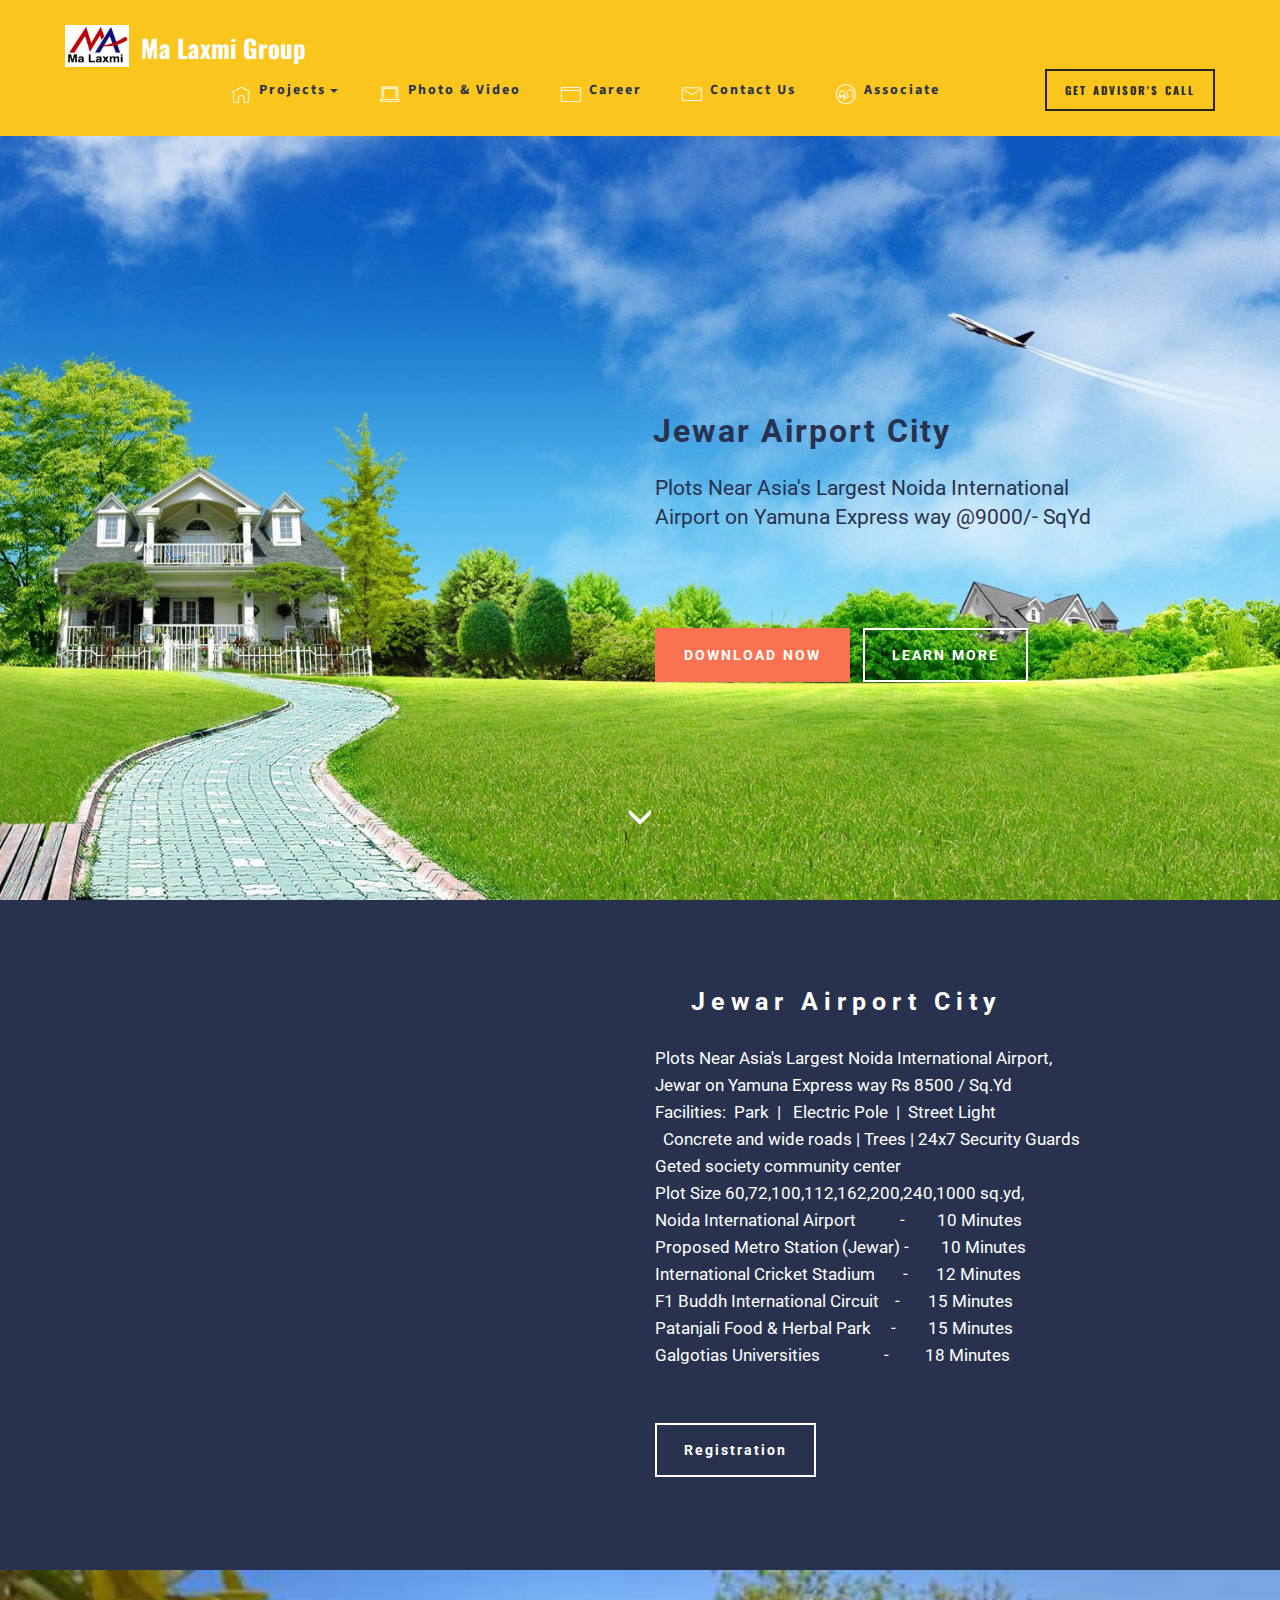
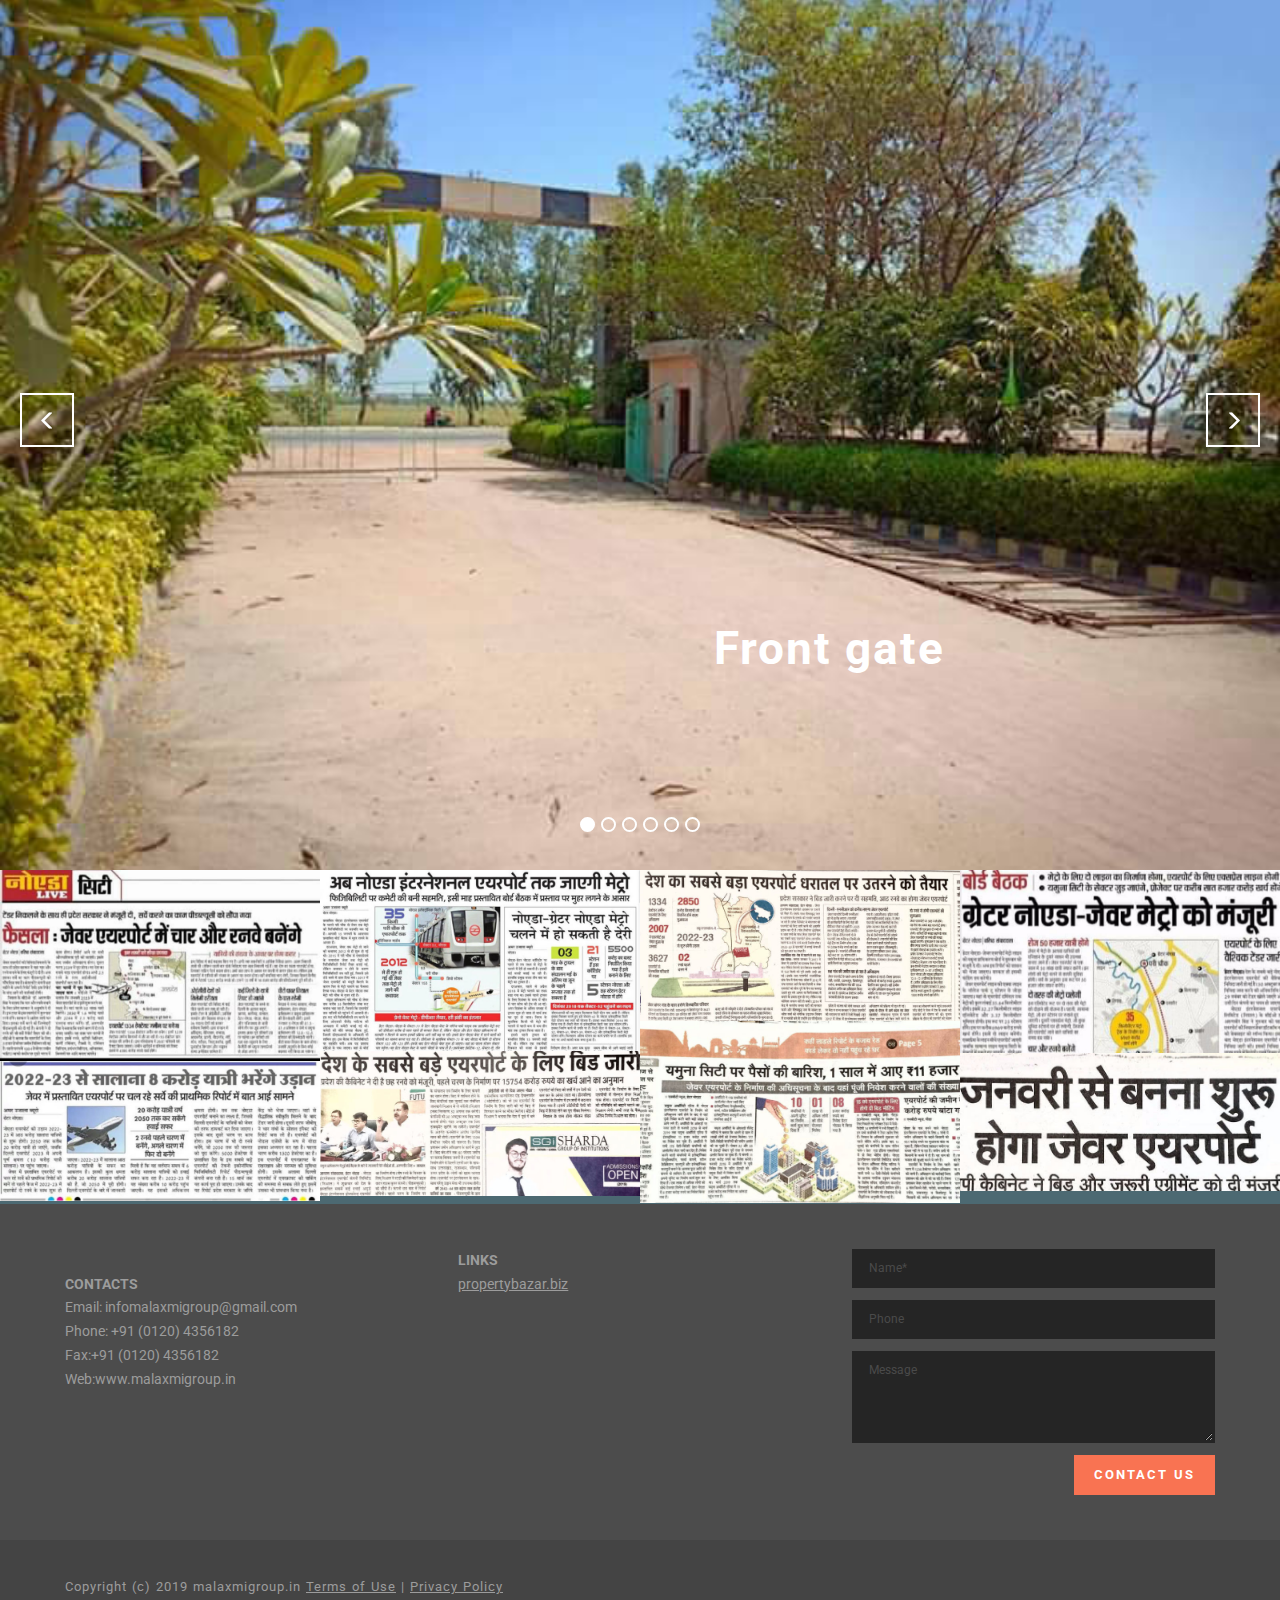
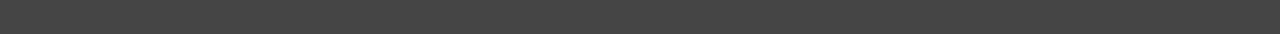
<file: index.html>
<!DOCTYPE html>
<html  >
<head>
  <!-- Site made with Mobirise Website Builder v4.10.5, https://mobirise.com -->
  <meta charset="UTF-8">
  <meta http-equiv="X-UA-Compatible" content="IE=edge">
  <meta name="generator" content="Mobirise v4.10.5, mobirise.com">
  <meta name="viewport" content="width=device-width, initial-scale=1, minimum-scale=1">
  <link rel="shortcut icon" href="assets/images/whatsapp-image-2019-10-30-at-3.43.05-pm-128x84-1.png" type="image/x-icon">
  <meta name="description" content="">
  
  <title>Home</title>
  <link rel="stylesheet" href="https://fonts.googleapis.com/css?family=Roboto:700,400&subset=cyrillic,latin,greek,vietnamese">
  <link rel="stylesheet" href="assets/web/assets/mobirise-icons/mobirise-icons.css">
  <link rel="stylesheet" href="assets/bootstrap/css/bootstrap.min.css">
  <link rel="stylesheet" href="assets/animatecss/animate.min.css">
  <link rel="stylesheet" href="assets/mobirise/css/style.css">
  <link rel="stylesheet" href="assets/dropdown-menu/style.css">
  <link rel="stylesheet" href="assets/mobirise-gallery/style.css">
  <link rel="stylesheet" href="assets/mobirise-slider/style.css">
  <link rel="stylesheet" href="assets/mobirise/css/mbr-additional.css" type="text/css">
  
  
  
</head>
<body>
  <section id="dropdown-menu-2btn-2" data-rv-view="0">

    <nav class="navbar navbar-dropdown navbar-fixed-top">

        <div class="container">

            <div class="navbar-brand">
                <a href="index.html" class="navbar-logo"><img src="assets/images/whatsapp-image-2019-10-30-at-3.43.05-pm-195x128.jpg" alt="Mobirise"></a>
                <a class="text-white" href="index.html">Ma Laxmi Group &nbsp; &nbsp; &nbsp; &nbsp; &nbsp; &nbsp; &nbsp; &nbsp; &nbsp; &nbsp; &nbsp; &nbsp; &nbsp; &nbsp; &nbsp; &nbsp; &nbsp; &nbsp;&nbsp;</a>
            </div>

            <button class="navbar-toggler pull-xs-right hidden-md-up" type="button" data-toggle="collapse" data-target="#exCollapsingNavbar">
                <div class="hamburger-icon"></div>
            </button>

            <ul class="nav-dropdown collapse pull-xs-right navbar-toggleable-sm nav navbar-nav" id="exCollapsingNavbar"><li class="nav-item dropdown open"><a class="nav-link link dropdown-toggle" data-toggle="dropdown-submenu" href="https://mobirise.com/" aria-expanded="true"><span class="mbri-home mbr-iconfont mbr-iconfont-btn" style="font-size: 19px; color: rgb(255, 255, 255);"></span>Projects</a><div class="dropdown-menu"><div class="dropdown open"><a class="dropdown-item dropdown-toggle" href="http://propertybazar.biz" data-toggle="dropdown-submenu" aria-expanded="true">Yamuna Express Way</a><div class="dropdown-menu dropdown-submenu"><a class="dropdown-item" href="page10.html">Jewar</a></div></div><a class="dropdown-item" href="http://propertybazar.biz" aria-expanded="false">Gurugram</a><a class="dropdown-item" href="http://propertybazar.biz">Faridabad</a><a class="dropdown-item" href="http://propertybazar.biz">Greater Noida</a></div></li><li class="nav-item"><a class="nav-link link" href="photovideo.html"><span class="mbri-laptop mbr-iconfont mbr-iconfont-btn" style="font-size: 20px; color: rgb(255, 255, 255);"></span>Photo &amp; Video</a></li><li class="nav-item"><a class="nav-link link" href="career.html"><span class="mbri-browse mbr-iconfont mbr-iconfont-btn" style="font-size: 20px; color: rgb(255, 255, 255);"></span>Career</a></li><li class="nav-item"><a class="nav-link link" href="contact.html"><span class="mbri-letter mbr-iconfont mbr-iconfont-btn" style="font-size: 20px; color: rgb(255, 255, 255);"></span>Contact Us</a></li><li class="nav-item"><a class="nav-link link" href="associate.html"><span class="mbri-users mbr-iconfont mbr-iconfont-btn" style="font-size: 20px; color: rgb(255, 255, 255);"></span>Associate</a></li><li class="nav-item"><a class="nav-link link" href="tel:+91-129-4881678"></a></li><li class="nav-item"><a class="nav-link link" href="https://mobirise.com/"></a></li><li class="nav-item nav-btn"><a class="nav-link btn btn-link-outline btn-link" href="advisorcall.html">GET ADVISOR'S CALL</a></li></ul>

        </div>

    </nav>

</section>

<section class="engine"><a href="https://mobirise.info/r">free bootstrap templates</a></section><section class="mbr-box mbr-section mbr-section--relative mbr-section--fixed-size mbr-section--full-height mbr-section--bg-adapted" id="header1-1j" data-rv-view="2" style="background-image: url(assets/images/aaa-1920x1080.jpg);">
    <div class="mbr-box__magnet mbr-box__magnet--sm-padding mbr-box__magnet--center-left mbr-after-navbar">
        
        <div class="mbr-box__container mbr-section__container container">
            <div class="mbr-box mbr-box--stretched"><div class="mbr-box__magnet mbr-box__magnet--center-left">
                <div class="row"><div class=" col-sm-6 col-sm-offset-6">
                    <div class="mbr-hero animated fadeInUp">
                        <h1 class="mbr-hero__text"><p><br><br><span style="font-family: inherit;">Jewar Airport City</span><br></p></h1>
                        <p class="mbr-hero__subtext">Plots Near Asia's Largest Noida International<br> Airport&nbsp;on Yamuna Express way @9000/- SqYd<br><br><br></p>
                    </div>
                    <div class="mbr-buttons btn-inverse mbr-buttons--left"><a class="mbr-buttons__btn btn btn-lg btn-danger animated fadeInUp delay" href="assets/files/Manual.pdf">DOWNLOAD NOW</a> <a class="mbr-buttons__btn btn btn-lg btn-default animated fadeInUp delay" href="photovideo.html">LEARN MORE</a></div>
                </div></div>
            </div></div>
        </div>
        <div class="mbr-arrow mbr-arrow--floating text-center">
            <div class="mbr-section__container container">
                <a class="mbr-arrow__link" href="#msg-box4-o"><i class="glyphicon glyphicon-menu-down"></i></a>
            </div>
        </div>
    </div>
</section>

<section class="mbr-section mbr-section--relative" id="msg-box4-o" data-rv-view="5" style="background-color: rgb(40, 50, 78);">
    
    <div class="mbr-section__container mbr-section__container--isolated container" style="padding-top: 93px; padding-bottom: 93px;">
        <div class="row">
            <div class="mbr-box mbr-box--fixed mbr-box--adapted">
                <div class="mbr-box__magnet mbr-box__magnet--top-right mbr-section__left col-sm-6 image-size" style="width: 50%;">
                    <figure class="mbr-figure mbr-figure--adapted mbr-figure--caption-inside-bottom mbr-figure--full-width"><iframe class="mbr-embedded-video" src="https://www.youtube.com/embed/Mw_lwKd2RTo?rel=0&amp;amp;showinfo=0&amp;autoplay=0&amp;loop=0" width="1280" height="720" frameborder="0" allowfullscreen></iframe></figure>
                </div>
                <div class="mbr-box__magnet mbr-class-mbr-box__magnet--center-left col-sm-6 content-size mbr-section__right">
                    <div class="mbr-section__container mbr-section__container--middle">
                        <div class="mbr-header mbr-header--auto-align mbr-header--wysiwyg">
                            <h3 class="mbr-header__text">&nbsp; &nbsp;Jewar Airport City</h3>
                            
                        </div>
                    </div>
                    <div class="mbr-section__container mbr-section__container--middle">
                        <div class="mbr-article mbr-article--auto-align mbr-article--wysiwyg"><div>Plots Near Asia's Largest Noida International Airport,</div><div>Jewar on Yamuna Express way Rs 8500 / Sq.Yd
</div><div>Facilities: &nbsp;Park &nbsp;| &nbsp; Electric Pole &nbsp;| &nbsp;Street Light &nbsp;</div><div>&nbsp; Concrete and wide roads | Trees | 24x7 Security Guards&nbsp;</div><div>Geted society community center
</div><div>Plot Size 60,72,100,112,162,200,240,1000 sq.yd,
</div><div>Noida International Airport &nbsp; &nbsp; &nbsp; &nbsp; &nbsp; - &nbsp; &nbsp; &nbsp; &nbsp;10 Minutes<br></div><div>Proposed Metro Station (Jewar) - &nbsp; &nbsp; &nbsp; &nbsp;10 Minutes &nbsp;</div><div>International Cricket Stadium &nbsp; &nbsp; &nbsp; - &nbsp; &nbsp; &nbsp; 12 Minutes
</div><div>F1 Buddh International Circuit &nbsp; &nbsp;- &nbsp; &nbsp; &nbsp; 15 Minutes
</div><div>Patanjali Food &amp; Herbal Park &nbsp; &nbsp; - &nbsp; &nbsp; &nbsp; &nbsp;15 Minutes
</div><div>Galgotias Universities &nbsp; &nbsp; &nbsp; &nbsp; &nbsp; &nbsp; &nbsp; &nbsp;- &nbsp; &nbsp; &nbsp; &nbsp; 18 Minutes
</div><div><br></div></div>
                    </div>
                    <div class="mbr-section__container">
                        <div class="mbr-buttons mbr-buttons--auto-align btn-inverse"><a class="mbr-buttons__btn btn btn-lg btn-default" href="associate.html">Registration</a></div>
                    </div>
                </div>
                
            </div>
        </div>
    </div>
</section>

<section class="mbr-slider mbr-section mbr-section--no-padding carousel slide" data-ride="carousel" data-wrap="true" data-interval="5000" id="slider-q" data-rv-view="8" style="background-color: rgb(255, 255, 255);">
    <div class="mbr-section__container">
        <div>
            <ol class="carousel-indicators">
                <li data-app-prevent-settings="" data-target="#slider-q" data-slide-to="0" class="active"></li><li data-app-prevent-settings="" data-target="#slider-q" data-slide-to="1"></li><li data-app-prevent-settings="" data-target="#slider-q" data-slide-to="2"></li><li data-app-prevent-settings="" data-target="#slider-q" data-slide-to="3"></li><li data-app-prevent-settings="" data-target="#slider-q" data-slide-to="4"></li><li data-app-prevent-settings="" data-target="#slider-q" class="" data-slide-to="5"></li>
            </ol>
            <div class="carousel-inner" role="listbox">
                <div class="mbr-box mbr-section mbr-section--relative mbr-section--fixed-size mbr-section--bg-adapted item dark center mbr-section--full-height active" style="background-image: url(assets/images/whatsapp-image-2019-07-26-at-5.22.47-pm-2-720x540.jpg);">
                    <div class="mbr-box__magnet mbr-box__magnet--center-right mbr-box__magnet--sm-padding">
                                            
                        <div class=" container">
                            
                            <div class="row">
                                <div class=" col-md-6 col-md-offset-5">  

                                <div class="mbr-hero">
                                    <h1 class="mbr-hero__text"><br><br><br><br><br><br><br><br><br><br>Front gate</h1>

                                    
                                </div>
                                
                                </div>
                            </div>
                        </div>
                    </div>
                </div><div class="mbr-box mbr-section mbr-section--relative mbr-section--fixed-size mbr-section--bg-adapted item dark center mbr-section--full-height" style="background-image: url(assets/images/whatsapp-image-2019-07-26-at-5.22.47-pm-1-720x540.jpg);">
                    <div class="mbr-box__magnet mbr-box__magnet--center-right mbr-box__magnet--sm-padding">
                                            
                        <div class=" container">
                            
                            <div class="row">
                                <div class=" col-md-6 col-md-offset-5">  

                                <div class="mbr-hero">
                                    <h1 class="mbr-hero__text">&nbsp; &nbsp; &nbsp; &nbsp; &nbsp; &nbsp; &nbsp; &nbsp; &nbsp; &nbsp; &nbsp; &nbsp; &nbsp; &nbsp; &nbsp; &nbsp; &nbsp; &nbsp; &nbsp; &nbsp; &nbsp; &nbsp; &nbsp; &nbsp; &nbsp; &nbsp; &nbsp; &nbsp; &nbsp; &nbsp; &nbsp; &nbsp; &nbsp; &nbsp; &nbsp; &nbsp; &nbsp; &nbsp; &nbsp; &nbsp; &nbsp; &nbsp; &nbsp; &nbsp; &nbsp; &nbsp;<br><br><br><br>&nbsp; &nbsp; &nbsp; &nbsp; &nbsp; &nbsp; &nbsp; &nbsp; <br><br><br><br>&nbsp; &nbsp; &nbsp; &nbsp; &nbsp; &nbsp; &nbsp;Club House</h1>

                                    
                                </div>
                                
                                </div>
                            </div>
                        </div>
                    </div>
                </div><div class="mbr-box mbr-section mbr-section--relative mbr-section--fixed-size mbr-section--bg-adapted item dark center mbr-section--full-height" style="background-image: url(assets/images/whatsapp-image-2019-07-26-at-5.22.47-pm-4-666x358.jpg);">
                    <div class="mbr-box__magnet mbr-box__magnet--center-right mbr-box__magnet--sm-padding">
                                            
                        <div class=" container">
                            
                            <div class="row">
                                <div class=" col-md-6 col-md-offset-5">  

                                <div class="mbr-hero">
                                    <h1 class="mbr-hero__text"><br><br><br><br><br><br><br><br><br>&nbsp; &nbsp; &nbsp; &nbsp; &nbsp; &nbsp; &nbsp; &nbsp; &nbsp; &nbsp; &nbsp; &nbsp; &nbsp; &nbsp; &nbsp;Park</h1>

                                    
                                </div>
                                
                                </div>
                            </div>
                        </div>
                    </div>
                </div><div class="mbr-box mbr-section mbr-section--relative mbr-section--fixed-size mbr-section--bg-adapted item dark center mbr-section--full-height" style="background-image: url(assets/images/whatsapp-image-2019-07-26-at-5.22.47-pm-720x349.jpg);">
                    <div class="mbr-box__magnet mbr-box__magnet--center-right mbr-box__magnet--sm-padding">
                                            
                        <div class=" container">
                            
                            <div class="row">
                                <div class=" col-md-6 col-md-offset-5">  

                                <div class="mbr-hero">
                                    <h1 class="mbr-hero__text"><br><br><br><br><br><br><br><br><br><br>&nbsp; &nbsp; &nbsp; &nbsp; &nbsp; &nbsp; &nbsp; &nbsp; &nbsp; &nbsp; &nbsp; &nbsp; Roads</h1>

                                    
                                </div>
                                
                                </div>
                            </div>
                        </div>
                    </div>
                </div><div class="mbr-box mbr-section mbr-section--relative mbr-section--fixed-size mbr-section--bg-adapted item dark center mbr-section--full-height" style="background-image: url(assets/images/whatsapp-image-2019-08-08-at-3.25.33-pm-761x409.jpg);">
                    <div class="mbr-box__magnet mbr-box__magnet--center-right mbr-box__magnet--sm-padding">
                                            
                        <div class=" container">
                            
                            <div class="row">
                                <div class=" col-md-6 col-md-offset-5">  

                                <div class="mbr-hero">
                                    <h1 class="mbr-hero__text">&nbsp; &nbsp; &nbsp;<br><br><br><br>&nbsp; &nbsp; &nbsp; &nbsp; &nbsp; &nbsp; &nbsp; &nbsp; &nbsp; Google map</h1>

                                    
                                </div>
                                
                                </div>
                            </div>
                        </div>
                    </div>
                </div><div class="mbr-box mbr-section mbr-section--relative mbr-section--fixed-size mbr-section--bg-adapted item dark center mbr-section--full-height" style="background-image: url(assets/images/whatsapp-image-2019-08-13-at-3.33.46-pm-1080x1080.jpg);">
                    <div class="mbr-box__magnet mbr-box__magnet--center-right mbr-box__magnet--sm-padding">
                                            
                        <div class=" container">
                            
                            <div class="row">
                                <div class=" col-md-6 col-md-offset-5">  

                                <div class="mbr-hero">
                                    <h1 class="mbr-hero__text"><br><br><br><br>&nbsp; &nbsp; &nbsp; &nbsp; &nbsp; &nbsp; &nbsp; &nbsp; &nbsp; &nbsp; &nbsp; &nbsp;</h1>

                                    
                                </div>
                                
                                </div>
                            </div>
                        </div>
                    </div>
                </div>
            </div>
            
            <a data-app-prevent-settings="" class="left carousel-control" role="button" data-slide="prev" href="#slider-q">
                <span class="glyphicon glyphicon-menu-left" aria-hidden="true"></span>
                <span class="sr-only">Previous</span>
            </a>
            <a data-app-prevent-settings="" class="right carousel-control" role="button" data-slide="next" href="#slider-q">
                <span class="glyphicon glyphicon-menu-right" aria-hidden="true"></span>
                <span class="sr-only">Next</span>
            </a>
        </div>
    </div>
</section>

<section class="mbr-gallery mbr-section mbr-section--no-padding" id="gallery1-r" data-rv-view="29" style="background-color: rgb(76, 105, 114);">
    <!-- Gallery -->
    <div class=" mbr-gallery-layout-default">
        <div>
            <div class="row mbr-gallery-row no-gutter">

                <div class="col-lg-3 col-md-4 col-sm-6 col-xs-12 mbr-gallery-item">

                     

                    <a href="#lb-gallery1-r" data-slide-to="0" data-toggle="modal">
                        <img src="assets/images/whatsapp-image-2019-07-20-at-2.13.44-pm-2-720x430-720x430.jpg" alt="" title="">
                        <span class="icon glyphicon glyphicon-zoom-in"></span>
                    </a>
                </div><div class="col-lg-3 col-md-4 col-sm-6 col-xs-12 mbr-gallery-item">

                     

                    <a href="#lb-gallery1-r" data-slide-to="1" data-toggle="modal">
                        <img src="assets/images/1-810x460-800x454.jpg" alt="" title="">
                        <span class="icon glyphicon glyphicon-zoom-in"></span>
                    </a>
                </div><div class="col-lg-3 col-md-4 col-sm-6 col-xs-12 mbr-gallery-item">

                     

                    <a href="#lb-gallery1-r" data-slide-to="2" data-toggle="modal">
                        <img src="assets/images/whatsapp-image-2019-07-20-at-2.13.44-pm-3-1280x606-800x379.jpg" alt="" title="">
                        <span class="icon glyphicon glyphicon-zoom-in"></span>
                    </a>
                </div><div class="col-lg-3 col-md-4 col-sm-6 col-xs-12 mbr-gallery-item">

                     

                    <a href="#lb-gallery1-r" data-slide-to="3" data-toggle="modal">
                        <img src="assets/images/whatsapp-image-2019-07-20-at-2.13.45-pm-1-720x533-687x394.jpg" alt="" title="">
                        <span class="icon glyphicon glyphicon-zoom-in"></span>
                    </a>
                </div><div class="col-lg-3 col-md-4 col-sm-6 col-xs-12 mbr-gallery-item">

                     

                    <a href="#lb-gallery1-r" data-slide-to="4" data-toggle="modal">
                        <img src="assets/images/whatsapp-image-2019-07-20-at-2.13.45-pm-4-1257x571-800x455.jpg" alt="" title="">
                        <span class="icon glyphicon glyphicon-zoom-in"></span>
                    </a>
                </div><div class="col-lg-3 col-md-4 col-sm-6 col-xs-12 mbr-gallery-item">

                     

                    <a href="#lb-gallery1-r" data-slide-to="5" data-toggle="modal">
                        <img src="assets/images/whatsapp-image-2019-07-20-at-2.13.44-pm-1-1280x904-800x361.jpg" alt="" title="">
                        <span class="icon glyphicon glyphicon-zoom-in"></span>
                    </a>
                </div><div class="col-lg-3 col-md-4 col-sm-6 col-xs-12 mbr-gallery-item">

                     

                    <a href="#lb-gallery1-r" data-slide-to="6" data-toggle="modal">
                        <img src="assets/images/11-1-760x575-701x303.jpg" alt="" title="">
                        <span class="icon glyphicon glyphicon-zoom-in"></span>
                    </a>
                </div><div class="col-lg-3 col-md-4 col-sm-6 col-xs-12 mbr-gallery-item">

                     

                    <a href="#lb-gallery1-r" data-slide-to="7" data-toggle="modal">
                        <img src="assets/images/2-852x373-800x350.jpg" alt="" title="">
                        <span class="icon glyphicon glyphicon-zoom-in"></span>
                    </a>
                </div>
            </div>
        </div>
        <div class="clearfix"></div>
    </div>

    <!-- Lightbox -->
    <div data-app-prevent-settings="" class="mbr-slider modal fade carousel slide" tabindex="-1" data-keyboard="true" data-interval="false" id="lb-gallery1-r">
        <div class="modal-dialog">
            <div class="modal-content">
                <div class="modal-body">
                    <ol class="carousel-indicators">
                        <li data-app-prevent-settings="" data-target="#lb-gallery1-r" data-slide-to="0"></li><li data-app-prevent-settings="" data-target="#lb-gallery1-r" data-slide-to="1"></li><li data-app-prevent-settings="" data-target="#lb-gallery1-r" data-slide-to="2"></li><li data-app-prevent-settings="" data-target="#lb-gallery1-r" data-slide-to="3"></li><li data-app-prevent-settings="" data-target="#lb-gallery1-r" data-slide-to="4"></li><li data-app-prevent-settings="" data-target="#lb-gallery1-r" data-slide-to="5"></li><li data-app-prevent-settings="" data-target="#lb-gallery1-r" class=" active" data-slide-to="6"></li><li data-app-prevent-settings="" data-target="#lb-gallery1-r" data-slide-to="7"></li>
                    </ol>
                    <div class="carousel-inner">
                        <div class="item">
                            <img src="assets/images/whatsapp-image-2019-07-20-at-2.13.44-pm-2-720x430.jpg" alt="" title="">
                        </div><div class="item">
                            <img src="assets/images/1-810x460.jpg" alt="" title="">
                        </div><div class="item">
                            <img src="assets/images/whatsapp-image-2019-07-20-at-2.13.44-pm-3-1280x606.jpg" alt="" title="">
                        </div><div class="item">
                            <img src="assets/images/whatsapp-image-2019-07-20-at-2.13.45-pm-1-720x533.jpg" alt="" title="">
                        </div><div class="item">
                            <img src="assets/images/whatsapp-image-2019-07-20-at-2.13.45-pm-4-1257x571.jpg" alt="" title="">
                        </div><div class="item">
                            <img src="assets/images/whatsapp-image-2019-07-20-at-2.13.44-pm-1-1280x904.jpg" alt="" title="">
                        </div><div class="item active">
                            <img src="assets/images/11-1-760x575.jpg" alt="" title="">
                        </div><div class="item">
                            <img src="assets/images/2-852x373.jpg" alt="" title="">
                        </div>
                    </div>
                    <a class="left carousel-control" role="button" data-slide="prev" href="#lb-gallery1-r">
                        <span class="glyphicon glyphicon-menu-left" aria-hidden="true"></span>
                        <span class="sr-only">Previous</span>
                    </a>
                    <a class="right carousel-control" role="button" data-slide="next" href="#lb-gallery1-r">
                        <span class="glyphicon glyphicon-menu-right" aria-hidden="true"></span>
                        <span class="sr-only">Next</span>
                    </a>

                    <a class="close" href="#" role="button" data-dismiss="modal">
                        <span class="glyphicon glyphicon-remove" aria-hidden="true"></span>
                        <span class="sr-only">Close</span>
                    </a>
                </div>
            </div>
        </div>
    </div>
</section>

<section class="mbr-section mbr-section--relative mbr-section--fixed-size mbr-parallax-background" id="contacts3-f" data-rv-view="64" style="background-image: url(assets/images/mbr-5-1920x1280.jpg);">
    <div class="mbr-overlay" style="opacity: 0.7; background-color: rgb(0, 0, 0);"></div>
    <div class="mbr-section__container container">
        <div class="mbr-contacts mbr-contacts--wysiwyg row" style="padding-top: 45px; padding-bottom: 45px;">
            <div class="col-sm-8">
                <div class="row">
                    <div class="col-sm-6">
                        <p class="mbr-contacts__text"><br>
<strong>CONTACTS</strong><br>
Email: infomalaxmigroup@gmail.com<br>
Phone: +91 (0120) 4356182<br>
Fax:+91 (0120) 4356182<br>Web:www.malaxmigroup.in</p>
                    </div>
                    <div class="col-sm-6"><p class="mbr-contacts__text"><strong>LINKS</strong></p><ul class="mbr-contacts__list"><li><a class="mbr-contacts__link text-gray" href="https://propertybazar.biz">propertybazar.biz</a></li><li><br></li></ul></div>
                </div>
            </div>
            <div class="mbr-contacts__column col-sm-4" data-form-type="formoid">
                <div data-form-alert="true">
                    <div class="hide" data-form-alert-success="true">Thanks for filling out form!</div>
                </div>
                <form action="https://mobirise.com/" method="post" data-form-title="MESSAGE">
                    <input type="hidden" value="YSTOR72CNfvBLhikQ9PSPt5b+4Qk3rfFA5XTk0XhTvSYhoRiigi6DqlX5IXa3QpLWx5N2sILhTBlFLvnLTU2BKLGuTS9ITY+rA2isikdiXb6IqplfFaojDjoZwmbXatP" data-form-email="true">
                    <div class="form-group">
                        <input type="text" class="form-control input-sm input-inverse" name="name" required="" placeholder="Name*" data-form-field="Name">
                    </div>
                    
                    <div class="form-group">
                        <input type="tel" class="form-control input-sm input-inverse" name="phone" placeholder="Phone" data-form-field="Phone">
                    </div>
                    <div class="form-group">
                        <textarea class="form-control input-sm input-inverse" name="message" rows="4" placeholder="Message" data-form-field="Message"></textarea>
                    </div>
                    <div class="mbr-buttons mbr-buttons--right btn-inverse"><button type="submit" class="mbr-buttons__btn btn btn-danger">CONTACT US</button></div>
                </form>
            </div>
        </div>
    </div>
</section>

<footer class="mbr-section mbr-section--relative mbr-section--fixed-size" id="footer1-z" data-rv-view="73" style="background-color: rgb(68, 68, 68);">
    
    <div class="mbr-section__container container">
        <div class="mbr-footer mbr-footer--wysiwyg row" style="padding-top: 36.9px; padding-bottom: 36.9px;">
            <div class="col-sm-12">
                <p class="mbr-footer__copyright">Copyright (c) 2019 malaxmigroup.in&nbsp;<a class="mbr-footer__link text-gray" href="index.html">Terms of Use</a>  | <a class="mbr-footer__link text-gray" href="index.html">Privacy Policy</a></p>
            </div>
        </div>
    </div>
</footer>


  <script src="assets/web/assets/jquery/jquery.min.js"></script>
  <script src="assets/bootstrap/js/bootstrap.min.js"></script>
  <script src="assets/smooth-scroll/smooth-scroll.js"></script>
  <script src="assets/bootstrap-carousel-swipe/bootstrap-carousel-swipe.js"></script>
  <script src="assets/masonry/masonry.pkgd.min.js"></script>
  <script src="assets/imagesloaded/imagesloaded.pkgd.min.js"></script>
  <!--[if lte IE 9]>
    <script src="assets/jquery-placeholder/jquery.placeholder.min.js"></script>
  <![endif]-->
  <script src="assets/jarallax/jarallax.js"></script>
  <script src="assets/mobirise/js/script.js"></script>
  <script src="assets/dropdown-menu/script.js"></script>
  <script src="assets/mobirise-gallery/script.js"></script>
  <script src="assets/formoid/formoid.min.js"></script>
  
  
</body>
</html>
</file>
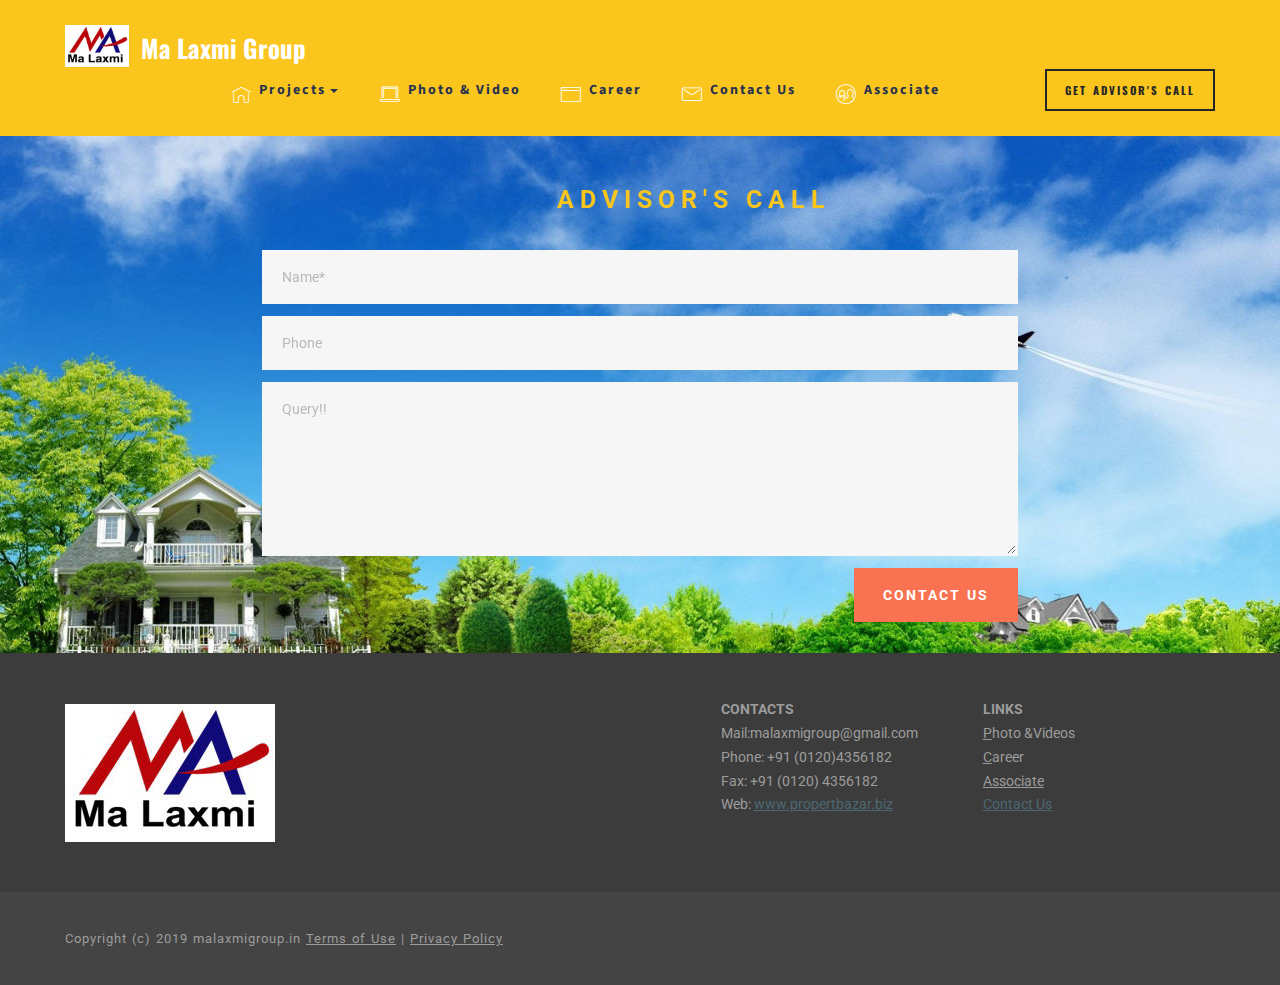
<file: advisorcall.html>
<!DOCTYPE html>
<html  >
<head>
  <!-- Site made with Mobirise Website Builder v4.10.5, https://mobirise.com -->
  <meta charset="UTF-8">
  <meta http-equiv="X-UA-Compatible" content="IE=edge">
  <meta name="generator" content="Mobirise v4.10.5, mobirise.com">
  <meta name="viewport" content="width=device-width, initial-scale=1, minimum-scale=1">
  <link rel="shortcut icon" href="assets/images/whatsapp-image-2019-10-30-at-3.43.05-pm-128x84-1.png" type="image/x-icon">
  <meta name="description" content="">
  
  <title>advisorcall</title>
  <link rel="stylesheet" href="https://fonts.googleapis.com/css?family=Roboto:700,400&subset=cyrillic,latin,greek,vietnamese">
  <link rel="stylesheet" href="assets/web/assets/mobirise-icons/mobirise-icons.css">
  <link rel="stylesheet" href="assets/bootstrap/css/bootstrap.min.css">
  <link rel="stylesheet" href="assets/mobirise/css/style.css">
  <link rel="stylesheet" href="assets/dropdown-menu/style.css">
  <link rel="stylesheet" href="assets/mobirise/css/mbr-additional.css" type="text/css">
  
  
  
</head>
<body>
  <section id="dropdown-menu-2btn-g" data-rv-view="131">

    <nav class="navbar navbar-dropdown navbar-fixed-top">

        <div class="container">

            <div class="navbar-brand">
                <a href="index.html" class="navbar-logo"><img src="assets/images/whatsapp-image-2019-10-30-at-3.43.05-pm-195x128.jpg" alt="Mobirise"></a>
                <a class="text-white" href="index.html">Ma Laxmi Group &nbsp; &nbsp; &nbsp; &nbsp; &nbsp; &nbsp; &nbsp; &nbsp; &nbsp; &nbsp; &nbsp; &nbsp; &nbsp; &nbsp; &nbsp; &nbsp; &nbsp; &nbsp;&nbsp;</a>
            </div>

            <button class="navbar-toggler pull-xs-right hidden-md-up" type="button" data-toggle="collapse" data-target="#exCollapsingNavbar">
                <div class="hamburger-icon"></div>
            </button>

            <ul class="nav-dropdown collapse pull-xs-right navbar-toggleable-sm nav navbar-nav" id="exCollapsingNavbar"><li class="nav-item dropdown open"><a class="nav-link link dropdown-toggle" data-toggle="dropdown-submenu" href="https://mobirise.com/" aria-expanded="true"><span class="mbri-home mbr-iconfont mbr-iconfont-btn" style="font-size: 19px; color: rgb(255, 255, 255);"></span>Projects</a><div class="dropdown-menu"><div class="dropdown open"><a class="dropdown-item dropdown-toggle" href="http://propertybazar.biz" data-toggle="dropdown-submenu" aria-expanded="true">Yamuna Express Way</a><div class="dropdown-menu dropdown-submenu"><a class="dropdown-item" href="page10.html">Jewar</a></div></div><a class="dropdown-item" href="http://propertybazar.biz" aria-expanded="false">Gurugram</a><a class="dropdown-item" href="http://propertybazar.biz">Faridabad</a><a class="dropdown-item" href="http://propertybazar.biz">Greater Noida</a></div></li><li class="nav-item"><a class="nav-link link" href="photovideo.html"><span class="mbri-laptop mbr-iconfont mbr-iconfont-btn" style="font-size: 20px; color: rgb(255, 255, 255);"></span>Photo &amp; Video</a></li><li class="nav-item"><a class="nav-link link" href="career.html"><span class="mbri-browse mbr-iconfont mbr-iconfont-btn" style="font-size: 20px; color: rgb(255, 255, 255);"></span>Career</a></li><li class="nav-item"><a class="nav-link link" href="contact.html"><span class="mbri-letter mbr-iconfont mbr-iconfont-btn" style="font-size: 20px; color: rgb(255, 255, 255);"></span>Contact Us</a></li><li class="nav-item"><a class="nav-link link" href="associate.html"><span class="mbri-users mbr-iconfont mbr-iconfont-btn" style="font-size: 20px; color: rgb(255, 255, 255);"></span>Associate</a></li><li class="nav-item"><a class="nav-link link" href="tel:+91-129-4881678"></a></li><li class="nav-item"><a class="nav-link link" href="https://mobirise.com/"></a></li><li class="nav-item nav-btn"><a class="nav-link btn btn-link-outline btn-link" href="advisorcall.html">GET ADVISOR'S CALL</a></li></ul>

        </div>

    </nav>

</section>

<section class="engine"><a href="https://mobirise.info/s">free bootstrap themes</a></section><section class="mbr-section mbr-section--relative mbr-section--fixed-size mbr-parallax-background mbr-after-navbar" id="form1-i" data-rv-view="133" style="background-image: url(assets/images/aaa-1920x1080.jpg);">
    
    <div class="mbr-section__container mbr-section__container--std-padding container" style="padding-top: 93px; padding-bottom: 31px;">
        <div class="row">
            <div class="col-sm-12">
                <div class="row">
                    <div class="col-sm-8 col-sm-offset-2" data-form-type="formoid">
                        <div class="mbr-header mbr-header--center mbr-header--std-padding">
                            <h2 class="mbr-header__text">&nbsp; &nbsp; &nbsp; &nbsp; &nbsp;ADVISOR'S CALL</h2>
                        </div>
                        <div data-form-alert="true">
                            <div class="hide" data-form-alert-success="true">Thanks for filling out form!</div>
                        </div>
                        <form action="https://mobirise.com/" method="post" data-form-title="&amp;nbsp; &amp;nbsp; &amp;nbsp; &amp;nbsp; &amp;nbsp;ADVISOR'S CALL">
                            <input type="hidden" value="PUipjQoWoZ6+dt6GfUeVBwC4Ieuq1gIO72+PMLtJaQDhgrNcnyV4A51oMRNiD19/s7iOLK5tz3LxUqJng9nQLcQLO5RAkVIY76OW10YG/H3zkH8UXtDNTLcgTPEsQ5rH" data-form-email="true">
                            <div class="form-group">
                                <input type="text" class="form-control" name="name" required="" placeholder="Name*" data-form-field="Name">
                            </div>
                            
                            <div class="form-group">
                                <input type="tel" class="form-control" name="phone" placeholder="Phone" data-form-field="Phone">
                            </div>
                            <div class="form-group">
                                <textarea class="form-control" name="message" rows="7" placeholder="Query!!" data-form-field="Message"></textarea>
                            </div>
                            <div class="mbr-buttons mbr-buttons--right"><button type="submit" class="mbr-buttons__btn btn btn-lg btn-danger">CONTACT US</button></div>
                        </form>
                    </div>
                </div>
            </div>
        </div>
    </div>
</section>

<section class="mbr-section mbr-section--relative mbr-section--fixed-size" id="contacts1-l" data-rv-view="142" style="background-color: rgb(60, 60, 60);">
    
    <div class="mbr-section__container container">
        <div class="mbr-contacts mbr-contacts--wysiwyg row" style="padding-top: 45px; padding-bottom: 45px;">
            <div class="col-sm-4">
                <div><img src="assets/images/whatsapp-image-2019-10-30-at-3.43.05-pm-210x138.jpg" class="mbr-contacts__img mbr-contacts__img--left"></div>
            </div>
            <div class="col-sm-8">
                <div class="row">
                    <div class="col-sm-4">
                        <p class="mbr-contacts__text"></p>
                    </div>
                    <div class="col-sm-4">
                        <p class="mbr-contacts__text"><strong>CONTACTS</strong><br>Mail:malaxmigroup@gmail.com<br>
Phone: +91 (0120)4356182<br>
Fax: +91 (0120) 4356182<br>Web: <a href="index.html">www.propertbazar.biz</a></p>
                    </div>
                    <div class="col-sm-4"><p class="mbr-contacts__text"><strong>LINKS</strong></p><ul class="mbr-contacts__list"><li><a class="mbr-contacts__link text-gray" href="https://mobirise.com/">P</a>hoto &amp;Videos</li><li><a class="mbr-contacts__link text-gray" href="career.html">C</a>areer</li><li><a class="mbr-contacts__link text-gray" href="associate.html">Associate</a></li><li><a href="contact.html">Contact Us</a></li></ul></div>
                </div>
            </div>
        </div>
    </div>
</section>

<footer class="mbr-section mbr-section--relative mbr-section--fixed-size" id="footer1-z" data-rv-view="144" style="background-color: rgb(68, 68, 68);">
    
    <div class="mbr-section__container container">
        <div class="mbr-footer mbr-footer--wysiwyg row" style="padding-top: 36.9px; padding-bottom: 36.9px;">
            <div class="col-sm-12">
                <p class="mbr-footer__copyright">Copyright (c) 2019 malaxmigroup.in&nbsp;<a class="mbr-footer__link text-gray" href="index.html">Terms of Use</a>  | <a class="mbr-footer__link text-gray" href="index.html">Privacy Policy</a></p>
            </div>
        </div>
    </div>
</footer>


  <script src="assets/web/assets/jquery/jquery.min.js"></script>
  <script src="assets/bootstrap/js/bootstrap.min.js"></script>
  <script src="assets/smooth-scroll/smooth-scroll.js"></script>
  <!--[if lte IE 9]>
    <script src="assets/jquery-placeholder/jquery.placeholder.min.js"></script>
  <![endif]-->
  <script src="assets/jarallax/jarallax.js"></script>
  <script src="assets/mobirise/js/script.js"></script>
  <script src="assets/dropdown-menu/script.js"></script>
  <script src="assets/formoid/formoid.min.js"></script>
  
  
</body>
</html>
</file>
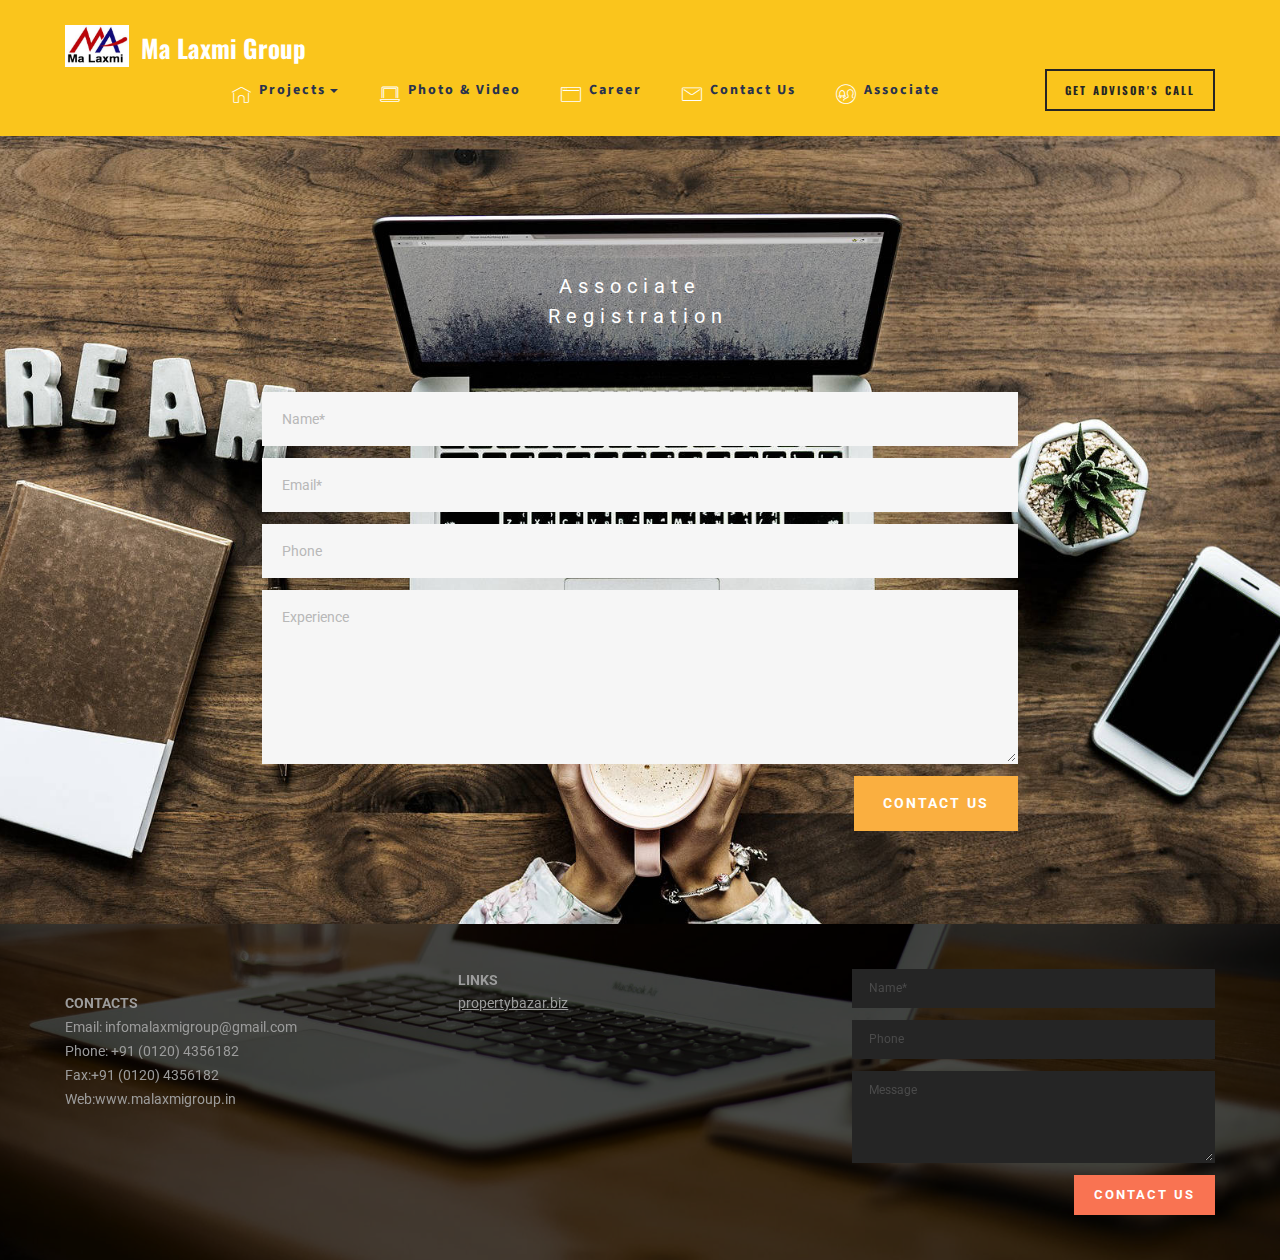
<file: associate.html>
<!DOCTYPE html>
<html  >
<head>
  <!-- Site made with Mobirise Website Builder v4.10.5, https://mobirise.com -->
  <meta charset="UTF-8">
  <meta http-equiv="X-UA-Compatible" content="IE=edge">
  <meta name="generator" content="Mobirise v4.10.5, mobirise.com">
  <meta name="viewport" content="width=device-width, initial-scale=1, minimum-scale=1">
  <link rel="shortcut icon" href="assets/images/whatsapp-image-2019-10-30-at-3.43.05-pm-128x84-1.png" type="image/x-icon">
  <meta name="description" content="">
  
  <title>associate</title>
  <link rel="stylesheet" href="https://fonts.googleapis.com/css?family=Roboto:700,400&subset=cyrillic,latin,greek,vietnamese">
  <link rel="stylesheet" href="assets/web/assets/mobirise-icons/mobirise-icons.css">
  <link rel="stylesheet" href="assets/bootstrap/css/bootstrap.min.css">
  <link rel="stylesheet" href="assets/mobirise/css/style.css">
  <link rel="stylesheet" href="assets/dropdown-menu/style.css">
  <link rel="stylesheet" href="assets/mobirise/css/mbr-additional.css" type="text/css">
  
  
  
</head>
<body>
  <section id="dropdown-menu-2btn-c" data-rv-view="235">

    <nav class="navbar navbar-dropdown navbar-fixed-top">

        <div class="container">

            <div class="navbar-brand">
                <a href="index.html" class="navbar-logo"><img src="assets/images/whatsapp-image-2019-10-30-at-3.43.05-pm-195x128.jpg" alt="Mobirise"></a>
                <a class="text-white" href="index.html">Ma Laxmi Group &nbsp; &nbsp; &nbsp; &nbsp; &nbsp; &nbsp; &nbsp; &nbsp; &nbsp; &nbsp; &nbsp; &nbsp; &nbsp; &nbsp; &nbsp; &nbsp; &nbsp; &nbsp;&nbsp;</a>
            </div>

            <button class="navbar-toggler pull-xs-right hidden-md-up" type="button" data-toggle="collapse" data-target="#exCollapsingNavbar">
                <div class="hamburger-icon"></div>
            </button>

            <ul class="nav-dropdown collapse pull-xs-right navbar-toggleable-sm nav navbar-nav" id="exCollapsingNavbar"><li class="nav-item dropdown open"><a class="nav-link link dropdown-toggle" data-toggle="dropdown-submenu" href="https://mobirise.com/" aria-expanded="true"><span class="mbri-home mbr-iconfont mbr-iconfont-btn" style="font-size: 19px; color: rgb(255, 255, 255);"></span>Projects</a><div class="dropdown-menu"><div class="dropdown open"><a class="dropdown-item dropdown-toggle" href="http://propertybazar.biz" data-toggle="dropdown-submenu" aria-expanded="true">Yamuna Express Way</a><div class="dropdown-menu dropdown-submenu"><a class="dropdown-item" href="page10.html">Jewar</a></div></div><a class="dropdown-item" href="http://propertybazar.biz" aria-expanded="false">Gurugram</a><a class="dropdown-item" href="http://propertybazar.biz">Faridabad</a><a class="dropdown-item" href="http://propertybazar.biz">Greater Noida</a></div></li><li class="nav-item"><a class="nav-link link" href="photovideo.html"><span class="mbri-laptop mbr-iconfont mbr-iconfont-btn" style="font-size: 20px; color: rgb(255, 255, 255);"></span>Photo &amp; Video</a></li><li class="nav-item"><a class="nav-link link" href="career.html"><span class="mbri-browse mbr-iconfont mbr-iconfont-btn" style="font-size: 20px; color: rgb(255, 255, 255);"></span>Career</a></li><li class="nav-item"><a class="nav-link link" href="contact.html"><span class="mbri-letter mbr-iconfont mbr-iconfont-btn" style="font-size: 20px; color: rgb(255, 255, 255);"></span>Contact Us</a></li><li class="nav-item"><a class="nav-link link" href="associate.html"><span class="mbri-users mbr-iconfont mbr-iconfont-btn" style="font-size: 20px; color: rgb(255, 255, 255);"></span>Associate</a></li><li class="nav-item"><a class="nav-link link" href="tel:+91-129-4881678"></a></li><li class="nav-item"><a class="nav-link link" href="https://mobirise.com/"></a></li><li class="nav-item nav-btn"><a class="nav-link btn btn-link-outline btn-link" href="advisorcall.html">GET ADVISOR'S CALL</a></li></ul>

        </div>

    </nav>

</section>

<section class="engine"><a href="https://mobirise.info/e">how to make your own website for free</a></section><section class="mbr-section mbr-section--relative mbr-section--fixed-size mbr-background mbr-after-navbar" id="form1-d" data-rv-view="237" style="background-image: url(assets/images/mbr-1920x1152.jpg);">
    <div class="mbr-overlay" style="opacity: 0; background-color: rgb(40, 50, 78);"></div>
    <div class="mbr-section__container mbr-section__container--std-padding container" style="padding-top: 93px; padding-bottom: 93px;">
        <div class="row">
            <div class="col-sm-12">
                <div class="row">
                    <div class="col-sm-8 col-sm-offset-2" data-form-type="formoid">
                        <div class="mbr-header mbr-header--center mbr-header--std-padding">
                            <h2 class="mbr-header__text">&nbsp; &nbsp; &nbsp; &nbsp; &nbsp; &nbsp; &nbsp; &nbsp; &nbsp; <br><br><br>&nbsp; &nbsp; &nbsp; &nbsp; &nbsp; &nbsp; &nbsp; &nbsp; &nbsp; &nbsp; &nbsp; &nbsp; &nbsp; &nbsp;<span style="font-weight: normal;">Associate</span><br><span style="font-weight: normal;">&nbsp; &nbsp; &nbsp; &nbsp; &nbsp; &nbsp; &nbsp; &nbsp; &nbsp; &nbsp; &nbsp; &nbsp; &nbsp; Registration</span><br>&nbsp; &nbsp; &nbsp; &nbsp; &nbsp; &nbsp; &nbsp; &nbsp; &nbsp; &nbsp; &nbsp; &nbsp; &nbsp; &nbsp; &nbsp; &nbsp; &nbsp; &nbsp; &nbsp; &nbsp; &nbsp;&nbsp;</h2>
                        </div>
                        <div data-form-alert="true">
                            <div class="hide" data-form-alert-success="true">Thanks for filling out form!</div>
                        </div>
                        <form action="https://mobirise.com/" method="post" data-form-title="&amp;nbsp; &amp;nbsp; &amp;nbsp; &amp;nbsp; &amp;nbsp; &amp;nbsp; &amp;nbsp; &amp;nbsp; &amp;nbsp; &amp;nbsp; &amp;nbsp; &amp;nbsp; &amp;nbsp; &amp;nbsp; &amp;nbsp; &amp;nbsp; &amp;nbsp; &amp;nbsp; &amp;nbsp; &amp;nbsp; &amp;nbsp; &amp;nbsp; &amp;nbsp;Associate&amp;nbsp; &amp;nbsp; &amp;nbsp; &amp;nbsp; &amp;nbsp; &amp;nbsp; &amp;nbsp; &amp;nbsp; &amp;nbsp; &amp;nbsp; &amp;nbsp; &amp;nbsp; &amp;nbsp; Registration&amp;nbsp; &amp;nbsp; &amp;nbsp; &amp;nbsp; &amp;nbsp; &amp;nbsp; &amp;nbsp; &amp;nbsp; &amp;nbsp; &amp;nbsp; &amp;nbsp; &amp;nbsp; &amp;nbsp; &amp;nbsp; &amp;nbsp; &amp;nbsp; &amp;nbsp; &amp;nbsp; &amp;nbsp; &amp;nbsp; &amp;nbsp;&amp;nbsp;">
                            <input type="hidden" value="ThFCwFMcSWi6Nht+0tyiuiyzf7dwf9zyhkaVP3gOrUHA3P3+m1PFmsOnl64qBzIx7TAl93Hao7YySYbbFquupTMKaK1DsF8k6uWmNV7UCCMbC9w3PJ53Y0g9YdlKtW0i" data-form-email="true">
                            <div class="form-group">
                                <input type="text" class="form-control" name="name" required="" placeholder="Name*" data-form-field="Name">
                            </div>
                            <div class="form-group">
                                <input type="email" class="form-control" name="email" required="" placeholder="Email*" data-form-field="Email">
                            </div>
                            <div class="form-group">
                                <input type="tel" class="form-control" name="phone" placeholder="Phone" data-form-field="Phone">
                            </div>
                            <div class="form-group">
                                <textarea class="form-control" name="message" rows="7" placeholder="Experience" data-form-field="Message"></textarea>
                            </div>
                            <div class="mbr-buttons mbr-buttons--right"><button type="submit" class="mbr-buttons__btn btn btn-lg btn-warning">CONTACT US</button></div>
                        </form>
                    </div>
                </div>
            </div>
        </div>
    </div>
</section>

<section class="mbr-section mbr-section--relative mbr-section--fixed-size mbr-parallax-background" id="contacts3-f" data-rv-view="246" style="background-image: url(assets/images/mbr-5-1920x1280.jpg);">
    <div class="mbr-overlay" style="opacity: 0.7; background-color: rgb(0, 0, 0);"></div>
    <div class="mbr-section__container container">
        <div class="mbr-contacts mbr-contacts--wysiwyg row" style="padding-top: 45px; padding-bottom: 45px;">
            <div class="col-sm-8">
                <div class="row">
                    <div class="col-sm-6">
                        <p class="mbr-contacts__text"><br>
<strong>CONTACTS</strong><br>
Email: infomalaxmigroup@gmail.com<br>
Phone: +91 (0120) 4356182<br>
Fax:+91 (0120) 4356182<br>Web:www.malaxmigroup.in</p>
                    </div>
                    <div class="col-sm-6"><p class="mbr-contacts__text"><strong>LINKS</strong></p><ul class="mbr-contacts__list"><li><a class="mbr-contacts__link text-gray" href="https://propertybazar.biz">propertybazar.biz</a></li><li><br></li></ul></div>
                </div>
            </div>
            <div class="mbr-contacts__column col-sm-4" data-form-type="formoid">
                <div data-form-alert="true">
                    <div class="hide" data-form-alert-success="true">Thanks for filling out form!</div>
                </div>
                <form action="https://mobirise.com/" method="post" data-form-title="MESSAGE">
                    <input type="hidden" value="iDDqYIB60kU93BfzILFj8rqcdmhbuH735MUfSsDOvgJ4Dsl4pSjwQOytbq4viGG7zQwmEsrpkg0gSnpV7CMGMvEg0NALublE/SOdeVrnJU31P2Kgd1MYxQFOodZ8jKtP" data-form-email="true">
                    <div class="form-group">
                        <input type="text" class="form-control input-sm input-inverse" name="name" required="" placeholder="Name*" data-form-field="Name">
                    </div>
                    
                    <div class="form-group">
                        <input type="tel" class="form-control input-sm input-inverse" name="phone" placeholder="Phone" data-form-field="Phone">
                    </div>
                    <div class="form-group">
                        <textarea class="form-control input-sm input-inverse" name="message" rows="4" placeholder="Message" data-form-field="Message"></textarea>
                    </div>
                    <div class="mbr-buttons mbr-buttons--right btn-inverse"><button type="submit" class="mbr-buttons__btn btn btn-danger">CONTACT US</button></div>
                </form>
            </div>
        </div>
    </div>
</section>


  <script src="assets/web/assets/jquery/jquery.min.js"></script>
  <script src="assets/bootstrap/js/bootstrap.min.js"></script>
  <script src="assets/smooth-scroll/smooth-scroll.js"></script>
  <!--[if lte IE 9]>
    <script src="assets/jquery-placeholder/jquery.placeholder.min.js"></script>
  <![endif]-->
  <script src="assets/jarallax/jarallax.js"></script>
  <script src="assets/mobirise/js/script.js"></script>
  <script src="assets/dropdown-menu/script.js"></script>
  <script src="assets/formoid/formoid.min.js"></script>
  
  
</body>
</html>
</file>
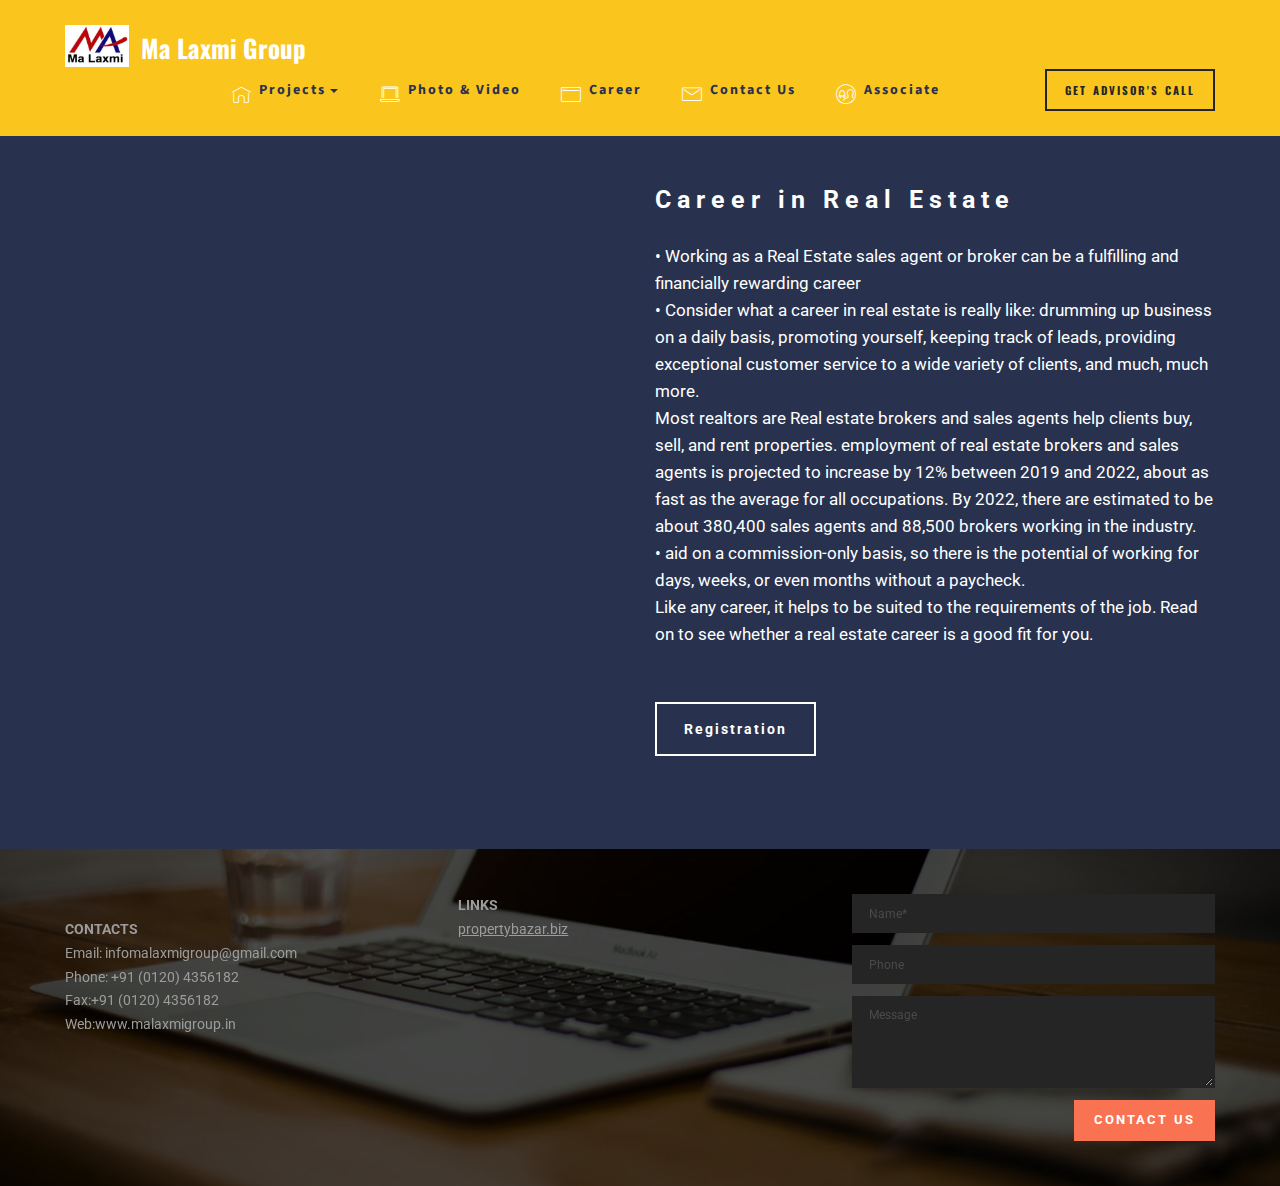
<file: career.html>
<!DOCTYPE html>
<html  >
<head>
  <!-- Site made with Mobirise Website Builder v4.10.5, https://mobirise.com -->
  <meta charset="UTF-8">
  <meta http-equiv="X-UA-Compatible" content="IE=edge">
  <meta name="generator" content="Mobirise v4.10.5, mobirise.com">
  <meta name="viewport" content="width=device-width, initial-scale=1, minimum-scale=1">
  <link rel="shortcut icon" href="assets/images/whatsapp-image-2019-10-30-at-3.43.05-pm-128x84-1.png" type="image/x-icon">
  <meta name="description" content="">
  
  <title>career</title>
  <link rel="stylesheet" href="https://fonts.googleapis.com/css?family=Roboto:700,400&subset=cyrillic,latin,greek,vietnamese">
  <link rel="stylesheet" href="assets/web/assets/mobirise-icons/mobirise-icons.css">
  <link rel="stylesheet" href="assets/bootstrap/css/bootstrap.min.css">
  <link rel="stylesheet" href="assets/mobirise/css/style.css">
  <link rel="stylesheet" href="assets/dropdown-menu/style.css">
  <link rel="stylesheet" href="assets/mobirise/css/mbr-additional.css" type="text/css">
  
  
  
</head>
<body>
  <section id="dropdown-menu-2btn-g" data-rv-view="221">

    <nav class="navbar navbar-dropdown navbar-fixed-top">

        <div class="container">

            <div class="navbar-brand">
                <a href="index.html" class="navbar-logo"><img src="assets/images/whatsapp-image-2019-10-30-at-3.43.05-pm-195x128.jpg" alt="Mobirise"></a>
                <a class="text-white" href="index.html">Ma Laxmi Group &nbsp; &nbsp; &nbsp; &nbsp; &nbsp; &nbsp; &nbsp; &nbsp; &nbsp; &nbsp; &nbsp; &nbsp; &nbsp; &nbsp; &nbsp; &nbsp; &nbsp; &nbsp;&nbsp;</a>
            </div>

            <button class="navbar-toggler pull-xs-right hidden-md-up" type="button" data-toggle="collapse" data-target="#exCollapsingNavbar">
                <div class="hamburger-icon"></div>
            </button>

            <ul class="nav-dropdown collapse pull-xs-right navbar-toggleable-sm nav navbar-nav" id="exCollapsingNavbar"><li class="nav-item dropdown open"><a class="nav-link link dropdown-toggle" data-toggle="dropdown-submenu" href="https://mobirise.com/" aria-expanded="true"><span class="mbri-home mbr-iconfont mbr-iconfont-btn" style="font-size: 19px; color: rgb(255, 255, 255);"></span>Projects</a><div class="dropdown-menu"><div class="dropdown open"><a class="dropdown-item dropdown-toggle" href="http://propertybazar.biz" data-toggle="dropdown-submenu" aria-expanded="true">Yamuna Express Way</a><div class="dropdown-menu dropdown-submenu"><a class="dropdown-item" href="page10.html">Jewar</a></div></div><a class="dropdown-item" href="http://propertybazar.biz" aria-expanded="false">Gurugram</a><a class="dropdown-item" href="http://propertybazar.biz">Faridabad</a><a class="dropdown-item" href="http://propertybazar.biz">Greater Noida</a></div></li><li class="nav-item"><a class="nav-link link" href="photovideo.html"><span class="mbri-laptop mbr-iconfont mbr-iconfont-btn" style="font-size: 20px; color: rgb(255, 255, 255);"></span>Photo &amp; Video</a></li><li class="nav-item"><a class="nav-link link" href="career.html"><span class="mbri-browse mbr-iconfont mbr-iconfont-btn" style="font-size: 20px; color: rgb(255, 255, 255);"></span>Career</a></li><li class="nav-item"><a class="nav-link link" href="contact.html"><span class="mbri-letter mbr-iconfont mbr-iconfont-btn" style="font-size: 20px; color: rgb(255, 255, 255);"></span>Contact Us</a></li><li class="nav-item"><a class="nav-link link" href="associate.html"><span class="mbri-users mbr-iconfont mbr-iconfont-btn" style="font-size: 20px; color: rgb(255, 255, 255);"></span>Associate</a></li><li class="nav-item"><a class="nav-link link" href="tel:+91-129-4881678"></a></li><li class="nav-item"><a class="nav-link link" href="https://mobirise.com/"></a></li><li class="nav-item nav-btn"><a class="nav-link btn btn-link-outline btn-link" href="advisorcall.html">GET ADVISOR'S CALL</a></li></ul>

        </div>

    </nav>

</section>

<section class="engine"><a href="https://mobirise.info/w">free html5 templates</a></section><section class="mbr-section mbr-section--relative mbr-after-navbar" id="msg-box4-i" data-rv-view="223" style="background-color: rgb(40, 50, 78);">
    
    <div class="mbr-section__container mbr-section__container--isolated container" style="padding-top: 93px; padding-bottom: 93px;">
        <div class="row">
            <div class="mbr-box mbr-box--fixed mbr-box--adapted">
                <div class="mbr-box__magnet mbr-box__magnet--top-right mbr-section__left col-sm-6 image-size" style="width: 50%;">
                    <figure class="mbr-figure mbr-figure--adapted mbr-figure--caption-inside-bottom mbr-figure--full-width"><iframe class="mbr-embedded-video" src="https://www.youtube.com/embed/lX0u5wd9aPk?rel=0&amp;amp;showinfo=0&amp;autoplay=0&amp;loop=0" width="1280" height="720" frameborder="0" allowfullscreen></iframe></figure>
                </div>
                <div class="mbr-box__magnet mbr-class-mbr-box__magnet--center-left col-sm-6 content-size mbr-section__right">
                    <div class="mbr-section__container mbr-section__container--middle">
                        <div class="mbr-header mbr-header--auto-align mbr-header--wysiwyg">
                            <h3 class="mbr-header__text">Career in Real Estate</h3>
                            
                        </div>
                    </div>
                    <div class="mbr-section__container mbr-section__container--middle">
                        <div class="mbr-article mbr-article--auto-align mbr-article--wysiwyg">•	Working as a Real Estate sales agent or broker can be a fulfilling and financially rewarding career<div>•	Consider what a career in real estate is really like: drumming up business on a daily basis, promoting yourself, keeping track of leads, providing exceptional customer service to a wide variety of clients, and much, much more.
</div><div>Most realtors are Real estate brokers and sales agents help clients buy, sell, and rent properties. employment of real estate brokers and sales agents is projected to increase by 12% between 2019 and 2022, about as fast as the average for all occupations. By 2022, there are estimated to be about 380,400 sales agents and 88,500 brokers working in the industry.
</div><div>•	aid on a commission-only basis, so there is the potential of working for days, weeks, or even months without a paycheck.
</div><div>
</div><div>Like any career, it helps to be suited to the requirements of the job. Read on to see whether a real estate career is a good fit for you.
</div><div><br></div></div>
                    </div>
                    <div class="mbr-section__container">
                        <div class="mbr-buttons mbr-buttons--auto-align btn-inverse"><a class="mbr-buttons__btn btn btn-lg btn-default" href="associate.html">Registration</a></div>
                    </div>
                </div>
                
            </div>
        </div>
    </div>
</section>

<section class="mbr-section mbr-section--relative mbr-section--fixed-size mbr-parallax-background" id="contacts3-j" data-rv-view="226" style="background-image: url(assets/images/mbr-5-1920x1280.jpg);">
    <div class="mbr-overlay" style="opacity: 0.7; background-color: rgb(0, 0, 0);"></div>
    <div class="mbr-section__container container">
        <div class="mbr-contacts mbr-contacts--wysiwyg row" style="padding-top: 45px; padding-bottom: 45px;">
            <div class="col-sm-8">
                <div class="row">
                    <div class="col-sm-6">
                        <p class="mbr-contacts__text"><br>
<strong>CONTACTS</strong><br>
Email: infomalaxmigroup@gmail.com<br>
Phone: +91 (0120) 4356182<br>
Fax:+91 (0120) 4356182<br>Web:www.malaxmigroup.in</p>
                    </div>
                    <div class="col-sm-6"><p class="mbr-contacts__text"><strong>LINKS</strong></p><ul class="mbr-contacts__list"><li><a class="mbr-contacts__link text-gray" href="https://propertybazar.biz">propertybazar.biz</a></li><li><br></li></ul></div>
                </div>
            </div>
            <div class="mbr-contacts__column col-sm-4" data-form-type="formoid">
                <div data-form-alert="true">
                    <div class="hide" data-form-alert-success="true">Thanks for filling out form!</div>
                </div>
                <form action="https://mobirise.com/" method="post" data-form-title="MESSAGE">
                    <input type="hidden" value="X4KoyhObQHwEtihhPFnz1wInzHUCtHz8MbFg7R5OCGWI2L2yWQwPHrzc2DoR9EhXlAl9mj9keBIi39p119Qtl5t0JZzviAyq0uuNH+YSnWPc+U7AEK7XlGzKT4EXSx0m" data-form-email="true">
                    <div class="form-group">
                        <input type="text" class="form-control input-sm input-inverse" name="name" required="" placeholder="Name*" data-form-field="Name">
                    </div>
                    
                    <div class="form-group">
                        <input type="tel" class="form-control input-sm input-inverse" name="phone" placeholder="Phone" data-form-field="Phone">
                    </div>
                    <div class="form-group">
                        <textarea class="form-control input-sm input-inverse" name="message" rows="4" placeholder="Message" data-form-field="Message"></textarea>
                    </div>
                    <div class="mbr-buttons mbr-buttons--right btn-inverse"><button type="submit" class="mbr-buttons__btn btn btn-danger">CONTACT US</button></div>
                </form>
            </div>
        </div>
    </div>
</section>


  <script src="assets/web/assets/jquery/jquery.min.js"></script>
  <script src="assets/bootstrap/js/bootstrap.min.js"></script>
  <script src="assets/smooth-scroll/smooth-scroll.js"></script>
  <!--[if lte IE 9]>
    <script src="assets/jquery-placeholder/jquery.placeholder.min.js"></script>
  <![endif]-->
  <script src="assets/jarallax/jarallax.js"></script>
  <script src="assets/mobirise/js/script.js"></script>
  <script src="assets/dropdown-menu/script.js"></script>
  <script src="assets/formoid/formoid.min.js"></script>
  
  
</body>
</html>
</file>
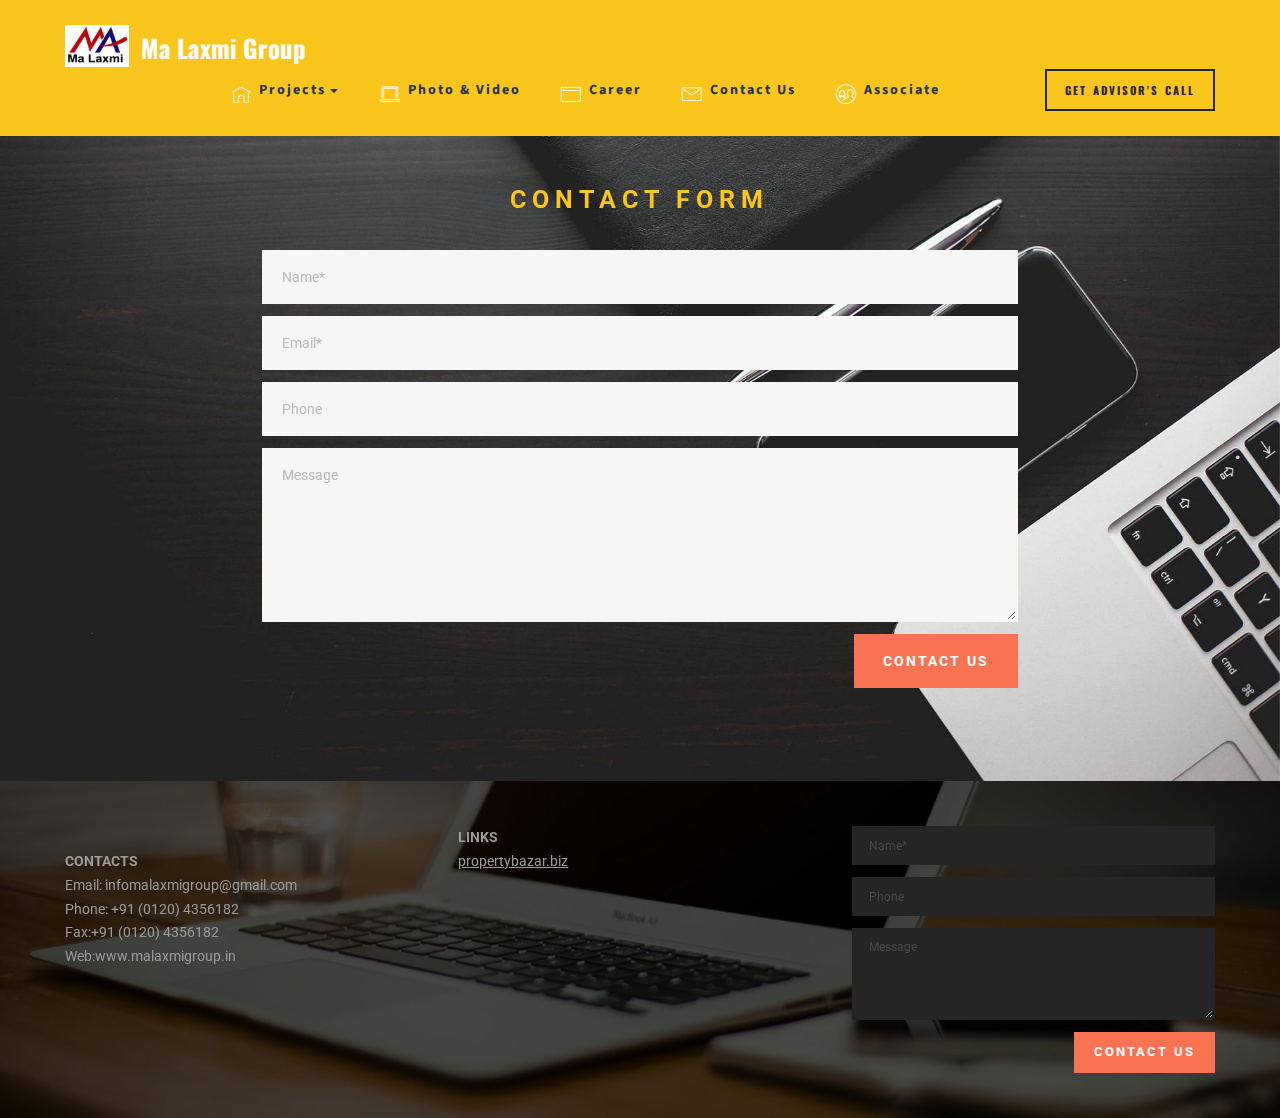
<file: contact.html>
<!DOCTYPE html>
<html  >
<head>
  <!-- Site made with Mobirise Website Builder v4.10.5, https://mobirise.com -->
  <meta charset="UTF-8">
  <meta http-equiv="X-UA-Compatible" content="IE=edge">
  <meta name="generator" content="Mobirise v4.10.5, mobirise.com">
  <meta name="viewport" content="width=device-width, initial-scale=1, minimum-scale=1">
  <link rel="shortcut icon" href="assets/images/whatsapp-image-2019-10-30-at-3.43.05-pm-128x84-1.png" type="image/x-icon">
  <meta name="description" content="">
  
  <title>contact</title>
  <link rel="stylesheet" href="https://fonts.googleapis.com/css?family=Roboto:700,400&subset=cyrillic,latin,greek,vietnamese">
  <link rel="stylesheet" href="assets/web/assets/mobirise-icons/mobirise-icons.css">
  <link rel="stylesheet" href="assets/bootstrap/css/bootstrap.min.css">
  <link rel="stylesheet" href="assets/mobirise/css/style.css">
  <link rel="stylesheet" href="assets/dropdown-menu/style.css">
  <link rel="stylesheet" href="assets/mobirise/css/mbr-additional.css" type="text/css">
  
  
  
</head>
<body>
  <section id="dropdown-menu-2btn-g" data-rv-view="111">

    <nav class="navbar navbar-dropdown navbar-fixed-top">

        <div class="container">

            <div class="navbar-brand">
                <a href="index.html" class="navbar-logo"><img src="assets/images/whatsapp-image-2019-10-30-at-3.43.05-pm-195x128.jpg" alt="Mobirise"></a>
                <a class="text-white" href="index.html">Ma Laxmi Group &nbsp; &nbsp; &nbsp; &nbsp; &nbsp; &nbsp; &nbsp; &nbsp; &nbsp; &nbsp; &nbsp; &nbsp; &nbsp; &nbsp; &nbsp; &nbsp; &nbsp; &nbsp;&nbsp;</a>
            </div>

            <button class="navbar-toggler pull-xs-right hidden-md-up" type="button" data-toggle="collapse" data-target="#exCollapsingNavbar">
                <div class="hamburger-icon"></div>
            </button>

            <ul class="nav-dropdown collapse pull-xs-right navbar-toggleable-sm nav navbar-nav" id="exCollapsingNavbar"><li class="nav-item dropdown open"><a class="nav-link link dropdown-toggle" data-toggle="dropdown-submenu" href="https://mobirise.com/" aria-expanded="true"><span class="mbri-home mbr-iconfont mbr-iconfont-btn" style="font-size: 19px; color: rgb(255, 255, 255);"></span>Projects</a><div class="dropdown-menu"><div class="dropdown open"><a class="dropdown-item dropdown-toggle" href="http://propertybazar.biz" data-toggle="dropdown-submenu" aria-expanded="true">Yamuna Express Way</a><div class="dropdown-menu dropdown-submenu"><a class="dropdown-item" href="page10.html">Jewar</a></div></div><a class="dropdown-item" href="http://propertybazar.biz" aria-expanded="false">Gurugram</a><a class="dropdown-item" href="http://propertybazar.biz">Faridabad</a><a class="dropdown-item" href="http://propertybazar.biz">Greater Noida</a></div></li><li class="nav-item"><a class="nav-link link" href="photovideo.html"><span class="mbri-laptop mbr-iconfont mbr-iconfont-btn" style="font-size: 20px; color: rgb(255, 255, 255);"></span>Photo &amp; Video</a></li><li class="nav-item"><a class="nav-link link" href="career.html"><span class="mbri-browse mbr-iconfont mbr-iconfont-btn" style="font-size: 20px; color: rgb(255, 255, 255);"></span>Career</a></li><li class="nav-item"><a class="nav-link link" href="contact.html"><span class="mbri-letter mbr-iconfont mbr-iconfont-btn" style="font-size: 20px; color: rgb(255, 255, 255);"></span>Contact Us</a></li><li class="nav-item"><a class="nav-link link" href="associate.html"><span class="mbri-users mbr-iconfont mbr-iconfont-btn" style="font-size: 20px; color: rgb(255, 255, 255);"></span>Associate</a></li><li class="nav-item"><a class="nav-link link" href="tel:+91-129-4881678"></a></li><li class="nav-item"><a class="nav-link link" href="https://mobirise.com/"></a></li><li class="nav-item nav-btn"><a class="nav-link btn btn-link-outline btn-link" href="advisorcall.html">GET ADVISOR'S CALL</a></li></ul>

        </div>

    </nav>

</section>

<section class="engine"><a href="https://mobirise.info/o">free portfolio site templates</a></section><section class="mbr-section mbr-section--relative mbr-section--fixed-size mbr-parallax-background mbr-after-navbar" id="form1-k" data-rv-view="113" style="background-image: url(assets/images/mbr-1-1920x1280.jpg);">
    
    <div class="mbr-section__container mbr-section__container--std-padding container" style="padding-top: 93px; padding-bottom: 93px;">
        <div class="row">
            <div class="col-sm-12">
                <div class="row">
                    <div class="col-sm-8 col-sm-offset-2" data-form-type="formoid">
                        <div class="mbr-header mbr-header--center mbr-header--std-padding">
                            <h2 class="mbr-header__text">CONTACT FORM</h2>
                        </div>
                        <div data-form-alert="true">
                            <div class="hide" data-form-alert-success="true">Thanks for filling out form!</div>
                        </div>
                        <form action="https://mobirise.com/" method="post" data-form-title="CONTACT FORM">
                            <input type="hidden" value="02v2S7ZqJDpXeDTyE2S0YVqsvEwOU7vL0LyASmV1RwJwDilI9IDsPcQP9Owwk/e0Ia2k8Rldf6cSNvds/oJsruwO64fWJzidGzoTWrdUl3fBhr39vHluCt9aHZaxZkIg" data-form-email="true">
                            <div class="form-group">
                                <input type="text" class="form-control" name="name" required="" placeholder="Name*" data-form-field="Name">
                            </div>
                            <div class="form-group">
                                <input type="email" class="form-control" name="email" required="" placeholder="Email*" data-form-field="Email">
                            </div>
                            <div class="form-group">
                                <input type="tel" class="form-control" name="phone" placeholder="Phone" data-form-field="Phone">
                            </div>
                            <div class="form-group">
                                <textarea class="form-control" name="message" rows="7" placeholder="Message" data-form-field="Message"></textarea>
                            </div>
                            <div class="mbr-buttons mbr-buttons--right"><button type="submit" class="mbr-buttons__btn btn btn-lg btn-danger">CONTACT US</button></div>
                        </form>
                    </div>
                </div>
            </div>
        </div>
    </div>
</section>

<section class="mbr-section mbr-section--relative mbr-section--fixed-size mbr-parallax-background" id="contacts3-f" data-rv-view="122" style="background-image: url(assets/images/mbr-5-1920x1280.jpg);">
    <div class="mbr-overlay" style="opacity: 0.7; background-color: rgb(0, 0, 0);"></div>
    <div class="mbr-section__container container">
        <div class="mbr-contacts mbr-contacts--wysiwyg row" style="padding-top: 45px; padding-bottom: 45px;">
            <div class="col-sm-8">
                <div class="row">
                    <div class="col-sm-6">
                        <p class="mbr-contacts__text"><br>
<strong>CONTACTS</strong><br>
Email: infomalaxmigroup@gmail.com<br>
Phone: +91 (0120) 4356182<br>
Fax:+91 (0120) 4356182<br>Web:www.malaxmigroup.in</p>
                    </div>
                    <div class="col-sm-6"><p class="mbr-contacts__text"><strong>LINKS</strong></p><ul class="mbr-contacts__list"><li><a class="mbr-contacts__link text-gray" href="https://propertybazar.biz">propertybazar.biz</a></li><li><br></li></ul></div>
                </div>
            </div>
            <div class="mbr-contacts__column col-sm-4" data-form-type="formoid">
                <div data-form-alert="true">
                    <div class="hide" data-form-alert-success="true">Thanks for filling out form!</div>
                </div>
                <form action="https://mobirise.com/" method="post" data-form-title="MESSAGE">
                    <input type="hidden" value="yT5m6IdsKyyrkOOdzvIzxWMi1F65H5cWvIyIxfe9luzhS98KTAiln6d9v8SYGmZsQe8gU+kGpnA/q5qmqiegrTzPkN0Yg3uMhS4fDlnfcRy+XNsygLkOmC9zKVaAEU96" data-form-email="true">
                    <div class="form-group">
                        <input type="text" class="form-control input-sm input-inverse" name="name" required="" placeholder="Name*" data-form-field="Name">
                    </div>
                    
                    <div class="form-group">
                        <input type="tel" class="form-control input-sm input-inverse" name="phone" placeholder="Phone" data-form-field="Phone">
                    </div>
                    <div class="form-group">
                        <textarea class="form-control input-sm input-inverse" name="message" rows="4" placeholder="Message" data-form-field="Message"></textarea>
                    </div>
                    <div class="mbr-buttons mbr-buttons--right btn-inverse"><button type="submit" class="mbr-buttons__btn btn btn-danger">CONTACT US</button></div>
                </form>
            </div>
        </div>
    </div>
</section>


  <script src="assets/web/assets/jquery/jquery.min.js"></script>
  <script src="assets/bootstrap/js/bootstrap.min.js"></script>
  <script src="assets/smooth-scroll/smooth-scroll.js"></script>
  <!--[if lte IE 9]>
    <script src="assets/jquery-placeholder/jquery.placeholder.min.js"></script>
  <![endif]-->
  <script src="assets/jarallax/jarallax.js"></script>
  <script src="assets/mobirise/js/script.js"></script>
  <script src="assets/dropdown-menu/script.js"></script>
  <script src="assets/formoid/formoid.min.js"></script>
  
  
</body>
</html>
</file>
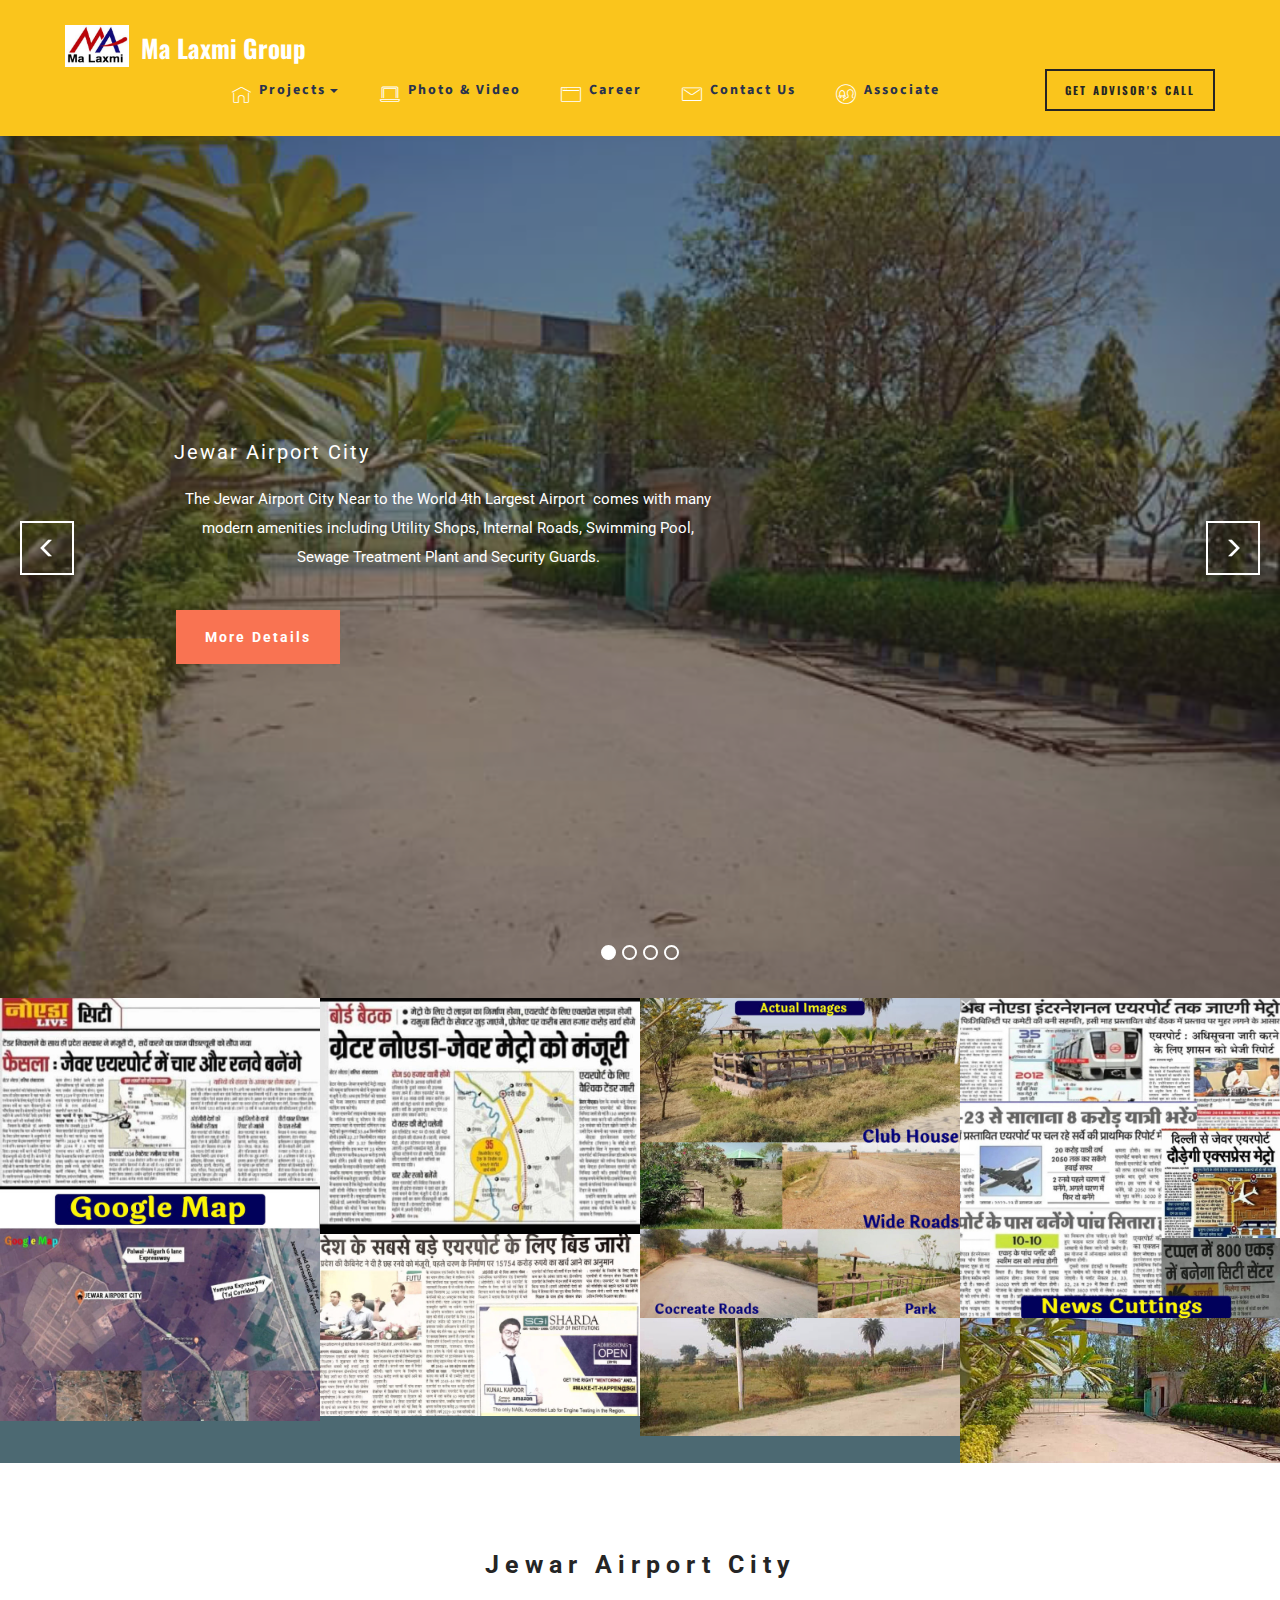
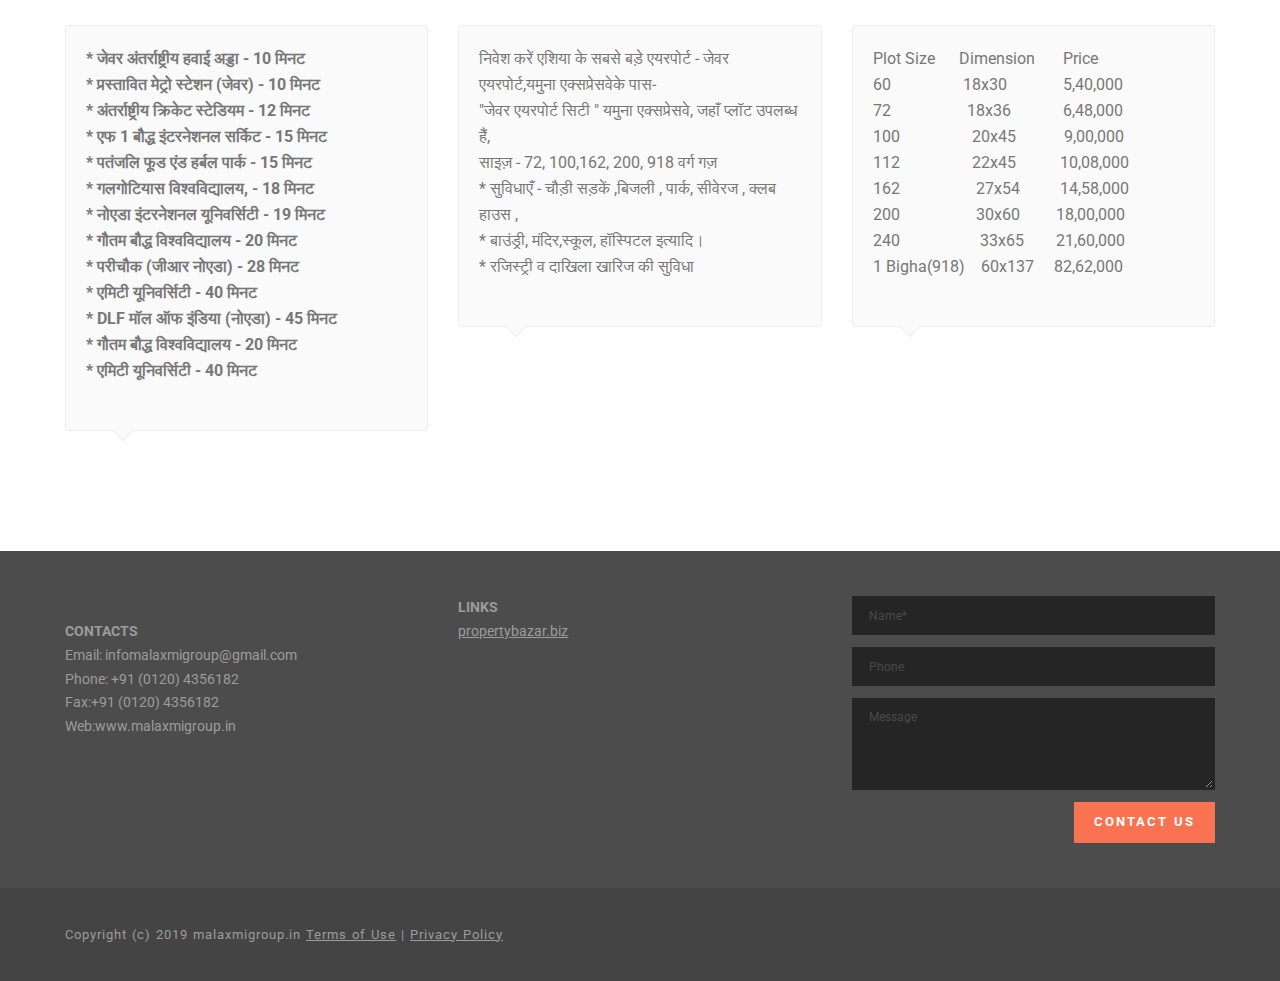
<file: page10.html>
<!DOCTYPE html>
<html  >
<head>
  <!-- Site made with Mobirise Website Builder v4.10.5, https://mobirise.com -->
  <meta charset="UTF-8">
  <meta http-equiv="X-UA-Compatible" content="IE=edge">
  <meta name="generator" content="Mobirise v4.10.5, mobirise.com">
  <meta name="viewport" content="width=device-width, initial-scale=1, minimum-scale=1">
  <link rel="shortcut icon" href="assets/images/whatsapp-image-2019-10-30-at-3.43.05-pm-128x84-1.png" type="image/x-icon">
  <meta name="description" content="">
  
  <title>Jewar</title>
  <link rel="stylesheet" href="assets/web/assets/mobirise-icons/mobirise-icons.css">
  <link rel="stylesheet" href="https://fonts.googleapis.com/css?family=Roboto:700,400&subset=cyrillic,latin,greek,vietnamese">
  <link rel="stylesheet" href="assets/bootstrap/css/bootstrap.min.css">
  <link rel="stylesheet" href="assets/dropdown-menu/style.css">
  <link rel="stylesheet" href="assets/mobirise/css/style.css">
  <link rel="stylesheet" href="assets/mobirise-gallery/style.css">
  <link rel="stylesheet" href="assets/mobirise-slider/style.css">
  <link rel="stylesheet" href="assets/mobirise/css/mbr-additional.css" type="text/css">
  
  
  
</head>
<body>
  <section id="dropdown-menu-2btn-1d" data-rv-view="255">

    <nav class="navbar navbar-dropdown navbar-fixed-top">

        <div class="container">

            <div class="navbar-brand">
                <a href="index.html" class="navbar-logo"><img src="assets/images/whatsapp-image-2019-10-30-at-3.43.05-pm-195x128.jpg" alt="Mobirise"></a>
                <a class="text-white" href="index.html">Ma Laxmi Group &nbsp; &nbsp; &nbsp; &nbsp; &nbsp; &nbsp; &nbsp; &nbsp; &nbsp; &nbsp; &nbsp; &nbsp; &nbsp; &nbsp; &nbsp; &nbsp; &nbsp; &nbsp;&nbsp;</a>
            </div>

            <button class="navbar-toggler pull-xs-right hidden-md-up" type="button" data-toggle="collapse" data-target="#exCollapsingNavbar">
                <div class="hamburger-icon"></div>
            </button>

            <ul class="nav-dropdown collapse pull-xs-right navbar-toggleable-sm nav navbar-nav" id="exCollapsingNavbar"><li class="nav-item dropdown open"><a class="nav-link link dropdown-toggle" data-toggle="dropdown-submenu" href="https://mobirise.com/" aria-expanded="true"><span class="mbri-home mbr-iconfont mbr-iconfont-btn" style="font-size: 19px; color: rgb(255, 255, 255);"></span>Projects</a><div class="dropdown-menu"><div class="dropdown open"><a class="dropdown-item dropdown-toggle" href="http://propertybazar.biz" data-toggle="dropdown-submenu" aria-expanded="true">Yamuna Express Way</a><div class="dropdown-menu dropdown-submenu"><a class="dropdown-item" href="page10.html">Jewar</a></div></div><a class="dropdown-item" href="http://propertybazar.biz" aria-expanded="false">Gurugram</a><a class="dropdown-item" href="http://propertybazar.biz">Faridabad</a><a class="dropdown-item" href="http://propertybazar.biz">Greater Noida</a></div></li><li class="nav-item"><a class="nav-link link" href="photovideo.html"><span class="mbri-laptop mbr-iconfont mbr-iconfont-btn" style="font-size: 20px; color: rgb(255, 255, 255);"></span>Photo &amp; Video</a></li><li class="nav-item"><a class="nav-link link" href="career.html"><span class="mbri-browse mbr-iconfont mbr-iconfont-btn" style="font-size: 20px; color: rgb(255, 255, 255);"></span>Career</a></li><li class="nav-item"><a class="nav-link link" href="contact.html"><span class="mbri-letter mbr-iconfont mbr-iconfont-btn" style="font-size: 20px; color: rgb(255, 255, 255);"></span>Contact Us</a></li><li class="nav-item"><a class="nav-link link" href="associate.html"><span class="mbri-users mbr-iconfont mbr-iconfont-btn" style="font-size: 20px; color: rgb(255, 255, 255);"></span>Associate</a></li><li class="nav-item"><a class="nav-link link" href="tel:+91-129-4881678"></a></li><li class="nav-item"><a class="nav-link link" href="https://mobirise.com/"></a></li><li class="nav-item nav-btn"><a class="nav-link btn btn-link-outline btn-link" href="advisorcall.html">GET ADVISOR'S CALL</a></li></ul>

        </div>

    </nav>

</section>

<section class="engine"><a href="https://mobirise.info">Mobirise</a></section><section class="mbr-slider mbr-section mbr-section--no-padding carousel slide mbr-after-navbar" data-ride="carousel" data-wrap="true" data-interval="5000" id="slider-1e" data-rv-view="257" style="background-color: rgb(255, 255, 255);">
    <div class="mbr-section__container">
        <div>
            <ol class="carousel-indicators">
                <li data-app-prevent-settings="" data-target="#slider-1e" data-slide-to="0" class="active"></li><li data-app-prevent-settings="" data-target="#slider-1e" data-slide-to="1"></li><li data-app-prevent-settings="" data-target="#slider-1e" data-slide-to="2"></li><li data-app-prevent-settings="" data-target="#slider-1e" class="" data-slide-to="3"></li>
            </ol>
            <div class="carousel-inner" role="listbox">
                <div class="mbr-box mbr-section mbr-section--relative mbr-section--fixed-size mbr-section--bg-adapted item dark center mbr-section--full-height active" style="background-image: url(assets/images/whatsapp-image-2019-07-26-at-5.22.47-pm-2-720x540.jpg);">
                    <div class="mbr-box__magnet mbr-box__magnet--center-left mbr-box__magnet--sm-padding">
                    <div class="mbr-overlay"></div>                        
                        <div class=" container">
                            
                            <div class="row">
                                <div class=" col-md-offset-1 col-md-6">  

                                <div class="mbr-hero">
                                    <h1 class="mbr-hero__text"><span style="font-weight: normal;">Jewar Airport City</span></h1>

                                    <p class="mbr-hero__subtext">The Jewar Airport City Near to the World 4th Largest Airport &nbsp;comes with many modern amenities including Utility Shops, Internal Roads, Swimming Pool, Sewage Treatment Plant and Security Guards.</p>
                                </div>
                                <div class="mbr-buttons btn-inverse mbr-buttons--left"><a class="mbr-buttons__btn btn btn-lg btn-danger" href="photovideo.html">More Details</a> </div>
                                </div>
                            </div>
                        </div>
                    </div>
                </div><div class="mbr-box mbr-section mbr-section--relative mbr-section--fixed-size mbr-section--bg-adapted item dark center mbr-section--full-height" style="background-image: url(assets/images/whatsapp-image-2019-07-26-at-5.22.47-pm-4-666x358.jpg);">
                    <div class="mbr-box__magnet mbr-box__magnet--center-left mbr-box__magnet--sm-padding">
                                            
                        <div class=" container">
                            
                            <div class="row">
                                <div class=" col-md-offset-1 col-md-6">  

                                <div class="mbr-hero">
                                    <h1 class="mbr-hero__text">Main Road</h1>

                                    <p class="mbr-hero__subtext"></p>
                                </div>
                                <div class="mbr-buttons btn-inverse mbr-buttons--left"><a class="mbr-buttons__btn btn btn-lg btn-danger" href="photovideo.html">More Details</a> </div>
                                </div>
                            </div>
                        </div>
                    </div>
                </div><div class="mbr-box mbr-section mbr-section--relative mbr-section--fixed-size mbr-section--bg-adapted item dark center mbr-section--full-height" style="background-image: url(assets/images/whatsapp-image-2019-07-26-at-5.22.47-pm-1-720x540.jpg);">
                    <div class="mbr-box__magnet mbr-box__magnet--center-center mbr-box__magnet--sm-padding">
                                            
                        <div class=" container">
                            
                            <div class="row">
                                <div class=" col-md-8 col-md-offset-2">  

                                <div class="mbr-hero">
                                    <h1 class="mbr-hero__text">Club House</h1>

                                    <p class="mbr-hero__subtext"></p>
                                </div>
                                <div class="mbr-buttons btn-inverse mbr-buttons--center"><a class="mbr-buttons__btn btn btn-lg btn-danger" href="photovideo.html">More Details</a> </div>
                                </div>
                            </div>
                        </div>
                    </div>
                </div><div class="mbr-box mbr-section mbr-section--relative mbr-section--fixed-size mbr-section--bg-adapted item dark center mbr-section--full-height" style="background-image: url(assets/images/whatsapp-image-2019-07-20-at-2.13.45-pm-1280x960.jpg);">
                    <div class="mbr-box__magnet mbr-box__magnet--center-center mbr-box__magnet--sm-padding">
                                            
                        <div class=" container">
                            
                            <div class="row">
                                <div class=" col-md-8 col-md-offset-2">  

                                <div class="mbr-hero">
                                    <h1 class="mbr-hero__text">Park</h1>

                                    <p class="mbr-hero__subtext"></p>
                                </div>
                                <div class="mbr-buttons btn-inverse mbr-buttons--center"><a class="mbr-buttons__btn btn btn-lg btn-danger" href="photovideo.html">More Details</a> </div>
                                </div>
                            </div>
                        </div>
                    </div>
                </div>
            </div>
            
            <a data-app-prevent-settings="" class="left carousel-control" role="button" data-slide="prev" href="#slider-1e">
                <span class="glyphicon glyphicon-menu-left" aria-hidden="true"></span>
                <span class="sr-only">Previous</span>
            </a>
            <a data-app-prevent-settings="" class="right carousel-control" role="button" data-slide="next" href="#slider-1e">
                <span class="glyphicon glyphicon-menu-right" aria-hidden="true"></span>
                <span class="sr-only">Next</span>
            </a>
        </div>
    </div>
</section>

<section class="mbr-gallery mbr-section mbr-section--no-padding" id="gallery1-1f" data-rv-view="272" style="background-color: rgb(76, 105, 114);">
    <!-- Gallery -->
    <div class=" mbr-gallery-layout-default">
        <div>
            <div class="row mbr-gallery-row no-gutter">

                <div class="col-lg-3 col-md-4 col-sm-6 col-xs-12 mbr-gallery-item">

                     

                    <a href="#lb-gallery1-1f" data-slide-to="0" data-toggle="modal">
                        <img src="assets/images/whatsapp-image-2019-07-20-at-2.13.44-pm-2-720x430-720x430.jpg" alt="" title="">
                        <span class="icon glyphicon glyphicon-zoom-in"></span>
                    </a>
                </div><div class="col-lg-3 col-md-4 col-sm-6 col-xs-12 mbr-gallery-item">

                     

                    <a href="#lb-gallery1-1f" data-slide-to="1" data-toggle="modal">
                        <img src="assets/images/whatsapp-image-2019-07-20-at-2.13.45-pm-1-720x533-720x533.jpg" alt="" title="">
                        <span class="icon glyphicon glyphicon-zoom-in"></span>
                    </a>
                </div><div class="col-lg-3 col-md-4 col-sm-6 col-xs-12 mbr-gallery-item">

                     

                    <a href="#lb-gallery1-1f" data-slide-to="2" data-toggle="modal">
                        <img src="assets/images/whatsapp-image-2019-08-13-at-3.33.46-pm-1080x1080-800x800.jpg" alt="" title="">
                        <span class="icon glyphicon glyphicon-zoom-in"></span>
                    </a>
                </div><div class="col-lg-3 col-md-4 col-sm-6 col-xs-12 mbr-gallery-item">

                     

                    <a href="#lb-gallery1-1f" data-slide-to="3" data-toggle="modal">
                        <img src="assets/images/whatsapp-image-2019-08-13-at-3.33.46-pm-1-1080x1080-800x800.jpg" alt="" title="">
                        <span class="icon glyphicon glyphicon-zoom-in"></span>
                    </a>
                </div><div class="col-lg-3 col-md-4 col-sm-6 col-xs-12 mbr-gallery-item">

                     

                    <a href="#lb-gallery1-1f" data-slide-to="4" data-toggle="modal">
                        <img src="assets/images/whatsapp-image-2019-08-13-at-3.33.48-pm-1080x782-800x579.jpg" alt="" title="">
                        <span class="icon glyphicon glyphicon-zoom-in"></span>
                    </a>
                </div><div class="col-lg-3 col-md-4 col-sm-6 col-xs-12 mbr-gallery-item">

                     

                    <a href="#lb-gallery1-1f" data-slide-to="5" data-toggle="modal">
                        <img src="assets/images/whatsapp-image-2019-07-20-at-2.13.44-pm-1-1280x904-800x456.jpeg" alt="" title="">
                        <span class="icon glyphicon glyphicon-zoom-in"></span>
                    </a>
                </div><div class="col-lg-3 col-md-4 col-sm-6 col-xs-12 mbr-gallery-item">

                     

                    <a href="#lb-gallery1-1f" data-slide-to="6" data-toggle="modal">
                        <img src="assets/images/whatsapp-image-2019-07-26-at-5.22.47-pm-720x349-576x213.jpeg" alt="" title="">
                        <span class="icon glyphicon glyphicon-zoom-in"></span>
                    </a>
                </div><div class="col-lg-3 col-md-4 col-sm-6 col-xs-12 mbr-gallery-item">

                     

                    <a href="#lb-gallery1-1f" data-slide-to="7" data-toggle="modal">
                        <img src="assets/images/whatsapp-image-2019-07-26-at-5.22.47-pm-2-720x540-575x260.jpeg" alt="" title="">
                        <span class="icon glyphicon glyphicon-zoom-in"></span>
                    </a>
                </div>
            </div>
        </div>
        <div class="clearfix"></div>
    </div>

    <!-- Lightbox -->
    <div data-app-prevent-settings="" class="mbr-slider modal fade carousel slide" tabindex="-1" data-keyboard="true" data-interval="false" id="lb-gallery1-1f">
        <div class="modal-dialog">
            <div class="modal-content">
                <div class="modal-body">
                    <ol class="carousel-indicators">
                        <li data-app-prevent-settings="" data-target="#lb-gallery1-1f" data-slide-to="0"></li><li data-app-prevent-settings="" data-target="#lb-gallery1-1f" data-slide-to="1"></li><li data-app-prevent-settings="" data-target="#lb-gallery1-1f" data-slide-to="2"></li><li data-app-prevent-settings="" data-target="#lb-gallery1-1f" data-slide-to="3"></li><li data-app-prevent-settings="" data-target="#lb-gallery1-1f" data-slide-to="4"></li><li data-app-prevent-settings="" data-target="#lb-gallery1-1f" class=" active" data-slide-to="5"></li><li data-app-prevent-settings="" data-target="#lb-gallery1-1f" data-slide-to="6"></li><li data-app-prevent-settings="" data-target="#lb-gallery1-1f" data-slide-to="7"></li>
                    </ol>
                    <div class="carousel-inner">
                        <div class="item">
                            <img src="assets/images/whatsapp-image-2019-07-20-at-2.13.44-pm-2-720x430.jpg" alt="" title="">
                        </div><div class="item">
                            <img src="assets/images/whatsapp-image-2019-07-20-at-2.13.45-pm-1-720x533.jpg" alt="" title="">
                        </div><div class="item">
                            <img src="assets/images/whatsapp-image-2019-08-13-at-3.33.46-pm-1080x1080.jpg" alt="" title="">
                        </div><div class="item">
                            <img src="assets/images/whatsapp-image-2019-08-13-at-3.33.46-pm-1-1080x1080.jpg" alt="" title="">
                        </div><div class="item">
                            <img src="assets/images/whatsapp-image-2019-08-13-at-3.33.48-pm-1080x782.jpg" alt="" title="">
                        </div><div class="item active">
                            <img src="assets/images/whatsapp-image-2019-07-20-at-2.13.44-pm-1-1280x904.jpeg" alt="" title="">
                        </div><div class="item">
                            <img src="assets/images/whatsapp-image-2019-07-26-at-5.22.47-pm-720x349.jpeg" alt="" title="">
                        </div><div class="item">
                            <img src="assets/images/whatsapp-image-2019-07-26-at-5.22.47-pm-2-720x540.jpeg" alt="" title="">
                        </div>
                    </div>
                    <a class="left carousel-control" role="button" data-slide="prev" href="#lb-gallery1-1f">
                        <span class="glyphicon glyphicon-menu-left" aria-hidden="true"></span>
                        <span class="sr-only">Previous</span>
                    </a>
                    <a class="right carousel-control" role="button" data-slide="next" href="#lb-gallery1-1f">
                        <span class="glyphicon glyphicon-menu-right" aria-hidden="true"></span>
                        <span class="sr-only">Next</span>
                    </a>

                    <a class="close" href="#" role="button" data-dismiss="modal">
                        <span class="glyphicon glyphicon-remove" aria-hidden="true"></span>
                        <span class="sr-only">Close</span>
                    </a>
                </div>
            </div>
        </div>
    </div>
</section>

<section class="mbr-section mbr-section--relative mbr-section--fixed-size" id="testimonials1-1g" data-rv-view="307" style="background-color: rgb(255, 255, 255);">
    <div>
        
        <div class="mbr-section__container mbr-section__container--std-padding container" style="padding-top: 93px; padding-bottom: 93px;">
            <div class="row">
                <div class="col-sm-12">
                    <h2 class="mbr-section__header">Jewar Airport City</h2>
                    <ul class="mbr-reviews mbr-reviews--wysiwyg row">
                        <li class="mbr-reviews__item col-xs-12 col-sm-6 col-md-4">
                            <div class="mbr-reviews__text"><p class="mbr-reviews__p"><strong>* जेवर अंतर्राष्ट्रीय हवाई अड्डा - 10 मिनट
</strong></p><p class="mbr-reviews__p"><strong>* प्रस्तावित मेट्रो स्टेशन (जेवर) - 10 मिनट
</strong></p><p class="mbr-reviews__p"><strong>* अंतर्राष्ट्रीय क्रिकेट स्टेडियम - 12 मिनट
</strong></p><p class="mbr-reviews__p"><strong>* एफ 1 बौद्ध इंटरनेशनल सर्किट - 15 मिनट
</strong></p><p class="mbr-reviews__p"><strong>* पतंजलि फूड एंड हर्बल पार्क - 15 मिनट
</strong></p><p class="mbr-reviews__p"><strong>* गलगोटियास विश्वविद्यालय, - 18 मिनट
</strong></p><p class="mbr-reviews__p"><strong>* नोएडा इंटरनेशनल यूनिवर्सिटी - 19 मिनट
</strong></p><p class="mbr-reviews__p"><strong>* गौतम बौद्ध विश्वविद्यालय - 20 मिनट
</strong></p><p class="mbr-reviews__p"><strong>* परीचौक (जीआर नोएडा) - 28 मिनट
</strong></p><p class="mbr-reviews__p"><strong>* एमिटी यूनिवर्सिटी - 40 मिनट</strong><br></p><p class="mbr-reviews__p"><strong>* DLF मॉल ऑफ इंडिया (नोएडा) - 45 मिनट
</strong></p><p class="mbr-reviews__p"><strong>* गौतम बौद्ध विश्वविद्यालय - 20 मिनट</strong><br></p><p class="mbr-reviews__p"><strong>* एमिटी यूनिवर्सिटी - 40 मिनट</strong><br></p><p class="mbr-reviews__p"><br></p></div>
                            <div class="mbr-reviews__author mbr-reviews__author--short">
                                <div class="mbr-reviews__author-name"></div>
                                <div class="mbr-reviews__author-bio"></div>
                            </div>
                        </li><li class="mbr-reviews__item col-xs-12 col-sm-6 col-md-4">
                            <div class="mbr-reviews__text"><p class="mbr-reviews__p">निवेश करें एशिया के सबसे बड़े एयरपोर्ट - जेवर एयरपोर्ट,यमुना एक्सप्रेसवेके पास-
</p><p class="mbr-reviews__p">"जेवर एयरपोर्ट सिटी " यमुना एक्सप्रेसवे, जहाँ प्लॉट उपलब्ध हैं, </p><p class="mbr-reviews__p">साइज़ - 72, 100,162, 200, 918 वर्ग गज़
</p><p class="mbr-reviews__p">* सुविधाएँ - चौड़ी सड़कें ,बिजली , पार्क, सीवेरज , क्लब हाउस , 
</p><p class="mbr-reviews__p">* बाउंड्री, मंदिर,स्कूल, हॉस्पिटल इत्यादि।
</p><p class="mbr-reviews__p">* रजिस्ट्री व दाखिला खारिज की सुविधा&nbsp;<br></p><p class="mbr-reviews__p"><br></p></div>
                            <div class="mbr-reviews__author mbr-reviews__author--short">
                                <div class="mbr-reviews__author-name"></div>
                                <div class="mbr-reviews__author-bio"></div>
                            </div>
                        </li><li class="mbr-reviews__item col-xs-12 col-sm-6 col-md-4">
                            <div class="mbr-reviews__text"><p class="mbr-reviews__p">Plot Size &nbsp; &nbsp; &nbsp;Dimension &nbsp; &nbsp; &nbsp; Price
</p><p class="mbr-reviews__p">60 &nbsp; &nbsp; &nbsp; &nbsp; &nbsp; &nbsp; &nbsp; &nbsp; &nbsp;18x30 &nbsp; &nbsp; &nbsp; &nbsp; &nbsp; &nbsp; &nbsp;5,40,000
</p><p class="mbr-reviews__p">72 &nbsp; &nbsp; &nbsp; &nbsp; &nbsp; &nbsp; &nbsp; &nbsp; &nbsp; 18x36 &nbsp; &nbsp; &nbsp; &nbsp; &nbsp; &nbsp; 6,48,000
</p><p class="mbr-reviews__p">100 &nbsp; &nbsp; &nbsp; &nbsp; &nbsp; &nbsp; &nbsp; &nbsp; &nbsp;20x45 &nbsp; &nbsp; &nbsp; &nbsp; &nbsp; &nbsp;9,00,000
</p><p class="mbr-reviews__p">112 &nbsp; &nbsp; &nbsp; &nbsp; &nbsp; &nbsp; &nbsp; &nbsp; &nbsp;22x45 &nbsp; &nbsp; &nbsp; &nbsp; &nbsp; 10,08,000
</p><p class="mbr-reviews__p">162 &nbsp; &nbsp; &nbsp; &nbsp; &nbsp; &nbsp; &nbsp; &nbsp; &nbsp; 27x54 &nbsp; &nbsp; &nbsp; &nbsp; &nbsp;14,58,000
</p><p class="mbr-reviews__p">200 &nbsp; &nbsp; &nbsp; &nbsp; &nbsp; &nbsp; &nbsp; &nbsp; &nbsp; 30x60 &nbsp; &nbsp; &nbsp; &nbsp; 18,00,000
</p><p class="mbr-reviews__p">240 &nbsp; &nbsp; &nbsp; &nbsp; &nbsp; &nbsp; &nbsp; &nbsp; &nbsp; &nbsp;33x65 &nbsp; &nbsp; &nbsp; &nbsp;21,60,000
</p><p class="mbr-reviews__p">1 Bigha(918) &nbsp; &nbsp;60x137 &nbsp; &nbsp; 82,62,000
</p><p class="mbr-reviews__p"><br></p></div>
                            <div class="mbr-reviews__author mbr-reviews__author--short">
                                <div class="mbr-reviews__author-name"></div>
                                <div class="mbr-reviews__author-bio"></div>
                            </div>
                        </li>
                    </ul>
                </div>
            </div>
        </div>
    </div>
</section>

<section class="mbr-section mbr-section--relative mbr-section--fixed-size mbr-parallax-background" id="contacts3-1h" data-rv-view="316" style="background-image: url(assets/images/mbr-5-1920x1280.jpg);">
    <div class="mbr-overlay" style="opacity: 0.7; background-color: rgb(0, 0, 0);"></div>
    <div class="mbr-section__container container">
        <div class="mbr-contacts mbr-contacts--wysiwyg row" style="padding-top: 45px; padding-bottom: 45px;">
            <div class="col-sm-8">
                <div class="row">
                    <div class="col-sm-6">
                        <p class="mbr-contacts__text"><br>
<strong>CONTACTS</strong><br>
Email: infomalaxmigroup@gmail.com<br>
Phone: +91 (0120) 4356182<br>
Fax:+91 (0120) 4356182<br>Web:www.malaxmigroup.in</p>
                    </div>
                    <div class="col-sm-6"><p class="mbr-contacts__text"><strong>LINKS</strong></p><ul class="mbr-contacts__list"><li><a class="mbr-contacts__link text-gray" href="https://propertybazar.biz">propertybazar.biz</a></li><li><br></li></ul></div>
                </div>
            </div>
            <div class="mbr-contacts__column col-sm-4" data-form-type="formoid">
                <div data-form-alert="true">
                    <div class="hide" data-form-alert-success="true">Thanks for filling out form!</div>
                </div>
                <form action="https://mobirise.com/" method="post" data-form-title="MESSAGE">
                    <input type="hidden" value="QgjD01iP/FSU/yhGxjcdQWrT0eEkzp4XDSvIPijl7ySVREHZ3a8sAPUOvQj2OSDqgC6tVWOVtdyFI6tq8jpHV8iyAiYp3zvn+swMRLxURXWbMClvj6aJTqh/f1n07a4f" data-form-email="true">
                    <div class="form-group">
                        <input type="text" class="form-control input-sm input-inverse" name="name" required="" placeholder="Name*" data-form-field="Name">
                    </div>
                    
                    <div class="form-group">
                        <input type="tel" class="form-control input-sm input-inverse" name="phone" placeholder="Phone" data-form-field="Phone">
                    </div>
                    <div class="form-group">
                        <textarea class="form-control input-sm input-inverse" name="message" rows="4" placeholder="Message" data-form-field="Message"></textarea>
                    </div>
                    <div class="mbr-buttons mbr-buttons--right btn-inverse"><button type="submit" class="mbr-buttons__btn btn btn-danger">CONTACT US</button></div>
                </form>
            </div>
        </div>
    </div>
</section>

<footer class="mbr-section mbr-section--relative mbr-section--fixed-size" id="footer1-1i" data-rv-view="325" style="background-color: rgb(68, 68, 68);">
    
    <div class="mbr-section__container container">
        <div class="mbr-footer mbr-footer--wysiwyg row" style="padding-top: 36.9px; padding-bottom: 36.9px;">
            <div class="col-sm-12">
                <p class="mbr-footer__copyright">Copyright (c) 2019 malaxmigroup.in&nbsp;<a class="mbr-footer__link text-gray" href="index.html">Terms of Use</a>  | <a class="mbr-footer__link text-gray" href="index.html">Privacy Policy</a></p>
            </div>
        </div>
    </div>
</footer>


  <script src="assets/web/assets/jquery/jquery.min.js"></script>
  <script src="assets/bootstrap/js/bootstrap.min.js"></script>
  <script src="assets/smooth-scroll/smooth-scroll.js"></script>
  <script src="assets/jarallax/jarallax.js"></script>
  <!--[if lte IE 9]>
    <script src="assets/jquery-placeholder/jquery.placeholder.min.js"></script>
  <![endif]-->
  <script src="assets/bootstrap-carousel-swipe/bootstrap-carousel-swipe.js"></script>
  <script src="assets/masonry/masonry.pkgd.min.js"></script>
  <script src="assets/imagesloaded/imagesloaded.pkgd.min.js"></script>
  <script src="assets/dropdown-menu/script.js"></script>
  <script src="assets/mobirise/js/script.js"></script>
  <script src="assets/mobirise-gallery/script.js"></script>
  <script src="assets/formoid/formoid.min.js"></script>
  
  
</body>
</html>
</file>
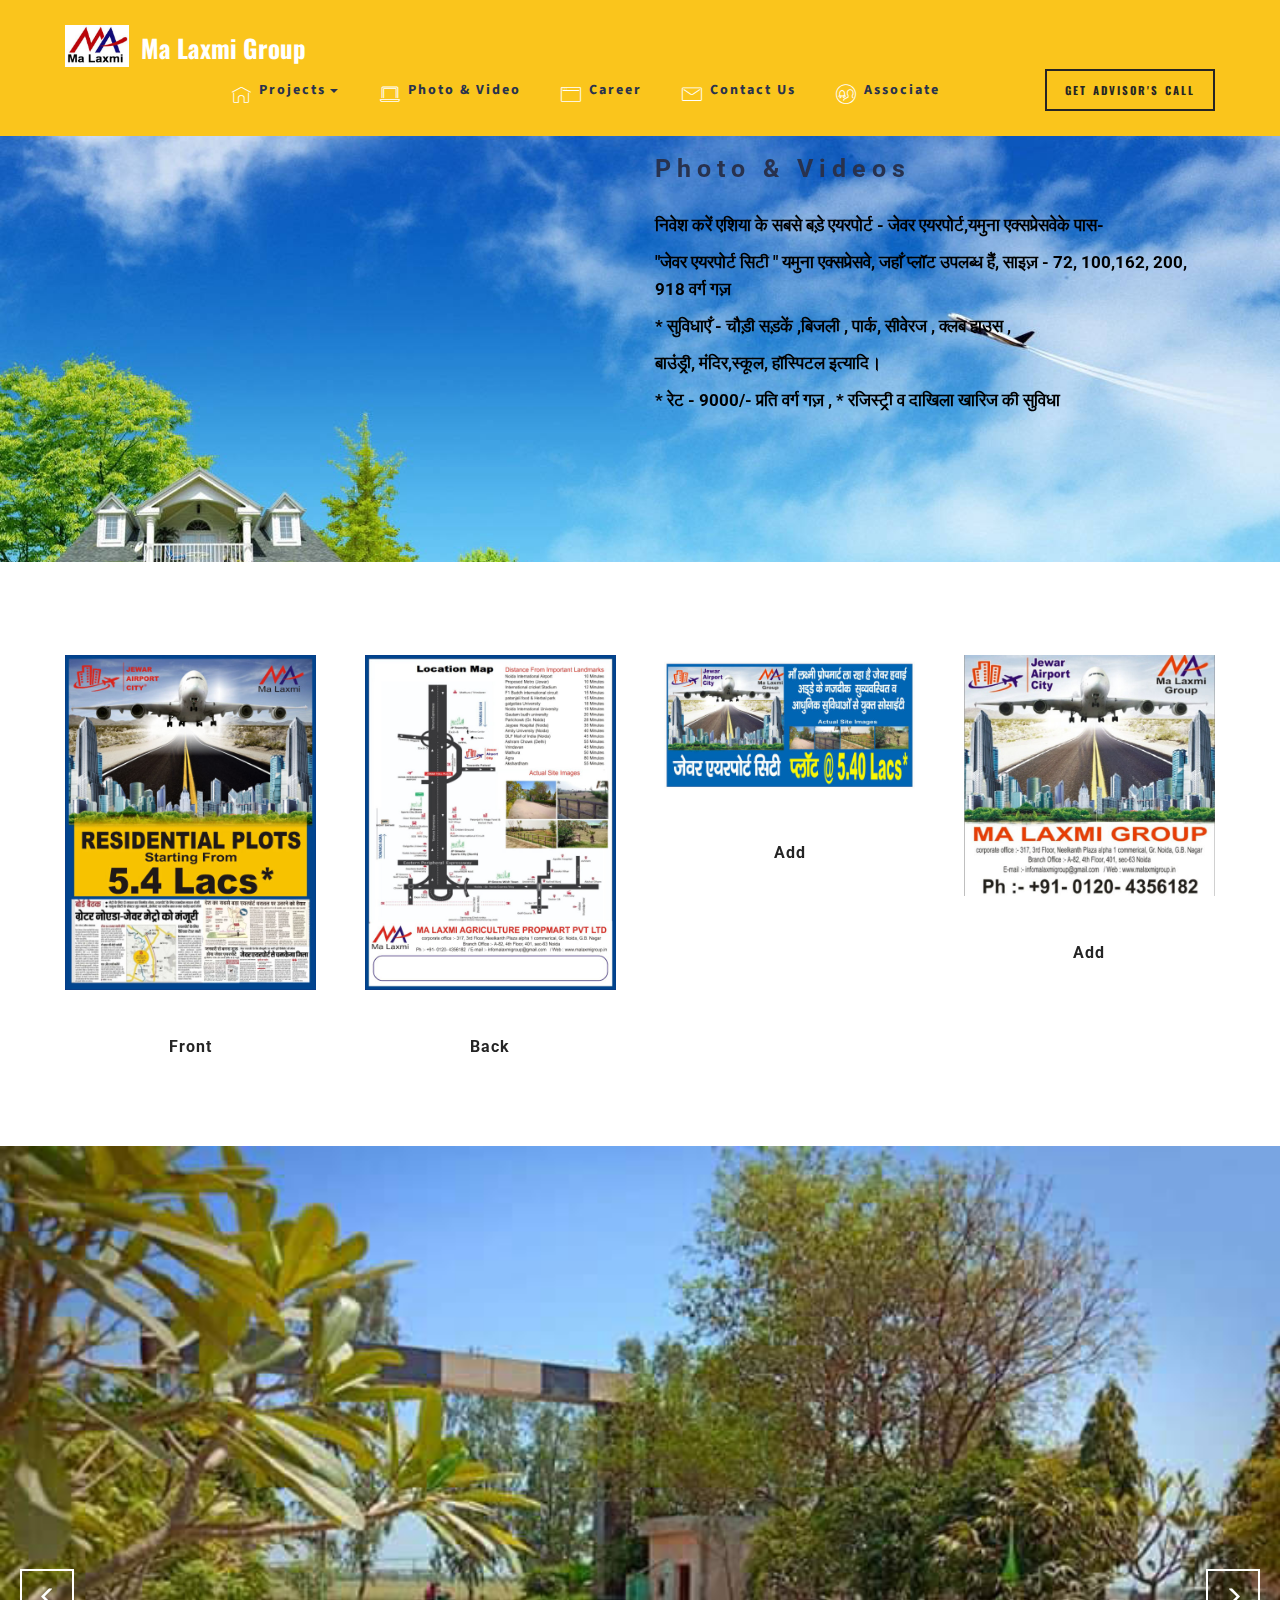
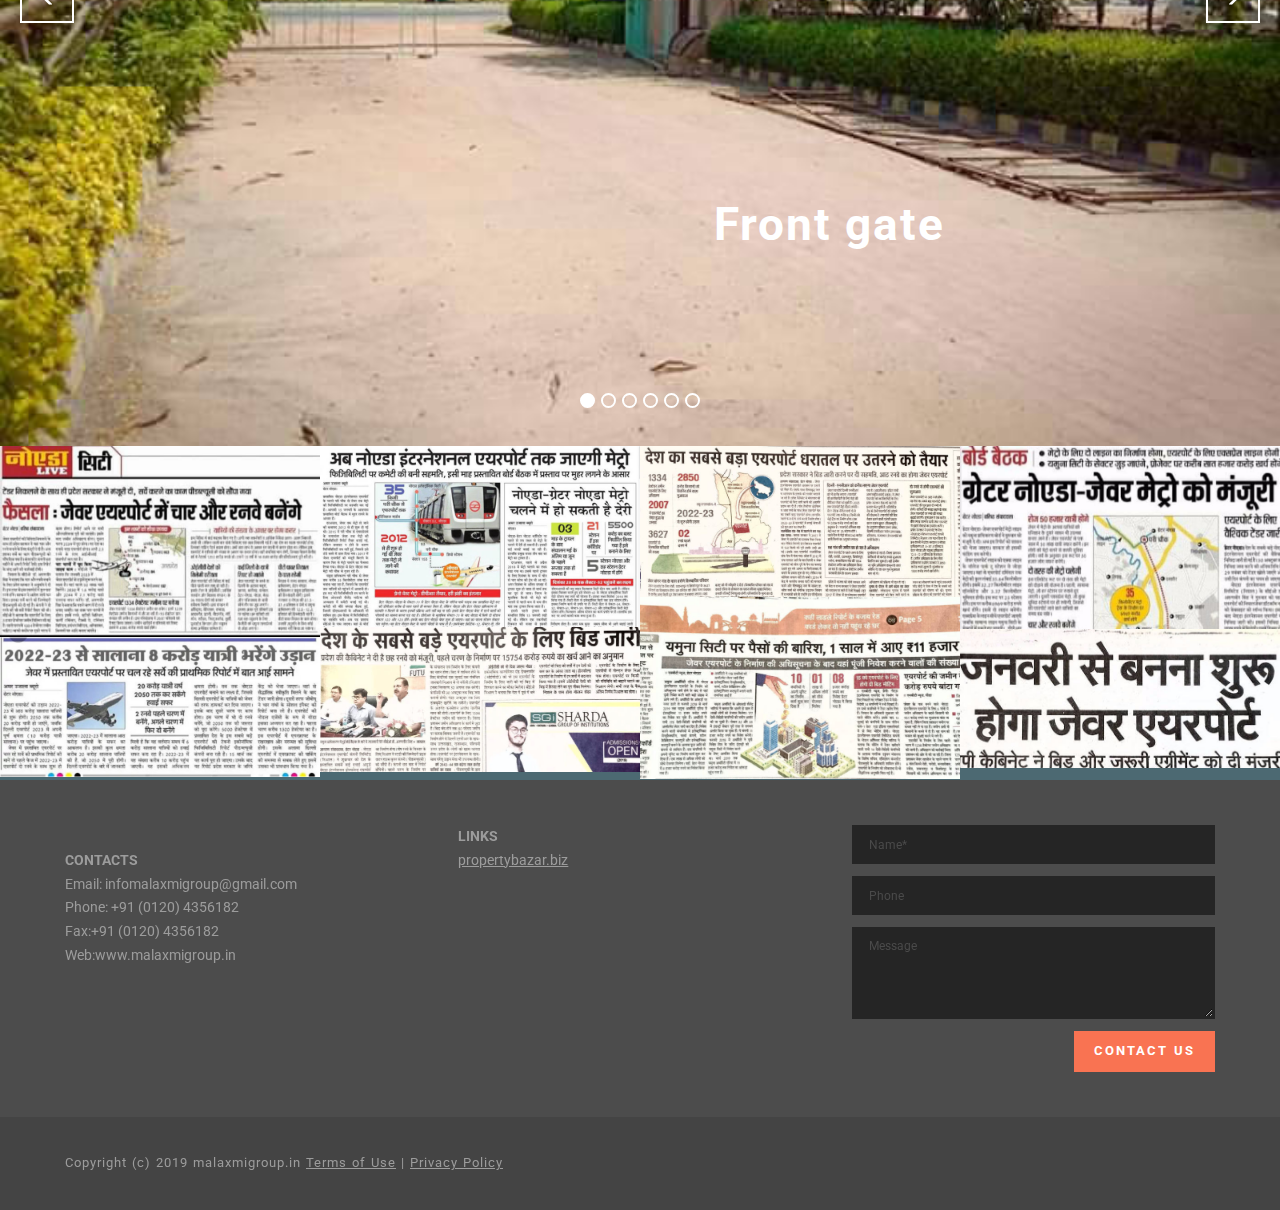
<file: photovideo.html>
<!DOCTYPE html>
<html  >
<head>
  <!-- Site made with Mobirise Website Builder v4.10.5, https://mobirise.com -->
  <meta charset="UTF-8">
  <meta http-equiv="X-UA-Compatible" content="IE=edge">
  <meta name="generator" content="Mobirise v4.10.5, mobirise.com">
  <meta name="viewport" content="width=device-width, initial-scale=1, minimum-scale=1">
  <link rel="shortcut icon" href="assets/images/whatsapp-image-2019-10-30-at-3.43.05-pm-128x84-1.png" type="image/x-icon">
  <meta name="description" content="">
  
  <title>photovideo</title>
  <link rel="stylesheet" href="assets/web/assets/mobirise-icons/mobirise-icons.css">
  <link rel="stylesheet" href="https://fonts.googleapis.com/css?family=Roboto:700,400&subset=cyrillic,latin,greek,vietnamese">
  <link rel="stylesheet" href="assets/bootstrap/css/bootstrap.min.css">
  <link rel="stylesheet" href="assets/dropdown-menu/style.css">
  <link rel="stylesheet" href="assets/mobirise/css/style.css">
  <link rel="stylesheet" href="assets/mobirise-gallery/style.css">
  <link rel="stylesheet" href="assets/mobirise-slider/style.css">
  <link rel="stylesheet" href="assets/mobirise/css/mbr-additional.css" type="text/css">
  
  
  
</head>
<body>
  <section id="dropdown-menu-2btn-g" data-rv-view="146">

    <nav class="navbar navbar-dropdown navbar-fixed-top">

        <div class="container">

            <div class="navbar-brand">
                <a href="index.html" class="navbar-logo"><img src="assets/images/whatsapp-image-2019-10-30-at-3.43.05-pm-195x128.jpg" alt="Mobirise"></a>
                <a class="text-white" href="index.html">Ma Laxmi Group &nbsp; &nbsp; &nbsp; &nbsp; &nbsp; &nbsp; &nbsp; &nbsp; &nbsp; &nbsp; &nbsp; &nbsp; &nbsp; &nbsp; &nbsp; &nbsp; &nbsp; &nbsp;&nbsp;</a>
            </div>

            <button class="navbar-toggler pull-xs-right hidden-md-up" type="button" data-toggle="collapse" data-target="#exCollapsingNavbar">
                <div class="hamburger-icon"></div>
            </button>

            <ul class="nav-dropdown collapse pull-xs-right navbar-toggleable-sm nav navbar-nav" id="exCollapsingNavbar"><li class="nav-item dropdown open"><a class="nav-link link dropdown-toggle" data-toggle="dropdown-submenu" href="https://mobirise.com/" aria-expanded="true"><span class="mbri-home mbr-iconfont mbr-iconfont-btn" style="font-size: 19px; color: rgb(255, 255, 255);"></span>Projects</a><div class="dropdown-menu"><div class="dropdown open"><a class="dropdown-item dropdown-toggle" href="http://propertybazar.biz" data-toggle="dropdown-submenu" aria-expanded="true">Yamuna Express Way</a><div class="dropdown-menu dropdown-submenu"><a class="dropdown-item" href="page10.html">Jewar</a></div></div><a class="dropdown-item" href="http://propertybazar.biz" aria-expanded="false">Gurugram</a><a class="dropdown-item" href="http://propertybazar.biz">Faridabad</a><a class="dropdown-item" href="http://propertybazar.biz">Greater Noida</a></div></li><li class="nav-item"><a class="nav-link link" href="photovideo.html"><span class="mbri-laptop mbr-iconfont mbr-iconfont-btn" style="font-size: 20px; color: rgb(255, 255, 255);"></span>Photo &amp; Video</a></li><li class="nav-item"><a class="nav-link link" href="career.html"><span class="mbri-browse mbr-iconfont mbr-iconfont-btn" style="font-size: 20px; color: rgb(255, 255, 255);"></span>Career</a></li><li class="nav-item"><a class="nav-link link" href="contact.html"><span class="mbri-letter mbr-iconfont mbr-iconfont-btn" style="font-size: 20px; color: rgb(255, 255, 255);"></span>Contact Us</a></li><li class="nav-item"><a class="nav-link link" href="associate.html"><span class="mbri-users mbr-iconfont mbr-iconfont-btn" style="font-size: 20px; color: rgb(255, 255, 255);"></span>Associate</a></li><li class="nav-item"><a class="nav-link link" href="tel:+91-129-4881678"></a></li><li class="nav-item"><a class="nav-link link" href="https://mobirise.com/"></a></li><li class="nav-item nav-btn"><a class="nav-link btn btn-link-outline btn-link" href="advisorcall.html">GET ADVISOR'S CALL</a></li></ul>

        </div>

    </nav>

</section>

<section class="engine"><a href="https://mobirise.info/h">create your own web page for free</a></section><section class="mbr-section mbr-section--relative mbr-parallax-background mbr-after-navbar" id="msg-box5-i" data-rv-view="148" style="background-image: url(assets/images/aaa-1920x1080.jpg);">
    
    <div class="mbr-section__container mbr-section__container--isolated container" style="padding-top: 62px; padding-bottom: 0px;">
        <div class="row">
            <div class="mbr-box mbr-box--fixed mbr-box--adapted">
                <div class="mbr-box__magnet mbr-box__magnet--top-right mbr-section__left col-sm-6 image-size" style="width: 50%;">
                    <figure class="mbr-figure mbr-figure--adapted mbr-figure--caption-inside-bottom mbr-figure--full-width"><iframe class="mbr-embedded-video" src="https://www.youtube.com/embed/qUXAQNE3wqw?rel=0&amp;amp;showinfo=0&amp;autoplay=0&amp;loop=0" width="1280" height="720" frameborder="0" allowfullscreen></iframe></figure>
                </div>
                <div class="mbr-box__magnet mbr-class-mbr-box__magnet--center-left col-sm-6 content-size mbr-section__right">
                    <div class="mbr-section__container mbr-section__container--middle">
                        <div class="mbr-header mbr-header--auto-align mbr-header--wysiwyg">
                            <h3 class="mbr-header__text">Photo &amp; Videos</h3>
                            
                        </div>
                    </div>
                    <div class="mbr-section__container mbr-section__container--middle">
                        <div class="mbr-article mbr-article--auto-align mbr-article--wysiwyg"><p><strong>निवेश करें एशिया के सबसे बड़े एयरपोर्ट - जेवर एयरपोर्ट,यमुना एक्सप्रेसवेके पास-
</strong></p><p><strong>"जेवर एयरपोर्ट सिटी " यमुना एक्सप्रेसवे, जहाँ प्लॉट उपलब्ध हैं, साइज़ - 72, 100,162, 200, 918 वर्ग गज़
</strong></p><p><strong>* सुविधाएँ - चौड़ी सड़कें ,बिजली , पार्क, सीवेरज , क्लब हाउस , 
</strong></p><p><strong>बाउंड्री, मंदिर,स्कूल, हॉस्पिटल इत्यादि।
</strong></p><p><strong>* रेट - 9000/- प्रति वर्ग गज़ ,
 * रजिस्ट्री व दाखिला खारिज की सुविधा&nbsp;</strong></p><p><strong><br></strong></p><p><br></p><p><br></p></div>
                    </div>
                    
                </div>
                
            </div>
        </div>
    </div>
</section>

<section class="mbr-section mbr-section--relative mbr-section--fixed-size" id="features1-1l" data-rv-view="151" style="background-color: rgb(255, 255, 255);">
    
    
    <div class="mbr-section__container container mbr-section__container--std-top-padding" style="padding-top: 93px;">
        <div class="mbr-section__row row">
            <div class="mbr-section__col col-xs-12 col-md-3 col-sm-6">
                <div class="mbr-section__container mbr-section__container--center mbr-section__container--middle">
                    <figure class="mbr-figure"><img src="assets/images/whatsapp-image-2019-11-05-at-11.16.13-am-1-600x800.jpg" class="mbr-figure__img"></figure>
                </div>
                <div class="mbr-section__container mbr-section__container--last" style="padding-bottom: 93px;">
                    <div class="mbr-header mbr-header--reduce mbr-header--center mbr-header--wysiwyg">
                        <h3 class="mbr-header__text">Front</h3>
                    </div>
                </div>
                
                
            </div>
            <div class="mbr-section__col col-xs-12 col-md-3 col-sm-6">
                <div class="mbr-section__container mbr-section__container--center mbr-section__container--middle">
                    <figure class="mbr-figure"><img src="assets/images/24136ec7-aa11-49f6-a3d5-b6d585e82cd9-600x800.jpg" class="mbr-figure__img"></figure>
                </div>
                <div class="mbr-section__container mbr-section__container--last" style="padding-bottom: 93px;">
                    <div class="mbr-header mbr-header--reduce mbr-header--center mbr-header--wysiwyg">
                        <h3 class="mbr-header__text">Back</h3>
                    </div>
                </div>
                
                
            </div>
            <div class="clearfix visible-sm-block"></div>
            <div class="mbr-section__col col-xs-12 col-md-3 col-sm-6">
                <div class="mbr-section__container mbr-section__container--center mbr-section__container--middle">
                    <figure class="mbr-figure"><img src="assets/images/6765d6ea-41f3-4007-a37b-fbf1725d1280-600x338.jpg" class="mbr-figure__img"></figure>
                </div>
                <div class="mbr-section__container mbr-section__container--last" style="padding-bottom: 93px;">
                    <div class="mbr-header mbr-header--reduce mbr-header--center mbr-header--wysiwyg">
                        <h3 class="mbr-header__text">Add</h3>
                    </div>
                </div>
                
                
            </div>
            
            <div class="mbr-section__col col-xs-12 col-md-3 col-sm-6">
                <div class="mbr-section__container mbr-section__container--center mbr-section__container--middle">
                    <figure class="mbr-figure"><img src="assets/images/b43c552f-fef3-418f-ac35-04889917fa0f-600x577.jpg" class="mbr-figure__img"></figure>
                </div>
                <div class="mbr-section__container mbr-section__container--last" style="padding-bottom: 93px;">
                    <div class="mbr-header mbr-header--reduce mbr-header--center mbr-header--wysiwyg">
                        <h3 class="mbr-header__text">Add</h3>
                    </div>
                </div>
                
                
            </div>
            
            
            
        </div>
    </div>
</section>

<section class="mbr-slider mbr-section mbr-section--no-padding carousel slide" data-ride="carousel" data-wrap="true" data-interval="5000" id="slider-1j" data-rv-view="154" style="background-color: rgb(255, 255, 255);">
    <div class="mbr-section__container">
        <div>
            <ol class="carousel-indicators">
                <li data-app-prevent-settings="" data-target="#slider-1j" data-slide-to="0" class="active"></li><li data-app-prevent-settings="" data-target="#slider-1j" data-slide-to="1"></li><li data-app-prevent-settings="" data-target="#slider-1j" data-slide-to="2"></li><li data-app-prevent-settings="" data-target="#slider-1j" data-slide-to="3"></li><li data-app-prevent-settings="" data-target="#slider-1j" data-slide-to="4"></li><li data-app-prevent-settings="" data-target="#slider-1j" class="" data-slide-to="5"></li>
            </ol>
            <div class="carousel-inner" role="listbox">
                <div class="mbr-box mbr-section mbr-section--relative mbr-section--fixed-size mbr-section--bg-adapted item dark center mbr-section--full-height active" style="background-image: url(assets/images/whatsapp-image-2019-07-26-at-5.22.47-pm-2-720x540.jpg);">
                    <div class="mbr-box__magnet mbr-box__magnet--center-right mbr-box__magnet--sm-padding">
                                            
                        <div class=" container">
                            
                            <div class="row">
                                <div class=" col-md-6 col-md-offset-5">  

                                <div class="mbr-hero">
                                    <h1 class="mbr-hero__text"><br><br><br><br><br><br><br><br><br><br>Front gate</h1>

                                    
                                </div>
                                
                                </div>
                            </div>
                        </div>
                    </div>
                </div><div class="mbr-box mbr-section mbr-section--relative mbr-section--fixed-size mbr-section--bg-adapted item dark center mbr-section--full-height" style="background-image: url(assets/images/whatsapp-image-2019-07-26-at-5.22.47-pm-1-720x540.jpg);">
                    <div class="mbr-box__magnet mbr-box__magnet--center-right mbr-box__magnet--sm-padding">
                                            
                        <div class=" container">
                            
                            <div class="row">
                                <div class=" col-md-6 col-md-offset-5">  

                                <div class="mbr-hero">
                                    <h1 class="mbr-hero__text">&nbsp; &nbsp; &nbsp; &nbsp; &nbsp; &nbsp; &nbsp; &nbsp; &nbsp; &nbsp; &nbsp; &nbsp; &nbsp; &nbsp; &nbsp; &nbsp; &nbsp; &nbsp; &nbsp; &nbsp; &nbsp; &nbsp; &nbsp; &nbsp; &nbsp; &nbsp; &nbsp; &nbsp; &nbsp; &nbsp; &nbsp; &nbsp; &nbsp; &nbsp; &nbsp; &nbsp; &nbsp; &nbsp; &nbsp; &nbsp; &nbsp; &nbsp; &nbsp; &nbsp; &nbsp; &nbsp;<br><br><br><br>&nbsp; &nbsp; &nbsp; &nbsp; &nbsp; &nbsp; &nbsp; &nbsp; <br><br><br><br>&nbsp; &nbsp; &nbsp; &nbsp; &nbsp; &nbsp; &nbsp;Club House</h1>

                                    
                                </div>
                                
                                </div>
                            </div>
                        </div>
                    </div>
                </div><div class="mbr-box mbr-section mbr-section--relative mbr-section--fixed-size mbr-section--bg-adapted item dark center mbr-section--full-height" style="background-image: url(assets/images/whatsapp-image-2019-07-26-at-5.22.47-pm-4-666x358.jpg);">
                    <div class="mbr-box__magnet mbr-box__magnet--center-right mbr-box__magnet--sm-padding">
                                            
                        <div class=" container">
                            
                            <div class="row">
                                <div class=" col-md-6 col-md-offset-5">  

                                <div class="mbr-hero">
                                    <h1 class="mbr-hero__text"><br><br><br><br><br><br><br><br><br>&nbsp; &nbsp; &nbsp; &nbsp; &nbsp; &nbsp; &nbsp; &nbsp; &nbsp; &nbsp; &nbsp; &nbsp; &nbsp; &nbsp; &nbsp;Park</h1>

                                    
                                </div>
                                
                                </div>
                            </div>
                        </div>
                    </div>
                </div><div class="mbr-box mbr-section mbr-section--relative mbr-section--fixed-size mbr-section--bg-adapted item dark center mbr-section--full-height" style="background-image: url(assets/images/whatsapp-image-2019-07-26-at-5.22.47-pm-720x349.jpg);">
                    <div class="mbr-box__magnet mbr-box__magnet--center-right mbr-box__magnet--sm-padding">
                                            
                        <div class=" container">
                            
                            <div class="row">
                                <div class=" col-md-6 col-md-offset-5">  

                                <div class="mbr-hero">
                                    <h1 class="mbr-hero__text"><br><br><br><br><br><br><br><br><br><br>&nbsp; &nbsp; &nbsp; &nbsp; &nbsp; &nbsp; &nbsp; &nbsp; &nbsp; &nbsp; &nbsp; &nbsp; Roads</h1>

                                    
                                </div>
                                
                                </div>
                            </div>
                        </div>
                    </div>
                </div><div class="mbr-box mbr-section mbr-section--relative mbr-section--fixed-size mbr-section--bg-adapted item dark center mbr-section--full-height" style="background-image: url(assets/images/whatsapp-image-2019-08-08-at-3.25.33-pm-761x409.jpg);">
                    <div class="mbr-box__magnet mbr-box__magnet--center-right mbr-box__magnet--sm-padding">
                                            
                        <div class=" container">
                            
                            <div class="row">
                                <div class=" col-md-6 col-md-offset-5">  

                                <div class="mbr-hero">
                                    <h1 class="mbr-hero__text">&nbsp; &nbsp; &nbsp;<br><br><br><br>&nbsp; &nbsp; &nbsp; &nbsp; &nbsp; &nbsp; &nbsp; &nbsp; &nbsp; Google map</h1>

                                    
                                </div>
                                
                                </div>
                            </div>
                        </div>
                    </div>
                </div><div class="mbr-box mbr-section mbr-section--relative mbr-section--fixed-size mbr-section--bg-adapted item dark center mbr-section--full-height" style="background-image: url(assets/images/whatsapp-image-2019-08-13-at-3.33.46-pm-1080x1080.jpg);">
                    <div class="mbr-box__magnet mbr-box__magnet--center-right mbr-box__magnet--sm-padding">
                                            
                        <div class=" container">
                            
                            <div class="row">
                                <div class=" col-md-6 col-md-offset-5">  

                                <div class="mbr-hero">
                                    <h1 class="mbr-hero__text"><br><br><br><br>&nbsp; &nbsp; &nbsp; &nbsp; &nbsp; &nbsp; &nbsp; &nbsp; &nbsp; &nbsp; &nbsp; &nbsp;</h1>

                                    
                                </div>
                                
                                </div>
                            </div>
                        </div>
                    </div>
                </div>
            </div>
            
            <a data-app-prevent-settings="" class="left carousel-control" role="button" data-slide="prev" href="#slider-1j">
                <span class="glyphicon glyphicon-menu-left" aria-hidden="true"></span>
                <span class="sr-only">Previous</span>
            </a>
            <a data-app-prevent-settings="" class="right carousel-control" role="button" data-slide="next" href="#slider-1j">
                <span class="glyphicon glyphicon-menu-right" aria-hidden="true"></span>
                <span class="sr-only">Next</span>
            </a>
        </div>
    </div>
</section>

<section class="mbr-gallery mbr-section mbr-section--no-padding" id="gallery1-1k" data-rv-view="175" style="background-color: rgb(76, 105, 114);">
    <!-- Gallery -->
    <div class=" mbr-gallery-layout-default">
        <div>
            <div class="row mbr-gallery-row no-gutter">

                <div class="col-lg-3 col-md-4 col-sm-6 col-xs-12 mbr-gallery-item">

                     

                    <a href="#lb-gallery1-1k" data-slide-to="0" data-toggle="modal">
                        <img src="assets/images/whatsapp-image-2019-07-20-at-2.13.44-pm-2-720x430-720x430.jpg" alt="" title="">
                        <span class="icon glyphicon glyphicon-zoom-in"></span>
                    </a>
                </div><div class="col-lg-3 col-md-4 col-sm-6 col-xs-12 mbr-gallery-item">

                     

                    <a href="#lb-gallery1-1k" data-slide-to="1" data-toggle="modal">
                        <img src="assets/images/1-810x460-800x454.jpg" alt="" title="">
                        <span class="icon glyphicon glyphicon-zoom-in"></span>
                    </a>
                </div><div class="col-lg-3 col-md-4 col-sm-6 col-xs-12 mbr-gallery-item">

                     

                    <a href="#lb-gallery1-1k" data-slide-to="2" data-toggle="modal">
                        <img src="assets/images/whatsapp-image-2019-07-20-at-2.13.44-pm-3-1280x606-800x379.jpg" alt="" title="">
                        <span class="icon glyphicon glyphicon-zoom-in"></span>
                    </a>
                </div><div class="col-lg-3 col-md-4 col-sm-6 col-xs-12 mbr-gallery-item">

                     

                    <a href="#lb-gallery1-1k" data-slide-to="3" data-toggle="modal">
                        <img src="assets/images/whatsapp-image-2019-07-20-at-2.13.45-pm-1-720x533-687x394.jpg" alt="" title="">
                        <span class="icon glyphicon glyphicon-zoom-in"></span>
                    </a>
                </div><div class="col-lg-3 col-md-4 col-sm-6 col-xs-12 mbr-gallery-item">

                     

                    <a href="#lb-gallery1-1k" data-slide-to="4" data-toggle="modal">
                        <img src="assets/images/whatsapp-image-2019-07-20-at-2.13.45-pm-4-1257x571-800x455.jpg" alt="" title="">
                        <span class="icon glyphicon glyphicon-zoom-in"></span>
                    </a>
                </div><div class="col-lg-3 col-md-4 col-sm-6 col-xs-12 mbr-gallery-item">

                     

                    <a href="#lb-gallery1-1k" data-slide-to="5" data-toggle="modal">
                        <img src="assets/images/whatsapp-image-2019-07-20-at-2.13.44-pm-1-1280x904-800x361.jpg" alt="" title="">
                        <span class="icon glyphicon glyphicon-zoom-in"></span>
                    </a>
                </div><div class="col-lg-3 col-md-4 col-sm-6 col-xs-12 mbr-gallery-item">

                     

                    <a href="#lb-gallery1-1k" data-slide-to="6" data-toggle="modal">
                        <img src="assets/images/11-1-760x575-701x303.jpg" alt="" title="">
                        <span class="icon glyphicon glyphicon-zoom-in"></span>
                    </a>
                </div><div class="col-lg-3 col-md-4 col-sm-6 col-xs-12 mbr-gallery-item">

                     

                    <a href="#lb-gallery1-1k" data-slide-to="7" data-toggle="modal">
                        <img src="assets/images/2-852x373-800x350.jpg" alt="" title="">
                        <span class="icon glyphicon glyphicon-zoom-in"></span>
                    </a>
                </div>
            </div>
        </div>
        <div class="clearfix"></div>
    </div>

    <!-- Lightbox -->
    <div data-app-prevent-settings="" class="mbr-slider modal fade carousel slide" tabindex="-1" data-keyboard="true" data-interval="false" id="lb-gallery1-1k">
        <div class="modal-dialog">
            <div class="modal-content">
                <div class="modal-body">
                    <ol class="carousel-indicators">
                        <li data-app-prevent-settings="" data-target="#lb-gallery1-1k" data-slide-to="0"></li><li data-app-prevent-settings="" data-target="#lb-gallery1-1k" data-slide-to="1"></li><li data-app-prevent-settings="" data-target="#lb-gallery1-1k" data-slide-to="2"></li><li data-app-prevent-settings="" data-target="#lb-gallery1-1k" data-slide-to="3"></li><li data-app-prevent-settings="" data-target="#lb-gallery1-1k" data-slide-to="4"></li><li data-app-prevent-settings="" data-target="#lb-gallery1-1k" data-slide-to="5"></li><li data-app-prevent-settings="" data-target="#lb-gallery1-1k" class=" active" data-slide-to="6"></li><li data-app-prevent-settings="" data-target="#lb-gallery1-1k" data-slide-to="7"></li>
                    </ol>
                    <div class="carousel-inner">
                        <div class="item">
                            <img src="assets/images/whatsapp-image-2019-07-20-at-2.13.44-pm-2-720x430.jpg" alt="" title="">
                        </div><div class="item">
                            <img src="assets/images/1-810x460.jpg" alt="" title="">
                        </div><div class="item">
                            <img src="assets/images/whatsapp-image-2019-07-20-at-2.13.44-pm-3-1280x606.jpg" alt="" title="">
                        </div><div class="item">
                            <img src="assets/images/whatsapp-image-2019-07-20-at-2.13.45-pm-1-720x533.jpg" alt="" title="">
                        </div><div class="item">
                            <img src="assets/images/whatsapp-image-2019-07-20-at-2.13.45-pm-4-1257x571.jpg" alt="" title="">
                        </div><div class="item">
                            <img src="assets/images/whatsapp-image-2019-07-20-at-2.13.44-pm-1-1280x904.jpg" alt="" title="">
                        </div><div class="item active">
                            <img src="assets/images/11-1-760x575.jpg" alt="" title="">
                        </div><div class="item">
                            <img src="assets/images/2-852x373.jpg" alt="" title="">
                        </div>
                    </div>
                    <a class="left carousel-control" role="button" data-slide="prev" href="#lb-gallery1-1k">
                        <span class="glyphicon glyphicon-menu-left" aria-hidden="true"></span>
                        <span class="sr-only">Previous</span>
                    </a>
                    <a class="right carousel-control" role="button" data-slide="next" href="#lb-gallery1-1k">
                        <span class="glyphicon glyphicon-menu-right" aria-hidden="true"></span>
                        <span class="sr-only">Next</span>
                    </a>

                    <a class="close" href="#" role="button" data-dismiss="modal">
                        <span class="glyphicon glyphicon-remove" aria-hidden="true"></span>
                        <span class="sr-only">Close</span>
                    </a>
                </div>
            </div>
        </div>
    </div>
</section>

<section class="mbr-section mbr-section--relative mbr-section--fixed-size mbr-parallax-background" id="contacts3-f" data-rv-view="210" style="background-image: url(assets/images/mbr-5-1920x1280.jpg);">
    <div class="mbr-overlay" style="opacity: 0.7; background-color: rgb(0, 0, 0);"></div>
    <div class="mbr-section__container container">
        <div class="mbr-contacts mbr-contacts--wysiwyg row" style="padding-top: 45px; padding-bottom: 45px;">
            <div class="col-sm-8">
                <div class="row">
                    <div class="col-sm-6">
                        <p class="mbr-contacts__text"><br>
<strong>CONTACTS</strong><br>
Email: infomalaxmigroup@gmail.com<br>
Phone: +91 (0120) 4356182<br>
Fax:+91 (0120) 4356182<br>Web:www.malaxmigroup.in</p>
                    </div>
                    <div class="col-sm-6"><p class="mbr-contacts__text"><strong>LINKS</strong></p><ul class="mbr-contacts__list"><li><a class="mbr-contacts__link text-gray" href="https://propertybazar.biz">propertybazar.biz</a></li><li><br></li></ul></div>
                </div>
            </div>
            <div class="mbr-contacts__column col-sm-4" data-form-type="formoid">
                <div data-form-alert="true">
                    <div class="hide" data-form-alert-success="true">Thanks for filling out form!</div>
                </div>
                <form action="https://mobirise.com/" method="post" data-form-title="MESSAGE">
                    <input type="hidden" value="4wv4x6ggq5b62OncfmUW+D+S7fh1Dlv9vsbJ1LlRl3JINWA7HglTZmlvWFsY54yKQvN7ZmQ5hKDXo9utFcuUyH4a9sF5Z6DdavtXq9mBFJkSv9ec9Vrr7rlWCq0HZFSl" data-form-email="true">
                    <div class="form-group">
                        <input type="text" class="form-control input-sm input-inverse" name="name" required="" placeholder="Name*" data-form-field="Name">
                    </div>
                    
                    <div class="form-group">
                        <input type="tel" class="form-control input-sm input-inverse" name="phone" placeholder="Phone" data-form-field="Phone">
                    </div>
                    <div class="form-group">
                        <textarea class="form-control input-sm input-inverse" name="message" rows="4" placeholder="Message" data-form-field="Message"></textarea>
                    </div>
                    <div class="mbr-buttons mbr-buttons--right btn-inverse"><button type="submit" class="mbr-buttons__btn btn btn-danger">CONTACT US</button></div>
                </form>
            </div>
        </div>
    </div>
</section>

<footer class="mbr-section mbr-section--relative mbr-section--fixed-size" id="footer1-z" data-rv-view="219" style="background-color: rgb(68, 68, 68);">
    
    <div class="mbr-section__container container">
        <div class="mbr-footer mbr-footer--wysiwyg row" style="padding-top: 36.9px; padding-bottom: 36.9px;">
            <div class="col-sm-12">
                <p class="mbr-footer__copyright">Copyright (c) 2019 malaxmigroup.in&nbsp;<a class="mbr-footer__link text-gray" href="index.html">Terms of Use</a>  | <a class="mbr-footer__link text-gray" href="index.html">Privacy Policy</a></p>
            </div>
        </div>
    </div>
</footer>


  <script src="assets/web/assets/jquery/jquery.min.js"></script>
  <script src="assets/bootstrap/js/bootstrap.min.js"></script>
  <script src="assets/smooth-scroll/smooth-scroll.js"></script>
  <script src="assets/bootstrap-carousel-swipe/bootstrap-carousel-swipe.js"></script>
  <script src="assets/masonry/masonry.pkgd.min.js"></script>
  <script src="assets/imagesloaded/imagesloaded.pkgd.min.js"></script>
  <!--[if lte IE 9]>
    <script src="assets/jquery-placeholder/jquery.placeholder.min.js"></script>
  <![endif]-->
  <script src="assets/jarallax/jarallax.js"></script>
  <script src="assets/dropdown-menu/script.js"></script>
  <script src="assets/mobirise/js/script.js"></script>
  <script src="assets/formoid/formoid.min.js"></script>
  <script src="assets/mobirise-gallery/script.js"></script>
  
  
</body>
</html>
</file>
<file: assets/web/assets/mobirise-icons/mobirise-icons.css>
@font-face {
  font-family: 'MobiriseIcons';
  src:  url('mobirise-icons.eot?spat4u');
  src:  url('mobirise-icons.eot?spat4u#iefix') format('embedded-opentype'),
    url('mobirise-icons.ttf?spat4u') format('truetype'),
    url('mobirise-icons.woff?spat4u') format('woff'),
    url('mobirise-icons.svg?spat4u#MobiriseIcons') format('svg');
  font-weight: normal;
  font-style: normal;
}

[class^="mbri-"], [class*=" mbri-"] {
  /* use !important to prevent issues with browser extensions that change fonts */
  font-family: MobiriseIcons !important;
  speak: none;
  font-style: normal;
  font-weight: normal;
  font-variant: normal;
  text-transform: none;
  line-height: 1;

  /* Better Font Rendering =========== */
  -webkit-font-smoothing: antialiased;
  -moz-osx-font-smoothing: grayscale;
}

.mbri-add-submenu:before {
  content: "\e900";
}
.mbri-alert:before {
  content: "\e901";
}
.mbri-align-center:before {
  content: "\e902";
}
.mbri-align-justify:before {
  content: "\e903";
}
.mbri-align-left:before {
  content: "\e904";
}
.mbri-align-right:before {
  content: "\e905";
}
.mbri-android:before {
  content: "\e906";
}
.mbri-apple:before {
  content: "\e907";
}
.mbri-arrow-down:before {
  content: "\e908";
}
.mbri-arrow-next:before {
  content: "\e909";
}
.mbri-arrow-prev:before {
  content: "\e90a";
}
.mbri-arrow-up:before {
  content: "\e90b";
}
.mbri-bold:before {
  content: "\e90c";
}
.mbri-bookmark:before {
  content: "\e90d";
}
.mbri-bootstrap:before {
  content: "\e90e";
}
.mbri-briefcase:before {
  content: "\e90f";
}
.mbri-browse:before {
  content: "\e910";
}
.mbri-bulleted-list:before {
  content: "\e911";
}
.mbri-calendar:before {
  content: "\e912";
}
.mbri-camera:before {
  content: "\e913";
}
.mbri-cart-add:before {
  content: "\e914";
}
.mbri-cart-full:before {
  content: "\e915";
}
.mbri-cash:before {
  content: "\e916";
}
.mbri-change-style:before {
  content: "\e917";
}
.mbri-chat:before {
  content: "\e918";
}
.mbri-clock:before {
  content: "\e919";
}
.mbri-close:before {
  content: "\e91a";
}
.mbri-cloud:before {
  content: "\e91b";
}
.mbri-code:before {
  content: "\e91c";
}
.mbri-contact-form:before {
  content: "\e91d";
}
.mbri-credit-card:before {
  content: "\e91e";
}
.mbri-cursor-click:before {
  content: "\e91f";
}
.mbri-cust-feedback:before {
  content: "\e920";
}
.mbri-database:before {
  content: "\e921";
}
.mbri-delivery:before {
  content: "\e922";
}
.mbri-desktop:before {
  content: "\e923";
}
.mbri-devices:before {
  content: "\e924";
}
.mbri-down:before {
  content: "\e925";
}
.mbri-download:before {
  content: "\e989";
}
.mbri-drag-n-drop:before {
  content: "\e927";
}
.mbri-drag-n-drop2:before {
  content: "\e928";
}
.mbri-edit:before {
  content: "\e929";
}
.mbri-edit2:before {
  content: "\e92a";
}
.mbri-error:before {
  content: "\e92b";
}
.mbri-extension:before {
  content: "\e92c";
}
.mbri-features:before {
  content: "\e92d";
}
.mbri-file:before {
  content: "\e92e";
}
.mbri-flag:before {
  content: "\e92f";
}
.mbri-folder:before {
  content: "\e930";
}
.mbri-gift:before {
  content: "\e931";
}
.mbri-github:before {
  content: "\e932";
}
.mbri-globe:before {
  content: "\e933";
}
.mbri-globe-2:before {
  content: "\e934";
}
.mbri-growing-chart:before {
  content: "\e935";
}
.mbri-hearth:before {
  content: "\e936";
}
.mbri-help:before {
  content: "\e937";
}
.mbri-home:before {
  content: "\e938";
}
.mbri-hot-cup:before {
  content: "\e939";
}
.mbri-idea:before {
  content: "\e93a";
}
.mbri-image-gallery:before {
  content: "\e93b";
}
.mbri-image-slider:before {
  content: "\e93c";
}
.mbri-info:before {
  content: "\e93d";
}
.mbri-italic:before {
  content: "\e93e";
}
.mbri-key:before {
  content: "\e93f";
}
.mbri-laptop:before {
  content: "\e940";
}
.mbri-layers:before {
  content: "\e941";
}
.mbri-left-right:before {
  content: "\e942";
}
.mbri-left:before {
  content: "\e943";
}
.mbri-letter:before {
  content: "\e944";
}
.mbri-like:before {
  content: "\e945";
}
.mbri-link:before {
  content: "\e946";
}
.mbri-lock:before {
  content: "\e947";
}
.mbri-login:before {
  content: "\e948";
}
.mbri-logout:before {
  content: "\e949";
}
.mbri-magic-stick:before {
  content: "\e94a";
}
.mbri-map-pin:before {
  content: "\e94b";
}
.mbri-menu:before {
  content: "\e94c";
}
.mbri-mobile:before {
  content: "\e94d";
}
.mbri-mobile2:before {
  content: "\e94e";
}
.mbri-mobirise:before {
  content: "\e94f";
}
.mbri-more-horizontal:before {
  content: "\e950";
}
.mbri-more-vertical:before {
  content: "\e951";
}
.mbri-music:before {
  content: "\e952";
}
.mbri-new-file:before {
  content: "\e953";
}
.mbri-numbered-list:before {
  content: "\e954";
}
.mbri-opened-folder:before {
  content: "\e955";
}
.mbri-pages:before {
  content: "\e956";
}
.mbri-paper-plane:before {
  content: "\e957";
}
.mbri-paperclip:before {
  content: "\e958";
}
.mbri-photo:before {
  content: "\e959";
}
.mbri-photos:before {
  content: "\e95a";
}
.mbri-pin:before {
  content: "\e95b";
}
.mbri-play:before {
  content: "\e95c";
}
.mbri-plus:before {
  content: "\e95d";
}
.mbri-preview:before {
  content: "\e95e";
}
.mbri-print:before {
  content: "\e95f";
}
.mbri-protect:before {
  content: "\e960";
}
.mbri-question:before {
  content: "\e961";
}
.mbri-quote-left:before {
  content: "\e962";
}
.mbri-quote-right:before {
  content: "\e963";
}
.mbri-refresh:before {
  content: "\e964";
}
.mbri-responsive:before {
  content: "\e965";
}
.mbri-right:before {
  content: "\e966";
}
.mbri-rocket:before {
  content: "\e967";
}
.mbri-sad-face:before {
  content: "\e968";
}
.mbri-sale:before {
  content: "\e969";
}
.mbri-save:before {
  content: "\e96a";
}
.mbri-search:before {
  content: "\e96b";
}
.mbri-setting:before {
  content: "\e96c";
}
.mbri-setting2:before {
  content: "\e96d";
}
.mbri-setting3:before {
  content: "\e96e";
}
.mbri-share:before {
  content: "\e96f";
}
.mbri-shopping-bag:before {
  content: "\e970";
}
.mbri-shopping-basket:before {
  content: "\e971";
}
.mbri-shopping-cart:before {
  content: "\e972";
}
.mbri-sites:before {
  content: "\e973";
}
.mbri-smile-face:before {
  content: "\e974";
}
.mbri-speed:before {
  content: "\e975";
}
.mbri-star:before {
  content: "\e976";
}
.mbri-success:before {
  content: "\e977";
}
.mbri-sun:before {
  content: "\e978";
}
.mbri-sun2:before {
  content: "\e979";
}
.mbri-tablet:before {
  content: "\e97a";
}
.mbri-tablet-vertical:before {
  content: "\e97b";
}
.mbri-target:before {
  content: "\e97c";
}
.mbri-timer:before {
  content: "\e97d";
}
.mbri-to-ftp:before {
  content: "\e97e";
}
.mbri-to-local-drive:before {
  content: "\e97f";
}
.mbri-touch-swipe:before {
  content: "\e980";
}
.mbri-touch:before {
  content: "\e981";
}
.mbri-trash:before {
  content: "\e982";
}
.mbri-underline:before {
  content: "\e983";
}
.mbri-unlink:before {
  content: "\e984";
}
.mbri-unlock:before {
  content: "\e985";
}
.mbri-up-down:before {
  content: "\e986";
}
.mbri-up:before {
  content: "\e987";
}
.mbri-update:before {
  content: "\e988";
}
.mbri-upload:before {
 content: "\e926"; 
}
.mbri-user:before {
  content: "\e98a";
}
.mbri-user2:before {
  content: "\e98b";
}
.mbri-users:before {
  content: "\e98c";
}
.mbri-video:before {
  content: "\e98d";
}
.mbri-video-play:before {
  content: "\e98e";
}
.mbri-watch:before {
  content: "\e98f";
}
.mbri-website-theme:before {
  content: "\e990";
}
.mbri-wifi:before {
  content: "\e991";
}
.mbri-windows:before {
  content: "\e992";
}
.mbri-zoom-out:before {
  content: "\e993";
}
.mbri-redo:before {
  content: "\e994";
}
.mbri-undo:before {
  content: "\e995";
}
</file>
<file: assets/dropdown-menu/style.css>
.navbar-dropdown .dropup,.navbar-dropdown .dropdown{position:relative}.navbar-dropdown .dropdown-toggle::after{display:inline-block;width:0;height:0;margin-right:.25rem;margin-left:.25rem;vertical-align:middle;content:"";border-top:0.3em solid;border-right:0.3em solid transparent;border-left:0.3em solid transparent}.navbar-dropdown .dropdown-toggle:focus{outline:0}.navbar-dropdown .dropup .dropdown-toggle::after{border-top:0;border-bottom:0.3em solid}.navbar-dropdown .dropdown-menu{position:absolute;top:100%;left:0;z-index:1000;display:none;float:left;min-width:160px;padding:5px 0;margin:2px 0 0;font-size:1rem;color:#373a3c;text-align:left;list-style:none;background-color:#fff;background-clip:padding-box;border:1px solid rgba(0,0,0,0.15);border-radius:0.25rem}.navbar-dropdown .dropdown-divider{height:1px;margin:0.5rem 0;overflow:hidden;background-color:#e5e5e5}.navbar-dropdown .dropdown-item{display:block;width:100%;padding:3px 20px;clear:both;font-weight:normal;line-height:1.5;color:#373a3c;text-align:inherit;white-space:nowrap;background:none;border:0}.navbar-dropdown .dropdown-item:focus,.navbar-dropdown .dropdown-item:hover{color:#2b2d2f;text-decoration:none;background-color:#f5f5f5}.navbar-dropdown .dropdown-item.active,.navbar-dropdown .dropdown-item.active:focus,.navbar-dropdown .dropdown-item.active:hover{color:#fff;text-decoration:none;background-color:#0275d8;outline:0}.navbar-dropdown .dropdown-item.disabled,.navbar-dropdown .dropdown-item.disabled:focus,.navbar-dropdown .dropdown-item.disabled:hover{color:#818a91}.navbar-dropdown .dropdown-item.disabled:focus,.navbar-dropdown .dropdown-item.disabled:hover{text-decoration:none;cursor:not-allowed;background-color:transparent;background-image:none;filter:"progid:DXImageTransform.Microsoft.gradient(enabled = false)"}.navbar-dropdown .open > .dropdown-menu{display:block}.navbar-dropdown .open > a{outline:0}.navbar-dropdown .dropdown-menu-right{right:0;left:auto}.navbar-dropdown .dropdown-menu-left{right:auto;left:0}.navbar-dropdown .dropdown-header{display:block;padding:3px 20px;font-size:0.875rem;line-height:1.5;color:#818a91;white-space:nowrap}.navbar-dropdown .dropdown-backdrop{position:fixed;top:0;right:0;bottom:0;left:0;z-index:990}.navbar-dropdown .pull-right > .dropdown-menu{right:0;left:auto}.navbar-dropdown .dropup .caret,.navbar-dropdown .navbar-fixed-bottom .dropdown .caret{content:"";border-top:0;border-bottom:0.3em solid}.navbar-dropdown .dropup .dropdown-menu,.navbar-dropdown .navbar-fixed-bottom .dropdown .dropdown-menu{top:auto;bottom:100%;margin-bottom:2px}.nav-link{display:inline-block}.nav-link:focus,.nav-link:hover{text-decoration:none}.navbar-nav .nav-item{float:left}.navbar-nav .nav-link{display:block;padding-top:.425rem;padding-bottom:.425rem}.navbar-nav .nav-link + .nav-link{margin-left:1rem}.navbar-nav .nav-item + .nav-item{margin-left:1rem}.navbar-toggler{padding:.5rem .75rem;font-size:1.25rem;line-height:1;background:none;border:1px solid transparent;border-radius:0.25rem}.navbar-toggler:focus,.navbar-toggler:hover{text-decoration:none}@media (min-width:544px){.navbar-toggleable-xs{display:block!important}}@media (min-width:768px){.navbar-toggleable-sm{display:block!important}}@media (min-width:992px){.navbar-toggleable-md{display:block!important}}.pull-xs-left{float:left!important}.pull-xs-right{float:right!important}.pull-xs-none{float:none!important}@media (min-width:544px){.pull-sm-left{float:left!important}.pull-sm-right{float:right!important}.pull-sm-none{float:none!important}}@media (min-width:768px){.pull-md-left{float:left!important}.pull-md-right{float:right!important}.pull-md-none{float:none!important}}@media (min-width:992px){.pull-lg-left{float:left!important}.pull-lg-right{float:right!important}.pull-lg-none{float:none!important}}@media (min-width:1200px){.pull-xl-left{float:left!important}.pull-xl-right{float:right!important}.pull-xl-none{float:none!important}}.hidden-xs-up{display:none!important}@media (max-width:543px){.hidden-xs-down{display:none!important}}@media (min-width:544px){.hidden-sm-up{display:none!important}}@media (max-width:767px){.hidden-sm-down{display:none!important}}@media (min-width:768px){.hidden-md-up{display:none!important}}@media (max-width:991px){.hidden-md-down{display:none!important}}@media (min-width:992px){.hidden-lg-up{display:none!important}}@media (max-width:1199px){.hidden-lg-down{display:none!important}}@media (min-width:1200px){.hidden-xl-up{display:none!important}}.hidden-xl-down{display:none!important}.navbar-dropdown-open{overflow:hidden!important}.navbar-dropdown-open .navbar-dropdown.opened{bottom:0;left:0;overflow-y:scroll;position:fixed;right:0;top:0;transition:none}.navbar-dropdown{left:0;padding-top:1.5rem;padding-bottom:1.5rem;position:absolute;right:0;top:0;transition:all 0.25s ease;z-index:1030}.navbar-dropdown .navbar-brand,.navbar-dropdown .navbar-toggler{position:relative;z-index:995}.navbar-dropdown.bg-color.transparent{background:none!important}.navbar-dropdown.navbar-fixed-top{position:fixed}.navbar-dropdown .navbar-brand{line-height:0;margin-right:1.5rem;padding:0}.navbar-dropdown .navbar-brand a{line-height:2.35rem;vertical-align:middle}.navbar-dropdown .navbar-brand a,.navbar-dropdown .navbar-brand a:hover{text-decoration:none}.navbar-dropdown .navbar-brand .navbar-logo,.navbar-dropdown .navbar-brand .navbar-logo a{line-height:0;vertical-align:baseline}.navbar-dropdown .navbar-logo{margin-right:0.5rem}.navbar-dropdown .navbar-logo img{display:inline;height:2.35rem}@media (max-width:543px){.navbar-dropdown .navbar-toggleable-xs{padding-top:0.425rem}.navbar-dropdown .navbar-toggleable-xs .btn{margin-bottom:0.425rem;margin-top:0.425rem}.navbar-dropdown .navbar-toggleable-xs .dropdown-menu{padding-bottom:0.425rem}.navbar-dropdown .navbar-toggleable-xs .dropdown-menu .dropdown-menu{padding-bottom:0}}@media (max-width:767px){.navbar-dropdown .navbar-toggleable-sm{padding-top:0.425rem}.navbar-dropdown .navbar-toggleable-sm .btn{margin-bottom:0.425rem;margin-top:0.425rem}.navbar-dropdown .navbar-toggleable-sm .dropdown-menu{padding-bottom:0.425rem}.navbar-dropdown .navbar-toggleable-sm .dropdown-menu .dropdown-menu{padding-bottom:0}}@media (max-width:991px){.navbar-dropdown .navbar-toggleable-md{padding-top:0.425rem}.navbar-dropdown .navbar-toggleable-md .btn{margin-bottom:0.425rem;margin-top:0.425rem}.navbar-dropdown .navbar-toggleable-md .dropdown-menu{padding-bottom:0.425rem}.navbar-dropdown .navbar-toggleable-md .dropdown-menu .dropdown-menu{padding-bottom:0}}@media (min-width:544px){.navbar-dropdown{border-radius:0}}.is-builder .navbar-dropdown .dropdown-toggle::after{vertical-align:baseline}.dropdown-menu.dropdown-submenu{left:100%;margin-left:-6px;margin-top:-6px;top:0}.dropdown-menu .dropdown-toggle[data-toggle="dropdown-submenu"]::after{border-bottom:0.3em solid transparent;border-left:0.3em solid;border-right:0;border-top:0.3em solid transparent;margin-left:0.3rem}.dropdown-menu .dropdown-toggle[data-toggle="dropdown-submenu"][aria-expanded="true"]{background-color:#f5f5f5}.dropdown-menu .dropdown-item:focus{outline:0}.nav-dropdown-sm{clear:left;float:none!important;position:relative;z-index:999}.nav-dropdown-sm .nav-item{float:none}.nav-dropdown-sm .nav-item + .nav-item{margin-left:0}.nav-dropdown-sm .nav-link,.nav-dropdown-sm .dropdown-item{position:relative}.nav-dropdown-sm .dropdown-toggle::after{position:absolute;right:0;top:50%;margin-top:-0.15em}.nav-dropdown-sm .dropdown-toggle[data-toggle="dropdown-submenu"]::after{margin-left:.25rem;border-top:0.3em solid;border-right:0.3em solid transparent;border-left:0.3em solid transparent;border-bottom:0}.nav-dropdown-sm .dropdown-toggle[data-toggle="dropdown-submenu"][aria-expanded="true"]::after{border-top:0;border-right:0.3em solid transparent;border-left:0.3em solid transparent;border-bottom:0.3em solid}.nav-dropdown-sm .dropdown-menu{margin:0;padding:0;position:relative;top:0;left:0;width:100%;border:0;float:none;border-radius:0;background:none;padding-left:20px}.nav-dropdown-sm .dropdown-item{padding-left:0}.nav-dropdown-sm .dropdown-item,.nav-dropdown-sm .dropdown-item:hover,.nav-dropdown-sm .dropdown-item:focus{background:none!important}.navbar-dropdown .nav > li > a::after{-webkit-transform:none!important;-ms-transform:none!important;-o-transform:none!important;transform:none!important;-webkit-transition:none!important;-o-transition:none!important;transition:none!important;display:none}.navbar-dropdown .navbar-nav{margin:0!important}.navbar-dropdown .nav-dropdown-sm{padding-top:11px!important}.dropdown-toggle::after{display:inline-block!important;width:0!important;border-top:5px solid;border-right:5px solid transparent;border-left:5px solid transparent;border-bottom:0!important;margin-left:4px!important}.dropdown-menu .dropdown-toggle[data-toggle="dropdown-submenu"]::after{border-bottom:5px solid transparent!important;border-left:5px solid!important;border-right:0!important;border-top:5px solid transparent!important;margin-left:6px!important}.nav-dropdown-sm .dropdown-toggle[data-toggle="dropdown-submenu"][aria-expanded="true"]::after{border-top:0!important;border-right:5px solid transparent!important;border-left:5px solid transparent!important;border-bottom:5px solid!important}.nav-dropdown-sm .dropdown-toggle[data-toggle="dropdown-submenu"]::after{margin-left:5px!important;border-top:5px solid!important;border-right:5px solid transparent!important;border-left:5px solid transparent!important;border-bottom:0!important}.navbar-dropdown .btn{-webkit-transition:all 0.2s ease-in-out 0s;-o-transition:all 0.2s ease-in-out 0s;transition:all 0.2s ease-in-out 0s;border-width:2px;font-size:13px;font-weight:bold;letter-spacing:2px;text-decoration:none;word-spacing:1px}.navbar-dropdown{padding-top:25px;padding-bottom:25px;margin-bottom:0;min-height:0;border:0}.navbar-dropdown .navbar-brand{line-height:0;margin-left:0!important;margin-right:24px;padding:0;height:auto;font-weight:bold}.navbar-dropdown .navbar-logo img{height:42px}.navbar-dropdown .navbar-brand a{line-height:42px}.navbar-dropdown .navbar-brand .navbar-logo{margin-right:8px}.navbar-dropdown .navbar-brand .navbar-logo,.navbar-dropdown .navbar-brand .navbar-logo a{line-height:0}.navbar-dropdown a{text-decoration:none}.navbar-dropdown .navbar-nav > li > a{padding-top:11px;padding-bottom:11px}.navbar-dropdown .navbar-nav > li > a.btn{padding:9px 18px}.navbar-dropdown .dropdown-menu{font-size:15px;border-radius:0;padding:8px 0;border:0}.navbar-dropdown .dropdown-submenu{margin-top:-8px}.navbar-dropdown .dropdown-item{padding:4px 20px}.navbar-dropdown .nav-dropdown-sm a{padding-left:0}@media (max-width:767px){.navbar-dropdown .navbar-toggleable-sm .btn{margin-bottom:11px;margin-top:11px}}.navbar-dropdown{padding-top:25px;padding-bottom:25px;margin-bottom:0;min-height:0}.navbar-dropdown.navbar-short{padding-top:15px;padding-bottom:15px}.navbar-dropdown .navbar-nav > li > .dropdown-menu{margin-left:-5px}.navbar-dropdown .nav-dropdown-sm > li > .dropdown-menu{margin-left:0}.navbar-dropdown .nav-dropdown-sm .dropdown-menu{padding:0;padding-left:20px;padding-bottom:11px}.navbar-dropdown .nav-dropdown-sm .dropdown-menu .dropdown-menu{padding-bottom:0}.navbar-dropdown{padding-left:20px;padding-right:20px}.navbar-dropdown .container{padding-left:0;padding-right:0}.navbar-dropdown .navbar-toggler{padding:8px 12px;font-size:20px;border-radius:4px}.navbar-dropdown .btn-default-outline{color:#fff;background-color:transparent;border-color:#fff}.navbar-dropdown .btn-default-outline:hover{color:#252525;background-color:#fff;border-color:#fff}.navbar-dropdown .btn-primary-outline{color:#4c6972;background-color:transparent;border-color:#4c6972}.navbar-dropdown .btn-primary-outline:hover{color:#fff;background-color:#4c6972;border-color:#4c6972}.navbar-dropdown .btn-info-outline{color:#27aae0;background-color:transparent;border-color:#27aae0}.navbar-dropdown .btn-info-outline:hover{color:#fff;background-color:#27aae0;border-color:#27aae0}.navbar-dropdown .btn-success-outline{color:#7ac673;background-color:transparent;border-color:#7ac673}.navbar-dropdown .btn-success-outline:hover{color:#fff;background-color:#7ac673;border-color:#7ac673}.navbar-dropdown .btn-warning-outline{color:#faaf40;background-color:transparent;border-color:#faaf40}.navbar-dropdown .btn-warning-outline:hover{color:#fff;background-color:#faaf40;border-color:#faaf40}.navbar-dropdown .btn-danger-outline{color:#f97352;background-color:transparent;border-color:#f97352}.navbar-dropdown .btn-danger-outline:hover{color:#fff;background-color:#f97352;border-color:#f97352}.navbar-dropdown .btn-link-outline{color:#252525;background-color:transparent;border-color:#252525}.navbar-dropdown .btn-link-outline:hover{color:#fff;background-color:#252525;border-color:#252525}.navbar-dropdown .link,.navbar-dropdown .link:hover{color:#252525}.navbar-dropdown .nav .link{letter-spacing:2px}
</file>
<file: assets/mobirise-gallery/style.css>
/*-------

   Gallery

-------*/
.mbr-gallery .mbr-gallery-item {
    position: relative;
    /*display: inline-block;*/
    padding-bottom: 30px;
}
.mbr-gallery .mbr-gallery-item > a {
    position: relative;
    display: block;
    background: #fff;
    outline: none;
}
.mbr-gallery .mbr-gallery-row {
    margin-bottom: -30px;
}
.mbr-gallery .mbr-gallery-item img {
    width: 100%;
    opacity: 1;
    -webkit-transition: .2s opacity ease-in-out;
    transition: .2s opacity ease-in-out;
}
.mbr-gallery .mbr-gallery-item > a:hover img {
    opacity: 0.9;
}
.mbr-gallery .mbr-gallery-item .icon {
    position: absolute;
    font-size: 30px;
    top: 50%;
    left: 50%;
    color: #fff;
    opacity: 0;
    -webkit-transform: translateX(-50%) translateY(-50%);
    transform: translateX(-50%) translateY(-50%);
    -webkit-transition: .2s opacity ease-in-out;
    transition: .2s opacity ease-in-out;
}
.mbr-gallery .mbr-gallery-item > a:hover .icon {
    opacity: 1;
}

/* remove spacing */
.mbr-gallery .mbr-gallery-row.no-gutter {
    margin: 0;
}
.mbr-gallery .mbr-gallery-row.no-gutter .mbr-gallery-item {
    padding: 0;
}

/* container */
.mbr-gallery .container.mbr-gallery-layout-default {
    padding: 93px 0;
}

/* fix horizontal scrollbar */
.mbr-gallery .mbr-gallery-layout-default,
.mbr-gallery .mbr-gallery-layout-article {
    overflow: hidden;
}

/* article layout */
.mbr-gallery .mbr-gallery-layout-article > div {
    padding-left: 0;
    padding-right: 0;
}


/* lightbox */
.mbr-gallery .modal {
    position: fixed;
    overflow: hidden;
    padding-right: 0 !important;
}
.mbr-gallery .modal-body {
    padding: 0;
}
.mbr-gallery .modal-body img {
    width: 100%;
}
.mbr-gallery .modal .close {
    position: absolute;
    background-image: none;
    font-size: 20px;
    width: 54px;
    height: 54px;
    top: 20px;
    right: 20px;
    line-height: 54px;
    opacity: 1;
    color: #fff;
    border: 2px solid #fff;
    text-align: center;
    text-shadow: none;
    z-index: 5;
    -webkit-transition: all 0.2s ease-in-out 0s;
    -o-transition: all 0.2s ease-in-out 0s;
    transition: all 0.2s ease-in-out 0s;
}
.mbr-gallery .modal .close:hover {
    background: #fff;
    color: #000;
}

/* modal back color opacity */
.modal-backdrop.in {
    opacity: 0.8;
    filter: alpha(opacity=80);
}

@media (max-width: 768px) {
    .mbr-gallery .modal-dialog {
        margin: 10px auto;
    }

    .mbr-gallery .carousel-indicators,
    .mbr-gallery .carousel-control,
    .mbr-gallery .modal .close {
        position: fixed;
    }
}

/* fix fade in effect */
.mbr-gallery .modal.fade .modal-dialog {
    margin-top: -100px;
    -webkit-transition: margin-top 0.3s ease-out;
    -moz-transition: margin-top 0.3s ease-out;
    -o-transition: margin-top 0.3s ease-out;
    transition: margin-top 0.3s ease-out;
}
.mbr-gallery .modal.in .modal-dialog,
.mbr-gallery .modal.fade .modal-dialog {
    -webkit-transform: none;
    -ms-transform: none;
    -o-transform: none;
    transform: none;
}
.mbr-gallery .modal.in .modal-dialog {
    margin-top: 30px;
}


/* media-caption styles */
.mbr-gallery .mbr-figure__caption {
    width: 100%;
    margin-left: 0;
    box-sizing: border-box;
    border: solid 15px transparent;
    border-style: none solid;
    left: 0;
    background: none;
    margin-bottom: 30px;
}
.mbr-gallery .mbr-figure__caption-small {
    position: relative;
    z-index: 2;
    padding: 0 10px;
}
.mbr-gallery .mbr-caption-background{
    position: absolute;
    z-index: 1;
    left: 0;
    top:0;
    width: 100%;
    height: 100%;
    background: rgba(0, 0, 0, 0.6);
}
.mbr-gallery .no-gutter .mbr-figure__caption {
    margin-bottom: 0;
    border-style: none none;
}


/*
.mbr-gallery .mbr-figure__caption--std-grid:before {
    content: none;
}

.mbr-gallery .container .mbr-figure__caption--std-grid {
    width: 90%;
    margin-left: -44.8%;
    margin-bottom: 30px;
}

@media (max-width: 768px) {
    .mbr-gallery .mbr-figure__caption--std-grid,
    .mbr-gallery .container .mbr-figure__caption--std-grid {

        width: 100%;
        margin-left: 0; 
        padding-left: 15px;
        padding-right: 15px;   
    }

    .mbr-gallery .mbr-gallery-row.no-gutter .mbr-figure__caption--std-grid {
        width: 100%;
        margin-left: 0;
        padding-left: 0;
        padding-right: 0;   
    }
}

@media (min-width: 768px) and (max-width: 991px) {

    .mbr-gallery .mbr-figure__caption--std-grid {
        width: 92.6%;
        margin-left: -46.3%;
    }

    .mbr-gallery .container .mbr-figure__caption--std-grid {
        width: 92%;
        margin-left: -46%;
        margin-bottom: 30px;
    }
}

.mbr-gallery .container.mbr-gallery-layout-article .mbr-figure__caption--std-grid {
    width: 85%;
    margin-left: -42.5%;
}

.mbr-gallery .container.mbr-gallery-layout-article .mbr-gallery-row.no-gutter .mbr-figure__caption--std-grid {
    width: 100%;
    margin-left: -50%;
}

@media (min-width: 768px) and (max-width: 991px) {
    .mbr-gallery .container.mbr-gallery-layout-article .mbr-figure__caption--std-grid {
        width: 88%;
        margin-left: -44%;
    }
}

@media (max-width: 768px) {
    .mbr-gallery .mbr-gallery-layout-article.container .mbr-gallery-row.no-gutter .mbr-figure__caption--std-grid,
    .mbr-gallery .container.mbr-gallery-layout-article .mbr-figure__caption--std-grid {
        width: 100%;
        margin-left: 0;
    }
}

*/
</file>
<file: assets/mobirise-slider/style.css>
/*-------

   Slider

-------*/
.mbr-slider .carousel-inner > .active,
.mbr-slider .carousel-inner > .next,
.mbr-slider .carousel-inner > .prev {
	display: table;
}
.mbr-slider .carousel-control {
    background-image: none;
    width: 54px;
    height: 54px;
    top: 50%;
    margin-top: -27px;
    line-height: 54px;
    border: 2px solid #fff;
    opacity: 1;
    text-shadow: none;
    z-index: 5;
    -webkit-transition: all 0.2s ease-in-out 0s;
    -o-transition: all 0.2s ease-in-out 0s;
    transition: all 0.2s ease-in-out 0s;
}
.mbr-slider .carousel-control.left {
	margin-left: 20px;
}
.mbr-slider .carousel-control.right {
	margin-right: 20px;
}
.mbr-slider .carousel-control:hover {
	background: #fff;
	color: #000;
}
.mbr-slider .carousel-indicators {
    bottom: 20px;
}
.mbr-slider .carousel-indicators li,
.mbr-slider .carousel-indicators .active {
    width: 15px;
    height: 15px;
    margin: 3px;
    border: 2px solid #ffffff;
}

@media (max-width: 767px) {
    .mbr-slider .carousel-control {
        top: auto;
        bottom: 20px;
    }
}
.mbr-slider .mbr-overlay {
    z-index: 0;
    opacity:0.5;
}
/* boxed model */
.mbr-slider > .boxed-slider {
    position: relative;
    padding: 93px 0;
}
.mbr-slider > .boxed-slider > div{
    position: relative;

}
.mbr-slider > .container .carousel-indicators {
    margin-bottom: 3px;
}
@media (max-width: 767px) {
    .mbr-slider > .container .carousel-control {
        margin-bottom: 0px;
    }
}
.mbr-slider > .container img {
    width: 100%;
}
.mbr-slider > .container img + .row {
    position: absolute;
    top: 50%;
    left: 0;
    right: 0;
    margin-left: 0;
    margin-right: 0;
    -webkit-transform: translateY(-50%);
    -moz-transform: translateY(-50%);
    transform: translateY(-50%);
}
.mbr-slider .mbr-section {
    padding-left: 0;
    padding-right: 0;
}

/* article layout */
.mbr-slider .article-slider > div {
    padding-left: 0;
    padding-right: 0;
}
.mbr-slider > .container.article-slider .carousel-indicators {
    margin-bottom: 0;
}
</file>
<file: assets/mobirise/css/mbr-additional.css>
@import url(https://fonts.googleapis.com/css?family=Source+Sans+Pro:400,300,700);
@import url(https://fonts.googleapis.com/css?family=Oswald:400,300,700);


#dropdown-menu-2btn-2 .hide-buttons [data-button] {
  display: none !important;
}
#dropdown-menu-2btn-2 .navbar-brand a {
  font-size: 25px;
}
#dropdown-menu-2btn-2 .nav .link,
#dropdown-menu-2btn-2 .dropdown-item {
  font-size: 1em;
  color: #28324e;
  font-family: 'Source Sans Pro', sans-serif;
}
#dropdown-menu-2btn-2 .navbar,
#dropdown-menu-2btn-2 .dropdown-menu {
  background: #fac51c;
}
#dropdown-menu-2btn-2 .dropdown-menu .dropdown-toggle[aria-expanded="true"],
#dropdown-menu-2btn-2 .dropdown-menu a:hover,
#dropdown-menu-2btn-2 .dropdown-menu a:focus {
  background: #fac008;
}
#dropdown-menu-2btn-2 .navbar-toggler {
  color: #28324e;
}
#dropdown-menu-2btn-2 .btn {
  font-size: 11px;
}
#dropdown-menu-2btn-2 A {
  font-size: 16px;
  font-family: 'Oswald', sans-serif;
}
#header1-1j H1 {
  color: #ffffff;
  font-size: 32px;
}
#header1-1j P {
  color: #28324e;
  text-align: left;
}
#msg-box4-o .mbr-header__text {
  color: #ffffff;
}
#msg-box4-o .mbr-header__subtext {
  color: #ffffff;
}
#msg-box4-o .mbr-article {
  color: #ffffff;
  text-align: left;
}
#msg-box4-o .mbr-article DIV {
  text-align: left;
}
#slider-q SPAN {
  font-size: 19px;
}
#slider-q H1 {
  text-align: center;
}


#dropdown-menu-2btn-g .hide-buttons [data-button] {
  display: none !important;
}
#dropdown-menu-2btn-g .navbar-brand a {
  font-size: 25px;
}
#dropdown-menu-2btn-g .nav .link,
#dropdown-menu-2btn-g .dropdown-item {
  font-size: 1em;
  color: #28324e;
  font-family: 'Source Sans Pro', sans-serif;
}
#dropdown-menu-2btn-g .navbar,
#dropdown-menu-2btn-g .dropdown-menu {
  background: #fac51c;
}
#dropdown-menu-2btn-g .dropdown-menu .dropdown-toggle[aria-expanded="true"],
#dropdown-menu-2btn-g .dropdown-menu a:hover,
#dropdown-menu-2btn-g .dropdown-menu a:focus {
  background: #fac008;
}
#dropdown-menu-2btn-g .navbar-toggler {
  color: #28324e;
}
#dropdown-menu-2btn-g .btn {
  font-size: 11px;
}
#dropdown-menu-2btn-g A {
  font-size: 16px;
  font-family: 'Oswald', sans-serif;
}
#form1-k .mbr-header__text {
  color: #fac51c;
}


#dropdown-menu-2btn-g .hide-buttons [data-button] {
  display: none !important;
}
#dropdown-menu-2btn-g .navbar-brand a {
  font-size: 25px;
}
#dropdown-menu-2btn-g .nav .link,
#dropdown-menu-2btn-g .dropdown-item {
  font-size: 1em;
  color: #28324e;
  font-family: 'Source Sans Pro', sans-serif;
}
#dropdown-menu-2btn-g .navbar,
#dropdown-menu-2btn-g .dropdown-menu {
  background: #fac51c;
}
#dropdown-menu-2btn-g .dropdown-menu .dropdown-toggle[aria-expanded="true"],
#dropdown-menu-2btn-g .dropdown-menu a:hover,
#dropdown-menu-2btn-g .dropdown-menu a:focus {
  background: #fac008;
}
#dropdown-menu-2btn-g .navbar-toggler {
  color: #28324e;
}
#dropdown-menu-2btn-g .btn {
  font-size: 11px;
}
#dropdown-menu-2btn-g A {
  font-size: 16px;
  font-family: 'Oswald', sans-serif;
}
#form1-i .mbr-header__text {
  color: #fac51c;
}
#contacts1-l P {
  text-align: left;
}


#dropdown-menu-2btn-g .hide-buttons [data-button] {
  display: none !important;
}
#dropdown-menu-2btn-g .navbar-brand a {
  font-size: 25px;
}
#dropdown-menu-2btn-g .nav .link,
#dropdown-menu-2btn-g .dropdown-item {
  font-size: 1em;
  color: #28324e;
  font-family: 'Source Sans Pro', sans-serif;
}
#dropdown-menu-2btn-g .navbar,
#dropdown-menu-2btn-g .dropdown-menu {
  background: #fac51c;
}
#dropdown-menu-2btn-g .dropdown-menu .dropdown-toggle[aria-expanded="true"],
#dropdown-menu-2btn-g .dropdown-menu a:hover,
#dropdown-menu-2btn-g .dropdown-menu a:focus {
  background: #fac008;
}
#dropdown-menu-2btn-g .navbar-toggler {
  color: #28324e;
}
#dropdown-menu-2btn-g .btn {
  font-size: 11px;
}
#dropdown-menu-2btn-g A {
  font-size: 16px;
  font-family: 'Oswald', sans-serif;
}
#msg-box5-i .mbr-header__text {
  color: #28324e;
}
#msg-box5-i .mbr-header__subtext {
  color: #ffffff;
}
#msg-box5-i .mbr-article {
  color: #ffffff;
}
#msg-box5-i .mbr-article P {
  color: #000000;
}
#slider-1j SPAN {
  font-size: 19px;
}
#slider-1j H1 {
  text-align: center;
}


#dropdown-menu-2btn-g .hide-buttons [data-button] {
  display: none !important;
}
#dropdown-menu-2btn-g .navbar-brand a {
  font-size: 25px;
}
#dropdown-menu-2btn-g .nav .link,
#dropdown-menu-2btn-g .dropdown-item {
  font-size: 1em;
  color: #28324e;
  font-family: 'Source Sans Pro', sans-serif;
}
#dropdown-menu-2btn-g .navbar,
#dropdown-menu-2btn-g .dropdown-menu {
  background: #fac51c;
}
#dropdown-menu-2btn-g .dropdown-menu .dropdown-toggle[aria-expanded="true"],
#dropdown-menu-2btn-g .dropdown-menu a:hover,
#dropdown-menu-2btn-g .dropdown-menu a:focus {
  background: #fac008;
}
#dropdown-menu-2btn-g .navbar-toggler {
  color: #28324e;
}
#dropdown-menu-2btn-g .btn {
  font-size: 11px;
}
#dropdown-menu-2btn-g A {
  font-size: 16px;
  font-family: 'Oswald', sans-serif;
}
#msg-box4-i .mbr-header__text {
  color: #ffffff;
}
#msg-box4-i .mbr-header__subtext {
  color: #ffffff;
}
#msg-box4-i .mbr-article {
  color: #ffffff;
  text-align: left;
}


#dropdown-menu-2btn-c .hide-buttons [data-button] {
  display: none !important;
}
#dropdown-menu-2btn-c .navbar-brand a {
  font-size: 25px;
}
#dropdown-menu-2btn-c .nav .link,
#dropdown-menu-2btn-c .dropdown-item {
  font-size: 1em;
  color: #28324e;
  font-family: 'Source Sans Pro', sans-serif;
}
#dropdown-menu-2btn-c .navbar,
#dropdown-menu-2btn-c .dropdown-menu {
  background: #fac51c;
}
#dropdown-menu-2btn-c .dropdown-menu .dropdown-toggle[aria-expanded="true"],
#dropdown-menu-2btn-c .dropdown-menu a:hover,
#dropdown-menu-2btn-c .dropdown-menu a:focus {
  background: #fac008;
}
#dropdown-menu-2btn-c .navbar-toggler {
  color: #28324e;
}
#dropdown-menu-2btn-c .btn {
  font-size: 11px;
}
#dropdown-menu-2btn-c A {
  font-size: 16px;
  font-family: 'Oswald', sans-serif;
}
#form1-d .mbr-header__text {
  color: #ffffff;
  text-align: left;
  font-size: 20px;
}


#dropdown-menu-2btn-1d .hide-buttons [data-button] {
  display: none !important;
}
#dropdown-menu-2btn-1d .navbar-brand a {
  font-size: 25px;
}
#dropdown-menu-2btn-1d .nav .link,
#dropdown-menu-2btn-1d .dropdown-item {
  font-size: 1em;
  color: #28324e;
  font-family: 'Source Sans Pro', sans-serif;
}
#dropdown-menu-2btn-1d .navbar,
#dropdown-menu-2btn-1d .dropdown-menu {
  background: #fac51c;
}
#dropdown-menu-2btn-1d .dropdown-menu .dropdown-toggle[aria-expanded="true"],
#dropdown-menu-2btn-1d .dropdown-menu a:hover,
#dropdown-menu-2btn-1d .dropdown-menu a:focus {
  background: #fac008;
}
#dropdown-menu-2btn-1d .navbar-toggler {
  color: #28324e;
}
#dropdown-menu-2btn-1d .btn {
  font-size: 11px;
}
#dropdown-menu-2btn-1d A {
  font-size: 16px;
  font-family: 'Oswald', sans-serif;
}
#slider-1e H1 {
  font-size: 36px;
}
#slider-1e P {
  text-align: center;
  font-size: 15px;
}
#slider-1e SPAN {
  font-size: 20px;
}
#testimonials1-1g .mbr-reviews__text P {
  text-align: left;
}
</file>
<file: assets/mobirise/css/style.css>
.engine {
	position: absolute;
	text-indent: -2400px;
	text-align: center;
	padding: 0;
	top: 0;
	left: -2400px;
}.is-builder .animated {
  -webkit-animation-name: none !important;
  animation-name: none !important;
}
html {
  position: relative;
  min-height: 100%;
}
.mbr-embedded-video {
  position: relative;
}
.mbr-background-video,
.mbr-background-video-preview {
  bottom: 0;
  left: 0;
  overflow: hidden;
  position: absolute;
  right: 0;
  top: 0;
}
.mbr-parallax-background,
.mbr-background {
  background-attachment: fixed !important;
  background-position: 50% 0;
  background-repeat: no-repeat;
  background-size: cover !important;
}
.mbr-hidden-scrollbar .mbr-parallax-background {
  background-size: auto 130%;
}
.mobile .mbr-parallax-background {
  background-attachment: scroll !important;
}
.mbr-background {
  background-attachment: scroll !important;
}
.mbr-navbar {
  position: relative;
  width: 100%;
}
.mbr-navbar:before {
  content: "";
  display: block;
}
.mbr-navbar__brand-link:after,
.mbr-navbar__brand-img {
  max-height: 74px;
  height: 100%;
}
.mbr-navbar:before,
.mbr-navbar__container {
  height: 98px;
}
.mbr-navbar--ss .mbr-navbar__brand-link:after,
.mbr-navbar--ss .mbr-navbar__brand-img {
  height: 74px;
}
.mbr-navbar--ss:before,
.mbr-navbar--ss .mbr-navbar__container {
  height: 98px;
}
.mbr-navbar--xs .mbr-navbar__brand-link:after,
.mbr-navbar--xs .mbr-navbar__brand-img {
  height: 32px;
}
.mbr-navbar--xs:before,
.mbr-navbar--xs .mbr-navbar__container {
  height: 56px;
}
.mbr-navbar--s .mbr-navbar__brand-link:after,
.mbr-navbar--s .mbr-navbar__brand-img {
  height: 48px;
}
.mbr-navbar--s:before,
.mbr-navbar--s .mbr-navbar__container {
  height: 72px;
}
.mbr-navbar--m .mbr-navbar__brand-link:after,
.mbr-navbar--m .mbr-navbar__brand-img {
  height: 64px;
}
.mbr-navbar--m:before,
.mbr-navbar--m .mbr-navbar__container {
  height: 88px;
}
.mbr-navbar--l .mbr-navbar__brand-link:after,
.mbr-navbar--l .mbr-navbar__brand-img {
  height: 96px;
}
.mbr-navbar--l:before,
.mbr-navbar--l .mbr-navbar__container {
  height: 120px;
}
.mbr-navbar--xl .mbr-navbar__brand-link:after,
.mbr-navbar--xl .mbr-navbar__brand-img {
  height: 128px;
}
.mbr-navbar--xl:before,
.mbr-navbar--xl .mbr-navbar__container {
  height: 152px;
}
.mbr-navbar--short .mbr-navbar__brand-link:after,
.mbr-navbar--short .mbr-navbar__brand-img {
  height: 40px;
}
.mbr-navbar--short .mbr-brand__logo .mbr-iconfont{
  font-size: 40px;
}
.mbr-navbar--short:before,
.mbr-navbar--short .mbr-navbar__container {
  height: 64px;
}
.mbr-navbar--short .mbr-navbar__container {
  padding: 12px 0;
}
@media (max-width: 767px) {
  .mbr-navbar--short .mbr-navbar__brand-link:after,
  .mbr-navbar--short .mbr-navbar__brand-img {
    height: 31px;
  }
  .mbr-navbar--short:before,
  .mbr-navbar--short .mbr-navbar__container {
    height: 45px;
  }
  .mbr-navbar--short .mbr-navbar__container {
    padding: 7px 0;
  }
}
.mbr-navbar__brand-img {
  position: relative;
}
.mbr-navbar__brand-img,
.mbr-navbar__container,
.mbr-navbar__section {
  -webkit-transition: all 300ms ease-in-out 0s;
  -o-transition: all 300ms ease-in-out 0s;
  transition: all 300ms ease-in-out 0s;
}
.mbr-navbar__section {
  background: #2c2c2c;
  height: auto;
  position: absolute;
  top: 0;
  width: 100%;
  z-index: 1000;
}
.mbr-navbar__container {
  display: table;
  padding: 12px 0;
  width: 100%;
}
.mbr-navbar__menu-box {
  display: table;
  width: 100%;
}
.mbr-navbar__menu-box--inline-left,
.mbr-navbar__menu-box--inline-center,
.mbr-navbar__menu-box--inline-right {
  display: block;
  text-align: left;
}
.mbr-navbar__menu-box--inline-center {
  text-align: center;
}
.mbr-navbar__menu-box--inline-right {
  text-align: right;
}
.mbr-navbar__column {
  display: table-cell;
  vertical-align: middle;
}
.mbr-navbar__column--xxs {
  width: 1%;
}
.mbr-navbar__column--xs {
  width: 10%;
}
.mbr-navbar__column--s {
  width: 20%;
}
.mbr-navbar__column--m {
  width: 30%;
}
.mbr-navbar__column--l {
  width: 40%;
}
.mbr-navbar__column--xl {
  width: 50%;
}
.mbr-navbar__menu-box--inline-left .mbr-navbar__column,
.mbr-navbar__menu-box--inline-center .mbr-navbar__column,
.mbr-navbar__menu-box--inline-right .mbr-navbar__column {
  display: inline-block;
}
.mbr-navbar__items {
  float: left;
  padding-left: 0px;
  position: relative;
  left: -20px;
}
.mbr-navbar__items--right {
  float: right;
  left: 0;
}
.float-left {
  float: left;
}
.mbr-navbar__item {
  display: block;
  float: left;
  position: relative;
}
.mbr-navbar__hamburger {
  display: none;
  margin-top: -11px;
  position: absolute;
  right: 0;
  top: 50%;
  z-index: 10000;
}
.mbr-navbar--collapsed .mbr-navbar__container {
  position: relative;
}
.mbr-navbar--collapsed .mbr-navbar__column {
  display: block;
  width: 100%;
}
.mbr-navbar--collapsed .mbr-navbar__items--right {
  padding-top: 13px;
}
.mbr-navbar--collapsed .mbr-navbar__menu {
  background: rgba(0, 0, 0, 0.9);
  display: none;
  height: 100%;
  left: 0;
  position: fixed;
  top: 0;
  width: 100%;
  z-index: 9999;
}
.mbr-navbar--collapsed .mbr-navbar__menu-box {
  display: table-cell;
  vertical-align: middle;
}
.mbr-navbar--collapsed .mbr-navbar__items {
  float: none;
}
.mbr-navbar--collapsed .mbr-navbar__item {
  float: none;
}
.mbr-navbar--collapsed .mbr-navbar__hamburger {
  display: block;
}
.mbr-navbar--collapsed.mbr-navbar--open .mbr-navbar__menu {
  display: table;
}
.mbr-navbar--collapsed.mbr-navbar--open:not(.mbr-navbar--sticky) .mbr-navbar__section {
  background: none;
  position: fixed;
}
.mbr-navbar--collapsed.mbr-navbar--open .mbr-navbar__brand {
  visibility: hidden;
}
.mbr-navbar--collapsed.mbr-navbar--sticky.mbr-navbar--open .mbr-navbar__brand {
  visibility: visible;
}
.mbr-navbar--collapsed.mbr-navbar--open .mbr-navbar__brand-img,
.mbr-navbar--collapsed.mbr-navbar--open .mbr-navbar__container {
  -webkit-transition: none;
  -o-transition: none;
  transition: none;
}
.mbr-navbar--freeze.mbr-navbar--collapsed.mbr-navbar--open .mbr-navbar__hamburger,
.mbr-navbar--freeze.mbr-navbar--collapsed.mbr-navbar--open .mbr-navbar__hamburger:hover {
  color: #fff !important;
}
.mbr-navbar--sticky .mbr-navbar__section {
  position: fixed;
}
.mbr-navbar--absolute {
  position: absolute;
}
/* fix for popup menu conflict */
@media (max-width: 480px) {
  .mbr-navbar--absolute.mbr-navbar[id^=menu-] {
    position: absolute;
  }
}
.mbr-navbar--transparent .mbr-navbar__section {
  background: none;
}
.mbr-navbar--stuck .mbr-navbar__section,
.mbr-navbar--relative .mbr-navbar__section {
  background: #2c2c2c;
}
@media (max-width: 991px) {
  .mbr-navbar--auto-collapse .mbr-navbar__container {
    position: relative;
  }
  .mbr-navbar--auto-collapse .mbr-navbar__column {
    display: block;
    width: 100%;
  }
  .mbr-navbar__column {
    max-height: 100vh;
    overflow-x: hidden;
    overflow-y:auto;
  }
  .mbr-navbar__column::-webkit-scrollbar {
    display:none;
  }
  .mbr-navbar--auto-collapse .mbr-navbar__items--right {
    padding-top: 13px;
  }
  .mbr-navbar--auto-collapse .mbr-navbar__menu {
    background: rgba(0, 0, 0, 0.9);
    display: none;
    height: 100%;
    left: 0;
    position: fixed;
    top: 0;
    width: 100%;
    z-index: 9999;
  }
  .mbr-navbar--auto-collapse .mbr-navbar__menu-box {
    display: table-cell;
    vertical-align: middle;
  }
  .mbr-navbar--auto-collapse .mbr-navbar__items {
    float: none;
  }
  .mbr-navbar--auto-collapse .mbr-navbar__item {
    float: none;
  }
  .mbr-navbar--auto-collapse .mbr-navbar__hamburger {
    display: block;
  }
  .mbr-navbar--auto-collapse.mbr-navbar--open .mbr-navbar__menu {
    display: table;
  }
  .mbr-navbar--auto-collapse.mbr-navbar--open:not(.mbr-navbar--sticky) .mbr-navbar__section {
    background: none;
    position: fixed;
  }
  .mbr-navbar--auto-collapse.mbr-navbar--open .mbr-navbar__brand {
    visibility: hidden;
  }
  .mbr-navbar--auto-collapse.mbr-navbar--sticky.mbr-navbar--open .mbr-navbar__brand {
    visibility: visible;
  }
  .mbr-navbar--auto-collapse.mbr-navbar--open .mbr-navbar__brand-img,
  .mbr-navbar--auto-collapse.mbr-navbar--open .mbr-navbar__container {
    -webkit-transition: none;
    -o-transition: none;
    transition: none;
  }
}
.mbr-after-navbar:before {
  content: "";
  display: block;
  height: 98px;
}
.mbr-hamburger {
  cursor: pointer;
  height: 23px;
  width: 30px;
}
.mbr-hamburger:focus {
  outline: none;
}
.mbr-hamburger__line,
.mbr-hamburger__line:before,
.mbr-hamburger__line:after {
  content: "";
  position: absolute;
  display: block;
  height: 1px;
  cursor: pointer;
}
.mbr-hamburger__line,
.mbr-hamburger__line:before,
.mbr-hamburger__line:after {
  width: 30px;
  border-bottom: 5px solid;
  top: 9px;
}
.mbr-hamburger__line:before {
  top: -9px;
}
.mbr-hamburger__line:after {
  top: 9px;
}
.mbr-hamburger__line,
.mbr-hamburger__line:before,
.mbr-hamburger__line:after {
  -webkit-transition: all 300ms ease-in-out;
  transition: all 300ms ease-in-out;
}
.mbr-hamburger--open .mbr-hamburger__line {
  border-color: transparent;
}
.mbr-hamburger--open .mbr-hamburger__line:before,
.mbr-hamburger--open .mbr-hamburger__line:after {
  top: 0;
}
.mbr-hamburger--open .mbr-hamburger__line:before {
  -ms-transform: rotate(45deg);
  -webkit-transform: rotate(45deg);
  transform: rotate(45deg);
}
.mbr-hamburger--open .mbr-hamburger__line:after {
  top: 10px;
  -ms-transform: translatey(-10px) rotate(-45deg);
  -webkit-transform: translatey(-10px) rotate(-45deg);
  transform: translatey(-10px) rotate(-45deg);
}
@media (max-width: 767px) {
  .mbr-hamburger {
    height: 23px;
    width: 27px;
  }
  .mbr-hamburger__line,
  .mbr-hamburger__line:before,
  .mbr-hamburger__line:after {
    width: 27px;
    border-bottom: 4px solid;
    top: 9px;
  }
  .mbr-hamburger__line:before {
    top: -9px;
  }
  .mbr-hamburger__line:after {
    top: 9px;
  }
}

.navbar-dropdown .hamburger-icon {
  content: "";
  width: 16px;
  -webkit-box-shadow: 0 -6px 0 1px,0 0 0 1px,0 6px 0 1px;
  -moz-box-shadow: 0 -6px 0 1px,0 0 0 1px,0 6px 0 1px;
  box-shadow: 0 -6px 0 1px,0 0 0 1px,0 6px 0 1px;
}

.mbr-brand {
  display: block;
  float: left;
  position: relative;
}
.mbr-brand,
.mbr-brand:hover {
  text-decoration: none;
}
.mbr-brand__name {
  display: block;
  font-weight: bold;
  margin-top: 5px;
  text-align: center;
}
.mbr-brand__name,
.mbr-brand__name:hover {
  text-decoration: none;
}
.mbr-brand--inline {
  display: table;
}
.mbr-brand--inline:after {
  content: "";
  display: table-cell;
  width: 1px;
}
.mbr-brand--inline .mbr-brand__logo,
.mbr-brand--inline .mbr-brand__name {
  display: table-cell;
  vertical-align: middle;
}
.mbr-brand--inline .mbr-brand__logo {
  padding-right: 10px;
}
.mbr-brand--inline .mbr-brand__name {
  margin: 0;
  text-align: left;
}
.mbr-form {
  display: table;
  margin-top: -13px;
  position: relative;
  top: 14px;
  /* width: 100%; */
}
.mbr-form__left,
.mbr-form__right {
  display: table-cell;
  vertical-align: top;
}
.mbr-form__left {
  padding-right: 3px;
}
.mbr-form__right {
  width: 1px;
}
@media (max-width: 530px) {
  .mbr-form {
    display: block;
    margin-top: -27px;
    position: relative;
    top: 26px;
  }
  .mbr-form__left,
  .mbr-form__right {
    display: block;
  }
  .mbr-form__left {
    margin-bottom: 12px;
    padding-right: 0;
  }
  .mbr-form__right {
    width: 100%;
  }
}
.mbr-section {
  padding: 0 20px;
}
.mbr-section--no-padding {
  padding: 0;
}
.mbr-section--relative {
  position: relative;
}
.mbr-section--fixed-size {
  overflow: hidden;
}
.mbr-section--full-height {
  height: 100vh;
}
.mbr-section--full-height.mbr-after-navbar:before {
  display: none;
}
.mbr-section--bg-adapted {
  background-attachment: scroll;
  background-position: 50% 0;
  background-repeat: no-repeat;
  background-size: cover;
}
.mbr-section--gray {
  background-color: #444444;
}
.mbr-section--light-gray {
  background-color: #f0f0f0;
}
.mbr-section--dark-gray {
  background-color: #3c3c3c;
}
.mbr-section__container {
  padding: 0;
  position: relative;
  z-index: 3;
}
.mbr-section__container--center {
  text-align: center;
}
.mbr-section__container--std-padding {
  padding: 93px 0;
}
.mbr-section__container--std-top-padding {
  padding-top: 93px;
}
.mbr-section__container--std-bot-padding {
  padding-bottom: 93px;
}
.mbr-section__container--sm-padding {
  padding: 41px 0;
}
.mbr-section__container--sm-top-padding {
  padding-top: 41px;
}
.mbr-section__container--sm-bot-padding {
  padding-bottom: 41px;
}
.mbr-section__container--isolated {
  padding-bottom: 93px;
  padding-top: 93px;
}
.mbr-section__container--first {
  padding-top: 93px;
  padding-bottom: 41px;
}
.mbr-section__container--middle {
  padding-bottom: 41px;
}
.mbr-section__container--last {
  padding-bottom: 93px;
}
.mbr-section__row {
  margin-left: -24px;
  margin-right: -24px;
}
.mbr-section__col {
  overflow: hidden;
  padding-left: 24px;
  padding-right: 24px;
}
.mbr-section__left {
  padding-right: 40px;
}
.mbr-section__right {
  padding-left: 15px;
}
.mbr-section__header {
  line-height: 1.5em;
  margin: -10px 0 0;
  text-align: center;
}
@media (min-width: 768px) {
  .mbr-section--short-paddings .mbr-section__container--std-padding {
    padding: 59px 0;
  }
  .mbr-section--short-paddings .mbr-section__container--std-top-padding {
    padding-top: 59px;
  }
  .mbr-section--short-paddings .mbr-section__container--std-bot-padding {
    padding-bottom: 59px;
  }
  .mbr-section--short-paddings .mbr-section__container--sm-padding {
    padding: 41px 0;
  }
  .mbr-section--short-paddings .mbr-section__container--sm-top-padding {
    padding-top: 41px;
  }
  .mbr-section--short-paddings .mbr-section__container--sm-bot-padding {
    padding-bottom: 41px;
  }
  .mbr-section--short-paddings .mbr-section__container--isolated {
    padding-bottom: 59px;
    padding-top: 59px;
  }
  .mbr-section--short-paddings .mbr-section__container--first {
    padding-top: 59px;
    padding-bottom: 41px;
  }
  .mbr-section--short-paddings .mbr-section__container--middle {
    padding-bottom: 41px;
  }
  .mbr-section--short-paddings .mbr-section__container--last {
    padding-bottom: 59px;
  }
}
@media (max-width: 767px) {
  .mbr-section__left {
    padding-right: 15px;
  }
  .mbr-section__right {
    padding-left: 15px;
    padding-top: 51px;
  }
}
.mbr-arrow {
  bottom: 71px;
  left: 0;
  line-height: 1px;
  padding: 0 20px;
  position: absolute;
  width: 100%;
  z-index: 3;
}
.mbr-arrow__link {
  display: inline-block;
  font-size: 26px;
}
.mbr-arrow__link,
.mbr-arrow__link:hover,
.mbr-arrow__link:focus {
  color: #fff;
}
.mbr-arrow--floating .mbr-arrow__link {
  -webkit-animation: floating-arrow 1.6s infinite ease-in-out 0s;
  -o-animation: floating-arrow 1.6s infinite ease-in-out 0s;
  animation: floating-arrow 1.6s infinite ease-in-out 0s;
}
@-webkit-keyframes floating-arrow {
  from {
    -webkit-transform: translateY(0);
    transform: translateY(0);
  }
  65% {
    -webkit-transform: translateY(11px);
    transform: translateY(11px);
  }
  to {
    -webkit-transform: translateY(0);
    transform: translateY(0);
  }
}
@-o-keyframes floating-arrow {
  from {
    -webkit-transform: translateY(0);
    transform: translateY(0);
  }
  65% {
    -webkit-transform: translateY(11px);
    transform: translateY(11px);
  }
  to {
    -webkit-transform: translateY(0);
    transform: translateY(0);
  }
}
@keyframes floating-arrow {
  from {
    -webkit-transform: translateY(0);
    transform: translateY(0);
  }
  65% {
    -webkit-transform: translateY(11px);
    transform: translateY(11px);
  }
  to {
    -webkit-transform: translateY(0);
    transform: translateY(0);
  }
}
.mbr-arrow--dark .mbr-arrow__link,
.mbr-arrow--dark .mbr-arrow__link:hover,
.mbr-arrow--dark .mbr-arrow__link:focus {
  color: #252525;
}
@media (max-width: 767px) {
  .mbr-arrow {
    bottom: 41px;
  }
}
@media (max-width: 320px) {
  .mbr-arrow {
    bottom: 21px;
    text-align: center;
  }
}
@media all and (device-width: 320px) and (device-height: 568px) and (orientation: portrait) {
  .mbr-arrow {
    bottom: 31px;
  }
}
.mbr-box {
  display: table;
  width: 100%;
}
.mbr-box--fixed {
  table-layout: fixed;
}
.mbr-box--stretched {
  height: 100%;
}
.mbr-box__magnet {
  display: table-cell;
  float: none;
  height: 100%;
  margin-bottom: 0;
  margin-top: 0;
  text-align: center;
  vertical-align: middle;
}
.mbr-box__magnet--sm-padding {
  padding: 41px 0;
}
.mbr-box__magnet--top-left,
.mbr-box__magnet--top-center,
.mbr-box__magnet--top-right {
  vertical-align: top;
}
.mbr-box__magnet--bottom-left,
.mbr-box__magnet--bottom-center,
.mbr-box__magnet--bottom-right {
  vertical-align: bottom;
}
.mbr-box__magnet--top-left,
.mbr-box__magnet--center-left,
.mbr-box__magnet--bottom-left {
  text-align: left;
}
.mbr-box__magnet--top-right,
.mbr-box__magnet--center-right,
.mbr-box__magnet--bottom-right {
  text-align: right;
}
.mbr-box__container {
  height: 50%;
}
@media (max-width: 767px) {
  .mbr-box__container {
    height: 100%;
  }
  .mbr-box--adapted {
    display: block;
  }
  .mbr-box--adapted > .mbr-box__magnet {
    display: block;
    height: auto;
  }
}
.mbr-overlay {
  background: #222;
  bottom: 0;
  left: 0;
  position: absolute;
  right: 0;
  top: 0;
  z-index: 2;
}
.mbr-google-map__marker {
  color: #252525;
  display: none;
  margin: 0;
}
.mbr-google-map--loaded .mbr-google-map__marker {
  display: block;
}
.mbr-hero {
  color: #fff;
  position: relative;
}
.mbr-hero__text {
  font-size: 46px;
  font-weight: bold;
  left: -2px;
  letter-spacing: 2px;
  line-height: 50px;
  margin: -18px 0 1px 0;
  padding-bottom: 41px;
  position: relative;
  top: 8px;
}
.mbr-hero__subtext {
  font-size: 21px;
  line-height: 29px;
  margin: -32px 0 3px 0;
  padding: 0 0 41px 0;
  position: relative;
  top: 6px;
}
.mbr-figure {
  display: inline-block;
  /*line-height: 1px;*/
  margin: 0;
  max-width: 100%;
  overflow: hidden;
  position: relative;
}
.mbr-figure--no-bg {
  background: none;
}
.mbr-figure--full-width {
  display: block;
  width: 100%;
}
.mbr-figure.mbr-after-navbar:before {
  display: none;
}
.mbr-figure--full-width iframe,
.mbr-figure--full-width .mbr-figure__img,
.mbr-figure--full-width .mbr-figure__map {
  width: 100%;
}
.mbr-figure iframe,
.mbr-figure__img,
.mbr-figure__map {
  max-width: 100%;
}
@-webkit-keyframes mapCircleLoading {
  from {
    -webkit-transform: rotate(0deg);
  }
  to {
    -webkit-transform: rotate(359deg);
  }
}
@keyframes mapCircleLoading {
  from {
    transform: rotate(0deg);
  }
  to {
    transform: rotate(359deg);
  }
}
.mbr-figure__map {
  height: 400px;
  position: relative;
}
.mbr-figure__map--short {
  height: 300px;
}
.mbr-figure__map iframe {
  height: 100%;
  width: 100%;
}
.mbr-figure__map [data-state-details] {
  color: #6b6763;
  font-family: "Roboto", Helvetica, Arial, sans-serif;
  height: 1.5em;
  margin-top: -0.75em;
  padding-left: 20px;
  padding-right: 20px;
  position: absolute;
  text-align: center;
  top: 50%;
  width: 100%;
}
.mbr-figure__map[data-state] {
  background: #e9e5dc;
}
.mbr-figure__map[data-state="loading"] [data-state-details] {
  display: none;
}
.mbr-figure__map[data-state="loading"]::after {
  content: "";
  -webkit-animation: mapCircleLoading .6s infinite linear;
  animation: mapCircleLoading .6s infinite linear;
  border-radius: 50%;
  border: 6px rgba(255, 255, 255, 0.35) solid;
  border-top-color: #fff;
  height: 40px;
  left: 50%;
  margin-left: -20px;
  margin-top: -20px;
  position: absolute;
  top: 50%;
  width: 40px;
}
.mbr-figure__caption {
  background: rgba(0, 0, 0, 0.5);
  bottom: 0;
  color: #fff;
  display: block;
  font-size: 17px;
  left: 0;
  line-height: 1.3em;
  min-height: 53px;
  padding: 17px 20px;
  position: absolute;
  text-align: left;
  width: 100%;
}
.mbr-figure__caption--no-padding {
  padding: 17px 0;
}
.mbr-figure--wysiwyg .mbr-figure__caption a,
.mbr-figure--wysiwyg .mbr-figure__caption a:hover {
  color: inherit;
  text-decoration: underline;
}
.mbr-figure--caption-inside-top .mbr-figure__caption {
  bottom: auto;
  top: 0;
}
.mbr-figure--caption-outside-top .mbr-figure__caption,
.mbr-figure--caption-outside-bottom .mbr-figure__caption {
  background: none;
  position: relative;
}
.mbr-figure--no-bg.mbr-figure--caption-outside-top .mbr-figure__caption,
.mbr-figure--no-bg.mbr-figure--caption-outside-bottom .mbr-figure__caption {
  color: #252525;
}
.mbr-figure--no-bg.mbr-figure--caption-outside-top .mbr-figure__caption {
  margin-top: -3px;
  padding-top: 0;
}
.mbr-figure--no-bg.mbr-figure--caption-outside-bottom .mbr-figure__caption {
  margin-top: -2px;
  padding-bottom: 0;
  top: 2px;
}
.mbr-figure__caption--std-grid {
  background: none;
  z-index: 2;
  overflow: hidden;
}
.mbr-figure__caption--std-grid:before {
  bottom: 0;
  content: "";
  position: absolute;
  top: 0;
  width: 200%;
  z-index: -1;
  margin-left: -50%;
}
.mbr-figure--caption-inside-top .mbr-figure__caption--std-grid:before,
.mbr-figure--caption-inside-bottom .mbr-figure__caption--std-grid:before {
  background: rgba(0, 0, 0, 0.6);
}
.mbr-figure__caption-small {
  color: #ccc;
  display: block;
  font-size: 14px;
  line-height: 1.3em;
}
.mbr-figure--no-bg.mbr-figure--caption-outside-top .mbr-figure__caption-small,
.mbr-figure--no-bg.mbr-figure--caption-outside-bottom .mbr-figure__caption-small {
  color: #777;
}
@media (max-width: 767px) {
  .mbr-figure--adapted {
    display: block;
    width: 100%;
  }
  .mbr-figure--adapted iframe,
  .mbr-figure--adapted .mbr-figure__img,
  .mbr-figure--adapted .mbr-figure__map {
    width: 100%;
  }
  .mbr-figure--caption-inside-top .mbr-figure__caption,
  .mbr-figure--caption-inside-bottom .mbr-figure__caption {
    background: none;
    position: relative;
  }
  .mbr-figure--caption-inside-top .mbr-figure__caption--std-grid:before,
  .mbr-figure--caption-inside-bottom .mbr-figure__caption--std-grid:before {
    display: none;
  }
}
.mbr-reviews {
  list-style: none;
  margin: 0 -15px;
  padding: 3px 0 0 0;
}
.mbr-reviews__item {
  position: relative;
  margin-top: 39px;
}
.mbr-reviews__text {
  background: #fafafa;
  border-radius: 3px;
  border: 1px solid #ededed;
  color: #777;
  font-size: 16px;
  line-height: 26px;
  padding: 20px;
  position: relative;
}
.mbr-reviews__text:before {
  -webkit-transform: rotate(45deg);
  -ms-transform: rotate(45deg);
  -o-transform: rotate(45deg);
  transform: rotate(45deg);
  width: 14px;
  height: 14px;
  background-color: #fafafa;
  border-color: #ededed;
  border-style: none solid solid none;
  border-width: 0 1px 1px 0;
  bottom: -8px;
  content: "";
  display: block;
  left: 50px;
  position: absolute;
}
.mbr-reviews__p {
  margin: 0;
}
.mbr-reviews__author {
  margin-top: 30px;
  padding-left: 102px;
  position: relative;
}
.mbr-reviews__author--short {
  margin-top: 27px;
  padding-left: 32px;
}
.mbr-reviews__author-img {
  width: 50px;
  height: 50px;
  border-radius: 50%;
  left: 33px;
  position: absolute;
  top: 0;
}
.mbr-reviews__author-name {
  color: #777;
  font-size: 14px;
  font-weight: bold;
  position: relative;
  top: -3px;
}
.mbr-reviews__author-bio {
  color: #999;
  font-size: 12px;
}
@media (max-width: 767px) {
  .mbr-reviews__author {
    padding-bottom: 32px;
  }
  .mbr-reviews__author--short {
    padding-bottom: 1px;
  }
}
@media (min-width: 768px) and (max-width: 991px) {
  .mbr-reviews__item:nth-of-type(2n+1) {
    clear: left;
  }
}
@media (min-width: 992px) {
  .mbr-reviews__item:nth-of-type(3n+1) {
    clear: left;
  }
}
@media (max-width: 991px) {
  .mbr-header--reduce .mbr-header__text {
    padding-top: 1em;
    margin-top: -1em;
  }
}
.mbr-header {
  margin-top: -20px;
  padding: 0;
  position: relative;
  text-align: left;
  top: 10px;
}
.mbr-header--std-padding {
  padding-bottom: 41px;
}
.mbr-header--center {
  text-align: center;
}
.mbr-header__text {
  display: block;
  font-size: 25px;
  font-weight: bold;
  letter-spacing: 6px;
  line-height: 1.5em;
  margin: 0;
}
.mbr-header__subtext {
  color: #777;
  font-size: 14px;
  font-style: italic;
  letter-spacing: 1px;
  margin: 8px 0 7px 0;
}
.mbr-header--inline {
  margin-top: 0;
  padding: 41px 0 28px 0;
  top: 0;
}
.mbr-header--inline .mbr-header__text {
  letter-spacing: 4px;
  line-height: 1em;
  margin: 15px 0 0 0;
}
@media (max-width: 767px) {
  .mbr-header--inline {
    padding: 47px 0 38px 0;
  }
  .mbr-header--inline .mbr-header__text {
    display: block;
    margin: 0 0 38px 0;
  }
  .mbr-header--auto-align .mbr-header__text,
  .mbr-header--auto-align .mbr-header__subtext {
    left: 0;
    text-align: center !important;
  }
}
@media (min-width: 768px) {
  .mbr-header--reduce {
    margin-top: -5px;
    top: 2px;
  }
  .mbr-header--reduce .mbr-header__text {
    font-size: 16px;
    letter-spacing: 1px;
    line-height: 1.1em;
    padding-top: 0.4em;
    margin-top: -0.4em;
  }
}
.mbr-social-icons__icon {
  -webkit-transition: all 0.2s ease-in-out 0s;
  -o-transition: all 0.2s ease-in-out 0s;
  transition: all 0.2s ease-in-out 0s;
  color: #fff;
  cursor: pointer;
  display: inline-block;
  font-size: 29px;
  height: 56px;
  line-height: 61px;
  margin: 0 10px 13px 0;
  position: relative;
  text-align: center;
  width: 56px;
}
.mbr-social-icons__icon:hover {
  color: #fff;
}
.mbr-social-icons--style-1 .mbr-social-icons__icon:hover {
  background: #252525 !important;
}
.mbr-contacts {
  color: #9c9c9c;
  font-size: 14px;
  line-height: 1.7em;
  padding: 45px 0 46px;
}
.mbr-contacts__img {
  max-width: 100%;
  margin: 6px 0 5px 40px;
}
.mbr-contacts__img--left {
  margin-left: 0;
}
.mbr-contacts__text {
  margin: 0;
}
.mbr-contacts__header {
  color: #fff;
  font-size: 14px;
  letter-spacing: 1px;
  margin-bottom: 20px;
  margin-top: 3px;
}
.mbr-contacts__list {
  list-style: none;
  margin: 0;
  padding: 0;
}
@media (max-width: 767px) {
  .mbr-contacts__img {
    margin-bottom: 10px;
  }
  .mbr-contacts__header {
    margin-top: 20px;
    margin-bottom: 10px;
  }
  .mbr-contacts__column {
    margin-top: 37px;
  }
}
.mbr-footer {
  color: #9c9c9c;
  font-size: 13px;
  letter-spacing: 1px;
  line-height: 1.5em;
  padding: 37px 0 39px;
  word-spacing: 1px;
}
.mbr-footer__copyright {
  margin: 0;
}
.mbr-buttons {
  margin: -26px 0 13px 0;
  position: relative;
  text-align: left;
  top: 26px;
}
.mbr-buttons__btn,
.mbr-buttons__link {
  margin: 0 10px 13px 0;
}
.mbr-buttons__btn,
.mbr-buttons__link,
.mbr-buttons__btn:hover,
.mbr-buttons__link:hover {
  text-decoration: none;
}
.mbr-buttons--top {
  top: 44px;
  margin-top: -62px;
}
.mbr-buttons--no-offset {
  margin-top: 0;
  top: 0;
}
.mbr-buttons--only-links {
  left: -20px;
}
.mbr-buttons--center {
  left: 5px;
  text-align: center;
}
.mbr-buttons--center.mbr-buttons--only-links {
  left: 0;
}
.mbr-buttons--right {
  text-align: right;
}
.mbr-buttons--right .mbr-buttons__btn,
.mbr-buttons--right .mbr-buttons__link {
  margin: 0 0 13px 10px;
}
.mbr-buttons--right.mbr-buttons--only-links {
  left: 20px;
}
.mbr-buttons--activated {
  left: 5px;
  text-align: center;
}
.mbr-buttons--activated .mbr-buttons__btn,
.mbr-buttons--activated .mbr-buttons__link {
  margin-left: 0;
  margin-right: 0;
}
.mbr-buttons--activated .mbr-buttons__link {
  font-size: 25px;
  padding: 10px 30px 2px;
}
.mbr-buttons--activated .mbr-buttons__btn {
  font-size: 15px;
  margin-top: 9px;
  padding: 15px 30px;
}
.mbr-buttons--freeze.mbr-buttons--activated .mbr-buttons__link {
  font-size: 25px !important;
}
.mbr-buttons--freeze.mbr-buttons--activated .mbr-buttons__link,
.mbr-buttons--freeze.mbr-buttons--activated .mbr-buttons__link:hover {
  color: #fff !important;
}
.mbr-buttons--freeze.mbr-buttons--activated .mbr-buttons__btn {
  font-size: 15px !important;
}
@media (max-width: 991px) {
  .mbr-buttons {
    top: 0;
  }
  form:not(.mbr-form) .mbr-buttons {
    top: 26px;
  }
  .mbr-buttons:first-child {
    margin-top: 0;
  }
  .mbr-buttons--active {
    left: 5px;
    text-align: center;
  }
  .mbr-buttons--active .mbr-buttons__btn,
  .mbr-buttons--active .mbr-buttons__link {
    margin-left: 0;
    margin-right: 0;
  }
  .mbr-buttons--right.mbr-buttons--only-links {
    left: 0;
  }
  .mbr-buttons--active .mbr-buttons__link {
    font-size: 25px;
    padding: 10px 30px 2px;
  }
  .mbr-buttons--active .mbr-buttons__btn {
    font-size: 15px;
    margin-top: 9px;
    padding: 15px 30px;
  }
  .mbr-buttons--freeze.mbr-buttons--active .mbr-buttons__link {
    font-size: 25px !important;
  }
  .mbr-buttons--freeze.mbr-buttons--active .mbr-buttons__link,
  .mbr-buttons--freeze.mbr-buttons--active .mbr-buttons__link:hover {
    color: #fff !important;
  }
  .mbr-buttons--freeze.mbr-buttons--active .mbr-buttons__btn {
    font-size: 15px !important;
  }
}
@media (max-width: 767px) {
  .mbr-buttons--auto-align {
    left: 5px;
    margin-top: -26px;
    text-align: center;
    top: 26px;
  }
  .mbr-buttons--auto-align.mbr-buttons--only-links {
    left: 0;
  }
}
@media (max-width: 530px) {
  .mbr-buttons {
    left: 0;
  }
  .mbr-buttons__btn,
  .mbr-buttons__link,
  .mbr-buttons--right .mbr-buttons__btn,
  .mbr-buttons--right .mbr-buttons__link {
    display: inline-block;
    margin: 0 0 13px 0;
    text-align: center;
    width: 100%;
  }
  .mbr-buttons--activated .mbr-buttons__btn,
  .mbr-buttons--activated .mbr-buttons__link,
  .mbr-buttons--active .mbr-buttons__btn,
  .mbr-buttons--active .mbr-buttons__link {
    width: auto;
  }
  .mbr-buttons--activated .mbr-buttons__btn,
  .mbr-buttons--active .mbr-buttons__btn {
    margin-top: 9px;
  }
}
.mbr-article {
  color: #777;
  font-size: 17px;
  line-height: 27px;
  text-align: left;
  position: relative;
  margin-top: -21px;
  top: 14px;
}
.mbr-article--wysiwyg h1,
.mbr-article--wysiwyg h2,
.mbr-article--wysiwyg h3,
.mbr-article--wysiwyg h4,
.mbr-article--wysiwyg h5,
.mbr-article--wysiwyg h6 {
  color: #252525;
  display: block;
  font-weight: bold;
  line-height: 1.3em;
  text-align: left;
}
.mbr-article--wysiwyg h1 {
  font-size: 27px;
  letter-spacing: 3px;
}
.mbr-article--wysiwyg h2 {
  font-size: 23px;
  letter-spacing: 2px;
}
.mbr-article--wysiwyg h3 {
  font-size: 19px;
  letter-spacing: 1px;
}
.mbr-article--wysiwyg h4 {
  font-size: 14px;
}
.mbr-article--wysiwyg h5 {
  font-size: 11px;
}
.mbr-article--wysiwyg h6 {
  font-size: 10px;
}
.mbr-article--wysiwyg p,
.mbr-article--wysiwyg ul,
.mbr-article--wysiwyg ol,
.mbr-article--wysiwyg blockquote {
  margin: 0 0 10px 0;
}
.mbr-article--wysiwyg blockquote {
  font-size: 17px;
  border-color: #f97352;
}
@media (max-width: 767px) {
  .mbr-article--auto-align.mbr-article--wysiwyg p,
  .mbr-article--auto-align {
    text-align: left !important;
  }
}
.social-likes__counter {
  -webkit-transition: all 0.2s ease-in-out 0s;
  -o-transition: all 0.2s ease-in-out 0s;
  transition: all 0.2s ease-in-out 0s;
  background: #3c3c3c;
  border-radius: 23px;
  font-size: 12px;
  height: 23px;
  line-height: 24px;
  min-width: 23px;
  padding: 0 5px;
  position: absolute;
  right: -7px;
  text-align: center;
  top: -7px;
}
.social-likes__counter_empty {
  display: none;
}
.social-likes_style-1 .social-likes__icon:hover {
  background: #252525 !important;
}
.social-likes_style-1 .social-likes__icon:hover .social-likes__counter {
  background: #f97352;
}
.social-likes_style-2 .social-likes__icon {
  background: #252525;
}
.social-likes_style-2 .social-likes__counter {
  background: #f97352;
}
.social-likes_style-2 .social-likes__icon:hover .social-likes__counter {
  background: #3c3c3c;
}
.mbr-plan {
  padding-bottom: 41px;
  padding-left: 1px;
  padding-right: 0;
  position: relative;
}
.mbr-plan--first,
.mbr-plan:first-child {
  padding-left: 0;
}
.mbr-plan--last,
.mbr-plan:last-child {
  padding-bottom: 93px;
}
.mbr-plan__box {
  background: #fff;
}
.mbr-plan__header {
  background: #444;
  overflow: hidden;
  padding: 20px 15px;
  color: #fff;
}
.mbr-plan__number {
  border-bottom: 1px dotted #ddd;
  color: #333;
  font-size: 80px;
  line-height: 0;
  margin: 0px 10px;
  padding: 41px 0;
  text-align: center;
  margin-bottom: 41px;
}
.mbr-plan__details {
  padding-bottom: 41px;
}
.mbr-plan__details ul,
.mbr-plan__list {
  list-style: none;
  margin: 0;
  padding: 0;
}
.mbr-plan__details ul {
  text-align: center;
}
.mbr-plan__details li,
.mbr-plan__item {
  line-height: 40px;
  padding: 0 15px;
}
.mbr-plan__item {
  text-align: center;
}
.mbr-plan__buttons {
  overflow: hidden;
  padding: 0 15px 41px;
}
.mbr-plan--favorite {
  margin-right: -1px;
  margin-top: -30px;
  padding-left: 0;
  top: 15px;
  z-index: 5;
}
.mbr-plan--favorite .mbr-plan__number:before {
  content: "";
  display: block;
  height: 15px;
}
.mbr-plan--favorite .mbr-plan__box {
  padding-bottom: 15px;
  box-shadow: 0px 0px 20px 5px rgba(0, 0, 0, 0.1);
}
.mbr-plan--primary .mbr-plan__header {
  background: #4c6972;
}
.mbr-plan--success .mbr-plan__header {
  background: #7ac673;
}
.mbr-plan--info .mbr-plan__header {
  background: #27aae0;
}
.mbr-plan--warning .mbr-plan__header {
  background: #faaf40;
}
.mbr-plan--danger .mbr-plan__header {
  background: #f97352;
}
@media (max-width: 767px) {
  .mbr-plan,
  .mbr-plan--first,
  .mbr-plan:first-child {
    padding-left: 15px;
    padding-right: 15px;
  }
  .mbr-plan__number {
    font-size: 79px;
  }
  .mbr-plan__details {
    font-size: 17px;
  }
  .mbr-plan--favorite {
    margin: 0;
    top: 0;
  }
}
.mbr-number {
  display: inline-block;
  margin-top: -0.12em;
}
.mbr-number__num {
  display: inline-table;
  height: 1em;
}
.mbr-number__group {
  display: table-cell;
  font-weight: bold;
  position: relative;
  vertical-align: middle;
}
.mbr-number__left {
  display: none;
  font-size: 0.34em;
  line-height: 0;
  padding: 0px 5px;
  vertical-align: super;
}
.mbr-number__right {
  display: none;
  font-size: 0.25em;
  padding: 0px 5px;
  vertical-align: middle;
  white-space: nowrap;
}
.mbr-number__caption {
  display: block;
  font-size: 0.19em;
  line-height: 1em;
  opacity: 0.5;
  padding-top: 0.5em;
  text-align: center;
}
.mbr-number--price .mbr-number__value {
  padding-right: 0.28em;
}
.mbr-number--price .mbr-number__left {
  display: inline;
}
.mbr-number--short-price .mbr-number__left,
.mbr-number--short-price .mbr-number__right {
  display: inline;
}
.mbr-number--short-price .mbr-number__caption {
  display: none;
}
.mbr-number--inverse-price .mbr-number__group {
  top: 0.1em;
}
.mbr-number--inverse-price .mbr-number__left {
  display: none;
}
.mbr-number--inverse-price .mbr-number__value {
  padding-left: 0.28em;
}
.mbr-number--inverse-price .mbr-number__right {
  display: inline;
}


/* iconfont default styling */
/* for buttons */
.mbr-iconfont.mbr-iconfont-btn,
.mbr-buttons__btn .mbr-iconfont{ /* depricated, used only for compatibility */
  padding-right: 0.3em;
  font-size: 2em;
  line-height: 0.4em;
  vertical-align: text-bottom;
  position: relative;
  top: -0.1em;
  text-decoration:none;
}

/* menu links */
.mbr-iconfont.mbr-iconfont-btn-parent,
.mbr-buttons__link .mbr-iconfont{ /* depricated, used only for compatibility */
  padding-right: 0.3em;
  font-size: 1.5em;
  position: relative;
  top: -0.2em;
  vertical-align:middle
}

/* msg-box4 */
.mbr-iconfont.mbr-iconfont-msg-box4,
.mbr-iconfont.mbr-iconfont-msg-box5{
  font-size: 357px;
  text-decoration:none;
  color:#FFFFFF;
}


/*menu logo */
.mbr-iconfont.mbr-iconfont-menu,
.mbr-iconfont.mbr-iconfont-ext__menu{
  font-size: 74px;
  text-decoration:none;
  color:#FFFFFF;
}

/* contacts1 */
.mbr-iconfont.mbr-iconfont-contacts1{
  font-size: 119px;
  text-decoration:none;
  color:#9C9C9C;
}

.mbr-iconfont.mbr-iconfont-features1{
  font-size: 250px; /* ~ image.height */
  text-decoration:none;
}

@media (max-width: 768px) {
  .image-size{
    width: 100% !important;
  }
  .content-size{
    width: 100%;
  }
}

.form-control {
  /* background: #eef2f7;
  padding:1rem; */
}

.align-center {
  text-align: center;
}

.col, .col-12, .col-auto {
  position: relative;
  width: 100%;
  min-height: 1px;
  padding-left: 15px;
  padding-right: 15px;
}

.col {
  -ms-flex-preferred-size: 0;
  flex-basis: 0;
  -ms-flex-positive: 1;
  flex-grow: 1;
  max-width: 100%;
}

.col-auto {
  -ms-flex: 0 0 auto;
  flex: 0 0 auto;
  width: auto;
  max-width: none;
}

form a.btn {
  margin:0;
}

.mx-auto {
  margin: 0 auto;
}

section.custom-form .container,
section.form .container {
  display:flex;
}

.form-row {
  display:flex;
  flex-wrap: wrap;
  margin: 0 -15px;
}
</file>
